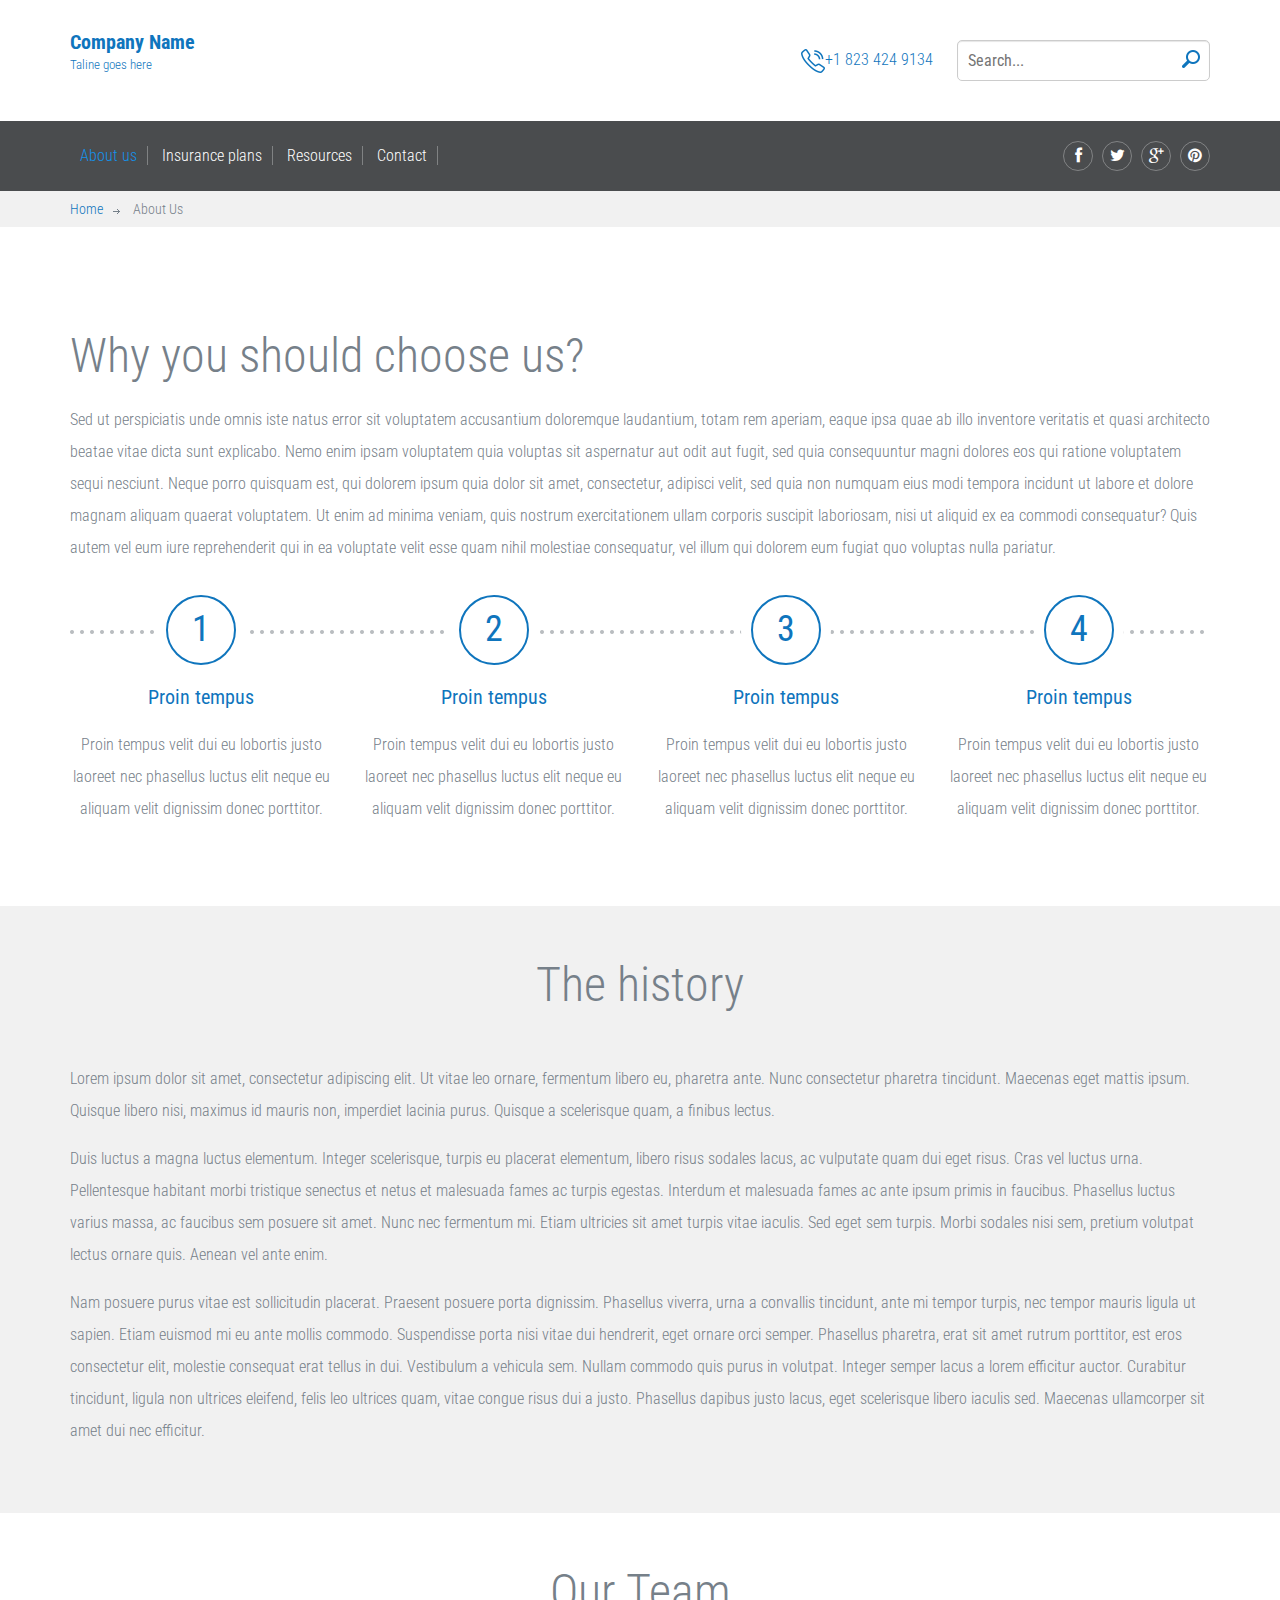
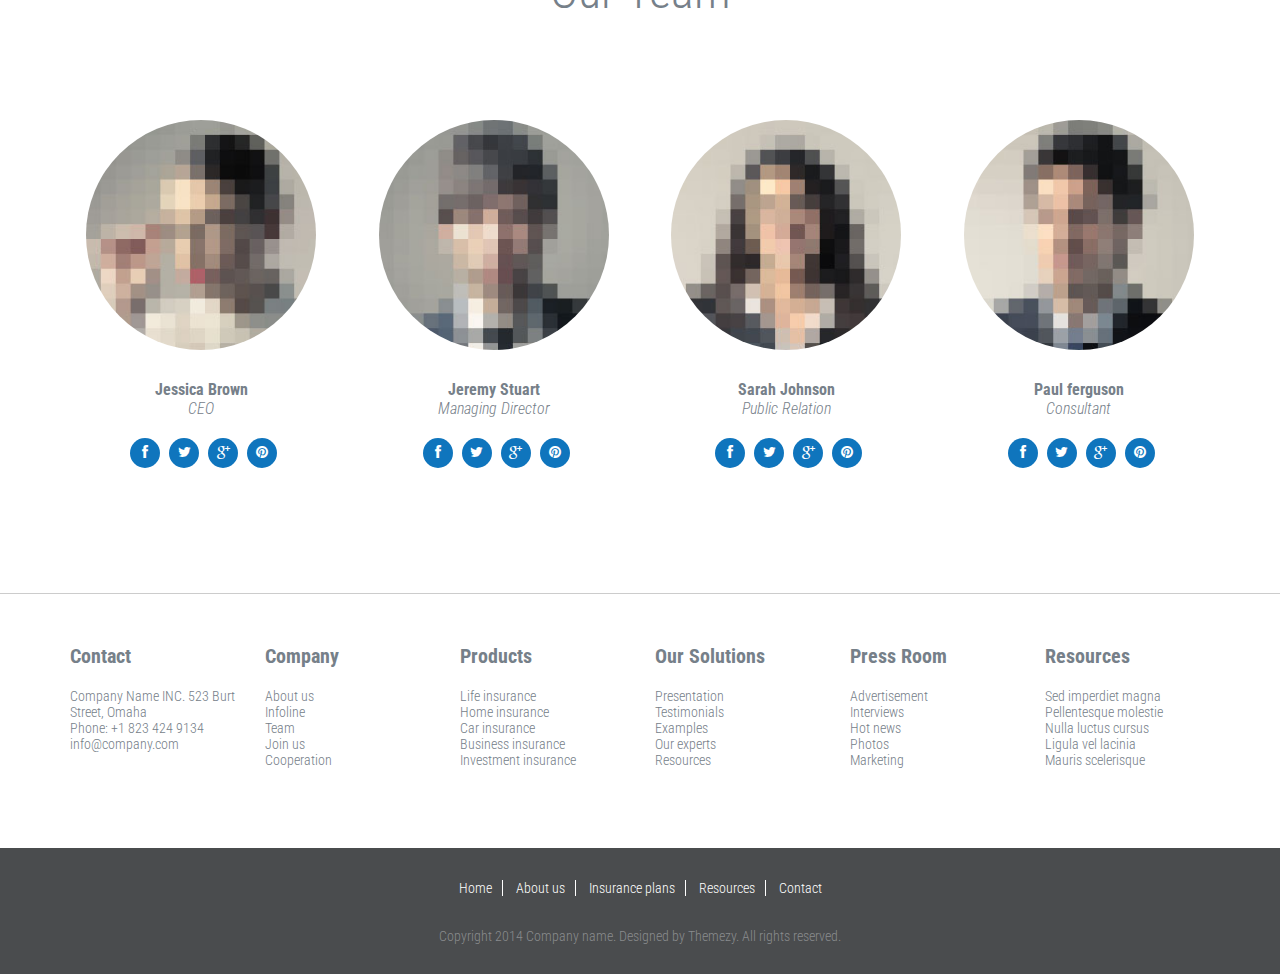
<file: about.html>
<!DOCTYPE html>
<html lang="en">
	<head>
		<meta charset="UTF-8">
		<meta http-equiv="X-UA-Compatible" content="IE=edge">
		<meta name="viewport" content="width=device-width, initial-scale=1.0,maximum-scale=1">
		
		<title>Insurance | About Us</title>

		<!-- Loading third party fonts -->
		<link href="http://fonts.googleapis.com/css?family=Roboto+Condensed:300,400,700|" rel="stylesheet" type="text/css">
		<link href="fonts/font-awesome.min.css" rel="stylesheet" type="text/css">
		<link href="fonts/lineo-icon/style.css" rel="stylesheet" type="text/css">

		<!-- Loading main css file -->
		<link rel="stylesheet" href="style.css">
		
		<!--[if lt IE 9]>
		<script src="js/ie-support/html5.js"></script>
		<script src="js/ie-support/respond.js"></script>
		<![endif]-->

	</head>


	<body>
		
		<div id="site-content">
			<header class="site-header">
				<div class="top-header">
					<div class="container">
						<a href="index.html" id="branding">
							<!-- <img src="images/logo.png" alt="Company Name" class="logo"> -->
							<div class="logo-text">
								<h1 class="site-title">Company Name</h1>
								<small class="description">Taline goes here</small>
							</div>
						</a> <!-- #branding -->
					
						<div class="right-section pull-right">
							<a href="#" class="phone"><img src="images/icon-phone.png" class="icon">+1 823 424 9134</a>
					
							<form action="#" class="search-form">
								<input type="text" placeholder="Search...">
								<button type="submit"><img src="images/icon-search.png" alt=""></button>
							</form>
						</div>
					</div> <!-- .container -->
				</div> <!-- .top-header -->

				
				<div class="bottom-header">
					<div class="container">
						<div class="main-navigation">
							<button type="button" class="menu-toggle"><i class="fa fa-bars"></i></button>
							<ul class="menu">
								<li class="menu-item current-menu-item"><a href="about.html">About us</a></li>
								<li class="menu-item"><a href="insurance.html">Insurance plans</a></li>
								<li class="menu-item"><a href="resource.html">Resources</a></li>
								<li class="menu-item"><a href="contact.html">Contact</a></li>
							</ul> <!-- .menu -->
						</div> <!-- .main-navigation -->
						
						<div class="social-links">
							<a href="#"><i class="fa fa-facebook"></i></a>
							<a href="#"><i class="fa fa-twitter"></i></a>
							<a href="#"><i class="fa fa-google-plus"></i></a>
							<a href="#"><i class="fa fa-pinterest"></i></a>
						</div>
						
						<div class="mobile-navigation"></div>
					</div>
				</div>
				
			</header> <!-- .site-header -->


			<main class="main-content">
				<div class="breadcrumbs">
					<div class="container">
						<a href="index.html">Home</a>
						<span>About Us</span>
					</div>
				</div>

				<div class="page">
					<div class="fullwidth-block">
						<div class="container">
							<h1 class="entry-title">Why you should choose us?</h1>
							<p>Sed ut perspiciatis unde omnis iste natus error sit voluptatem accusantium doloremque laudantium, totam rem aperiam, eaque ipsa quae ab illo inventore veritatis et quasi architecto beatae vitae dicta sunt explicabo. Nemo enim ipsam voluptatem quia voluptas sit aspernatur aut odit aut fugit, sed quia consequuntur magni dolores eos qui ratione voluptatem sequi nesciunt. Neque porro quisquam est, qui dolorem ipsum quia dolor sit amet, consectetur, adipisci velit, sed quia non numquam eius modi tempora incidunt ut labore et dolore magnam aliquam quaerat voluptatem. Ut enim ad minima veniam, quis nostrum exercitationem ullam corporis suscipit laboriosam, nisi ut aliquid ex ea commodi consequatur? Quis autem vel eum iure reprehenderit qui in ea voluptate velit esse quam nihil molestiae consequatur, vel illum qui dolorem eum fugiat quo voluptas nulla pariatur.</p>
							
							<div class="features">
								<div class="feature-numbered">
									<div class="num">1</div>
									<h2 class="feature-title">Proin tempus</h2>
									<p> Proin tempus velit dui eu lobortis justo laoreet nec phasellus luctus elit neque eu aliquam velit dignissim donec porttitor.</p>
								</div>
								<div class="feature-numbered">
									<div class="num">2</div>
									<h2 class="feature-title">Proin tempus</h2>
									<p> Proin tempus velit dui eu lobortis justo laoreet nec phasellus luctus elit neque eu aliquam velit dignissim donec porttitor.</p>
								</div>
								<div class="feature-numbered">
									<div class="num">3</div>
									<h2 class="feature-title">Proin tempus</h2>
									<p> Proin tempus velit dui eu lobortis justo laoreet nec phasellus luctus elit neque eu aliquam velit dignissim donec porttitor.</p>
								</div>
								<div class="feature-numbered">
									<div class="num">4</div>
									<h2 class="feature-title">Proin tempus</h2>
									<p> Proin tempus velit dui eu lobortis justo laoreet nec phasellus luctus elit neque eu aliquam velit dignissim donec porttitor.</p>
								</div>
							</div>
						</div> <!-- .container -->
					</div> <!-- .fullwidth-block -->

					<div class="fullwidth-block" data-bg-color="#f1f1f1">
						<div class="container">
							<h2 class="section-title">The history</h2>
							<p>Lorem ipsum dolor sit amet, consectetur adipiscing elit. Ut vitae leo ornare, fermentum libero eu, pharetra ante. Nunc consectetur pharetra tincidunt. Maecenas eget mattis ipsum. Quisque libero nisi, maximus id mauris non, imperdiet lacinia purus. Quisque a scelerisque quam, a finibus lectus.</p> 

							<p>Duis luctus a magna luctus elementum. Integer scelerisque, turpis eu placerat elementum, libero risus sodales lacus, ac vulputate quam dui eget risus. Cras vel luctus urna. Pellentesque habitant morbi tristique senectus et netus et malesuada fames ac turpis egestas. Interdum et malesuada fames ac ante ipsum primis in faucibus. Phasellus luctus varius massa, ac faucibus sem posuere sit amet. Nunc nec fermentum mi. Etiam ultricies sit amet turpis vitae iaculis. Sed eget sem turpis. Morbi sodales nisi sem, pretium volutpat lectus ornare quis. Aenean vel ante enim.</p>

							<p>Nam posuere purus vitae est sollicitudin placerat. Praesent posuere porta dignissim. Phasellus viverra, urna a convallis tincidunt, ante mi tempor turpis, nec tempor mauris ligula ut sapien. Etiam euismod mi eu ante mollis commodo. Suspendisse porta nisi vitae dui hendrerit, eget ornare orci semper. Phasellus pharetra, erat sit amet rutrum porttitor, est eros consectetur elit, molestie consequat erat tellus in dui. Vestibulum a vehicula sem. Nullam commodo quis purus in volutpat. Integer semper lacus a lorem efficitur auctor. Curabitur tincidunt, ligula non ultrices eleifend, felis leo ultrices quam, vitae congue risus dui a justo. Phasellus dapibus justo lacus, eget scelerisque libero iaculis sed. Maecenas ullamcorper sit amet dui nec efficitur.</p>
						</div> <!-- .container -->
					</div> <!-- .fullwidth-block -->

					<div class="fullwidth-block">
						<div class="container">
							<h2 class="section-title">Our Team</h2>

							<div class="row">
								<div class="col-xs-12 col-sm-6 col-md-3">
									<div class="team">
										<figure class="team-image"><img src="dummy/team-1.jpg" alt=""></figure>
										<h2 class="team-name">Jessica Brown</h2>
										<small class="team-title">CEO</small>
										<div class="social-links">
											<a href="#"><i class="fa fa-facebook"></i></a>
											<a href="#"><i class="fa fa-twitter"></i></a>
											<a href="#"><i class="fa fa-google-plus"></i></a>
											<a href="#"><i class="fa fa-pinterest"></i></a>
										</div>
									</div> <!-- .team -->
								</div> <!-- .col-md-3 -->
								<div class="col-xs-12 col-sm-6 col-md-3">
									<div class="team">
										<figure class="team-image"><img src="dummy/team-2.jpg" alt=""></figure>
										<h2 class="team-name">Jeremy Stuart</h2>
										<small class="team-title">Managing Director</small>
										<div class="social-links">
											<a href="#"><i class="fa fa-facebook"></i></a>
											<a href="#"><i class="fa fa-twitter"></i></a>
											<a href="#"><i class="fa fa-google-plus"></i></a>
											<a href="#"><i class="fa fa-pinterest"></i></a>
										</div>
									</div> <!-- .team -->
								</div> <!-- .col-md-3 -->
								<div class="col-xs-12 col-sm-6 col-md-3">
									<div class="team">
										<figure class="team-image"><img src="dummy/team-3.jpg" alt=""></figure>
										<h2 class="team-name">Sarah Johnson</h2>
										<small class="team-title">Public Relation</small>
										<div class="social-links">
											<a href="#"><i class="fa fa-facebook"></i></a>
											<a href="#"><i class="fa fa-twitter"></i></a>
											<a href="#"><i class="fa fa-google-plus"></i></a>
											<a href="#"><i class="fa fa-pinterest"></i></a>
										</div>
									</div> <!-- .team -->
								</div> <!-- .col-md-3 -->
								<div class="col-xs-12 col-sm-6 col-md-3">
									<div class="team">
										<figure class="team-image"><img src="dummy/team-4.jpg" alt=""></figure>
										<h2 class="team-name">Paul ferguson</h2>
										<small class="team-title">Consultant</small>
										<div class="social-links">
											<a href="#"><i class="fa fa-facebook"></i></a>
											<a href="#"><i class="fa fa-twitter"></i></a>
											<a href="#"><i class="fa fa-google-plus"></i></a>
											<a href="#"><i class="fa fa-pinterest"></i></a>
										</div>
									</div> <!-- .team -->
								</div> <!-- .col-md-3 -->
							</div> <!-- .row -->
						</div> <!-- .container -->
					</div> <!-- .fullwidth-block -->
				</div> <!-- .page -->
			</main>

			<div class="site-footer">
				<div class="widget-area">
					<div class="container">
						<div class="row">
							<div class="col-xs-12 col-sm-4 col-md-2">
								<div class="widget">
									<h3 class="widget-title">Contact</h3>
									<address> Company Name INC. 523 Burt Street, Omaha
									</address>
									<a href="#">Phone: +1 823 424 9134</a>
									<a href="mailto:info@company.com">info@company.com</a>
								</div>
							</div>
							<div class="col-xs-12 col-sm-4 col-md-2">
								<div class="widget">
									<h3 class="widget-title">Company</h3>
									<ul class="no-bullet">
										<li><a href="#">About us</a></li>
										<li><a href="#">Infoline</a></li>
										<li><a href="#">Team</a></li>
										<li><a href="#">Join us</a></li>
										<li><a href="#">Cooperation</a></li>
									</ul>
								</div>
							</div>
							<div class="col-xs-12 col-sm-4 col-md-2">
								<div class="widget">
									<h3 class="widget-title">Products</h3>
									<ul class="no-bullet">
										<li><a href="#">Life insurance</a></li>
										<li><a href="#">Home insurance</a></li>
										<li><a href="#">Car insurance</a></li>
										<li><a href="#">Business insurance</a></li>
										<li><a href="#">Investment insurance</a></li>
									</ul>
								</div>
							</div>
							<div class="col-xs-12 col-sm-4 col-md-2">
								<div class="widget">
									<h3 class="widget-title">Our Solutions</h3>
									<ul class="no-bullet">
										<li><a href="#">Presentation</a></li>
										<li><a href="#">Testimonials</a></li>
										<li><a href="#">Examples</a></li>
										<li><a href="#">Our experts</a></li>
										<li><a href="#">Resources</a></li>
									</ul>
								</div>
							</div>
							<div class="col-xs-12 col-sm-4 col-md-2">
								<div class="widget">
									<h3 class="widget-title">Press Room</h3>
									<ul class="no-bullet">
									<li><a href="#">Advertisement</a></li>
									<li><a href="#">Interviews</a></li>
									<li><a href="#">Hot news</a></li>
									<li><a href="#">Photos</a></li>
									<li><a href="#">Marketing</a></li>
									</ul>
								</div>
							</div>
							<div class="col-xs-12 col-sm-4 col-md-2">
								<div class="widget">
									<h3 class="widget-title">Resources</h3>
									<ul class="no-bullet">
										<li><a href="#">Sed imperdiet magna</a></li>
										<li><a href="#">Pellentesque molestie</a></li>
										<li><a href="#">Nulla luctus cursus</a></li>
										<li><a href="#">Ligula vel lacinia</a></li>
										<li><a href="#">Mauris scelerisque</a></li>
									</ul>
								</div>
							</div>
						</div>
					</div>
				</div>

				<div class="bottom-footer">
					<div class="container">
						<nav class="footer-navigation">
							<a href="#">Home</a>
							<a href="#">About us</a>
							<a href="#">Insurance plans</a>
							<a href="#">Resources</a>
							<a href="#">Contact</a>
						</nav>

						<div class="colophon">Copyright 2014 Company name. Designed by Themezy. All rights reserved.</div>
					</div>
				</div>
			</div>
		</div>

		<script src="js/jquery-1.11.1.min.js"></script>
		<script src="js/plugins.js"></script>
		<script src="js/app.js"></script>
		
	</body>

</html>
</file>
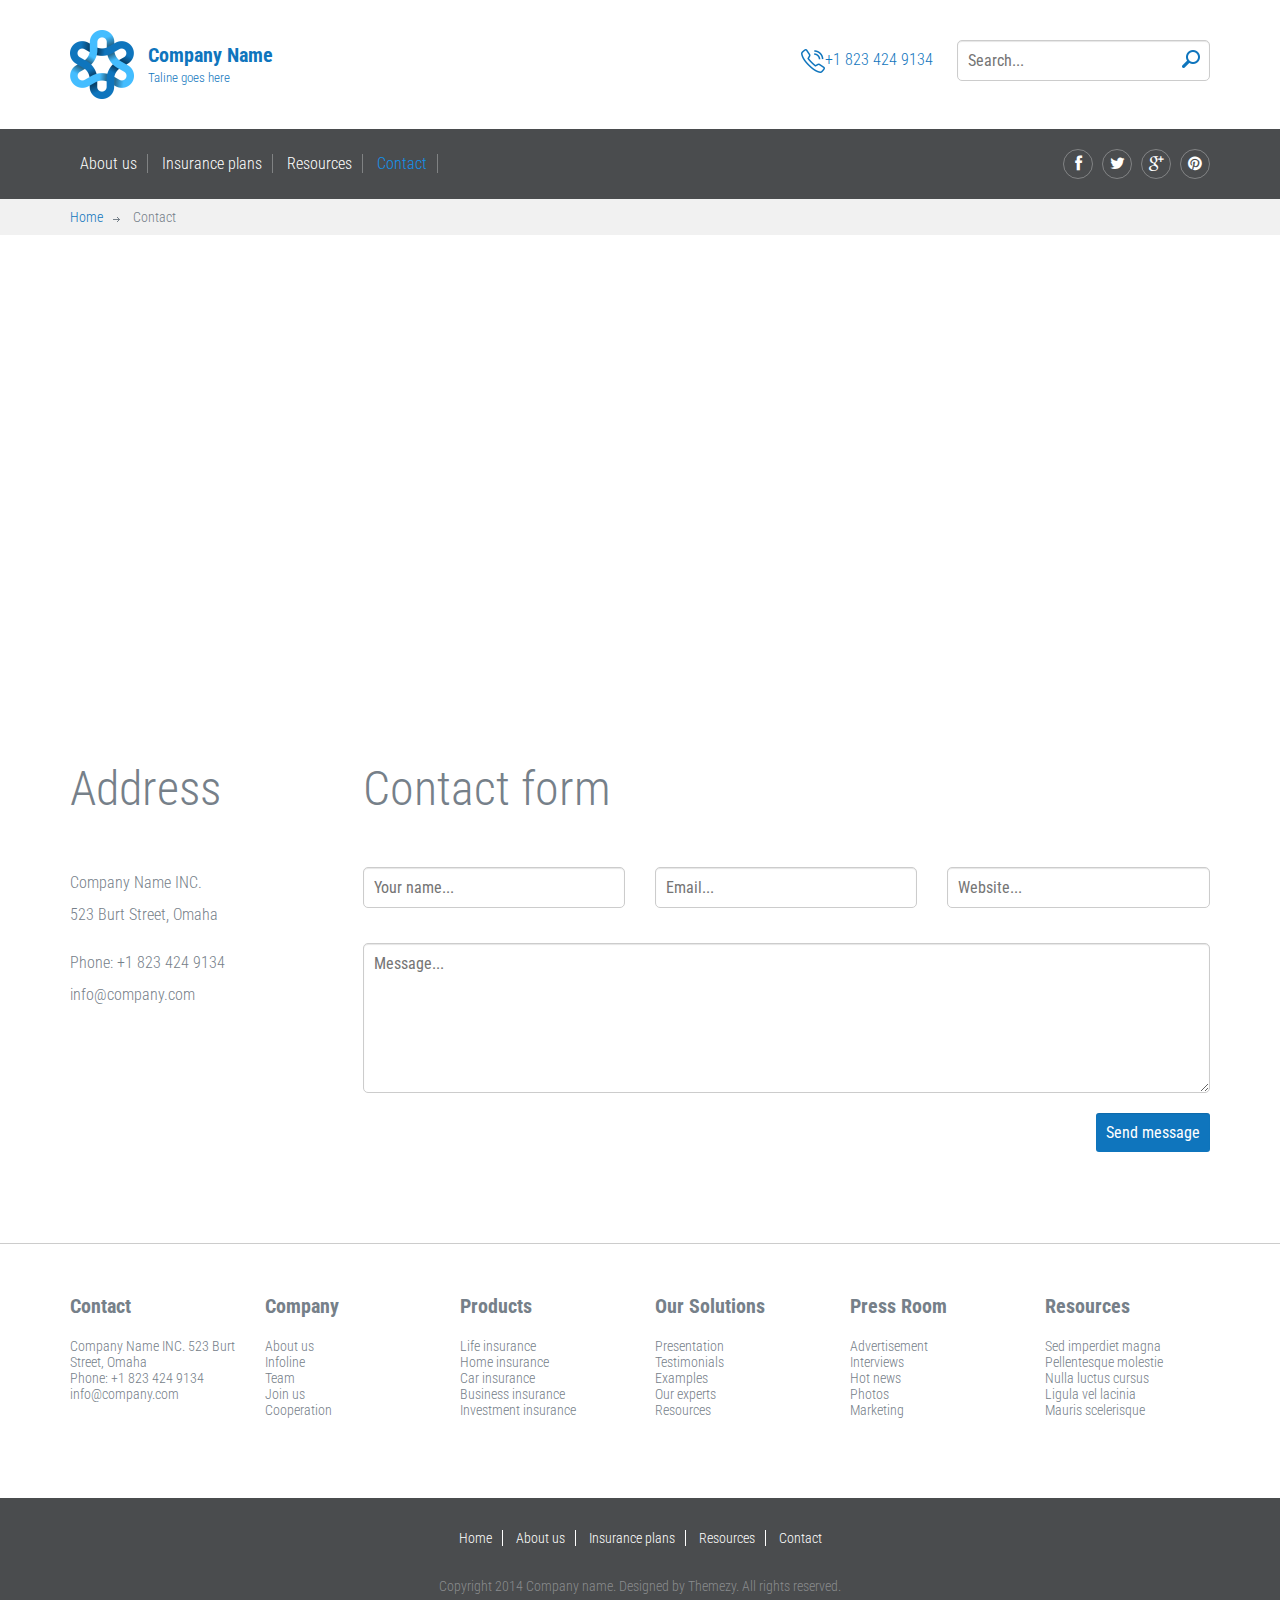
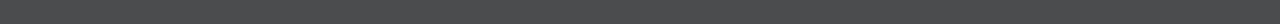
<file: contact.html>
<!DOCTYPE html>
<html lang="en">
	<head>
		<meta charset="UTF-8">
		<meta http-equiv="X-UA-Compatible" content="IE=edge">
		<meta name="viewport" content="width=device-width, initial-scale=1.0,maximum-scale=1">
		
		<title>Insurance | Contact</title>

		<!-- Loading third party fonts -->
		<link href="http://fonts.googleapis.com/css?family=Roboto+Condensed:300,400,700|" rel="stylesheet" type="text/css">
		<link href="fonts/font-awesome.min.css" rel="stylesheet" type="text/css">
		<link href="fonts/lineo-icon/style.css" rel="stylesheet" type="text/css">

		<!-- Loading main css file -->
		<link rel="stylesheet" href="style.css">
		
		<!--[if lt IE 9]>
		<script src="js/ie-support/html5.js"></script>
		<script src="js/ie-support/respond.js"></script>
		<![endif]-->

	</head>


	<body>
		
		<div id="site-content">
			<header class="site-header">
				<div class="top-header">
					<div class="container">
						<a href="index.html" id="branding">
							<img src="images/logo.png" alt="Company Name" class="logo">
							<div class="logo-text">
								<h1 class="site-title">Company Name</h1>
								<small class="description">Taline goes here</small>
							</div>
						</a> <!-- #branding -->
					
						<div class="right-section pull-right">
							<a href="#" class="phone"><img src="images/icon-phone.png" class="icon">+1 823 424 9134</a>
					
							<form action="#" class="search-form">
								<input type="text" placeholder="Search...">
								<button type="submit"><img src="images/icon-search.png" alt=""></button>
							</form>
						</div>
					</div> <!-- .container -->
				</div> <!-- .top-header -->

				
				<div class="bottom-header">
					<div class="container">
						<div class="main-navigation">
							<button type="button" class="menu-toggle"><i class="fa fa-bars"></i></button>
							<ul class="menu">
								<li class="menu-item"><a href="about.html">About us</a></li>
								<li class="menu-item"><a href="insurance.html">Insurance plans</a></li>
								<li class="menu-item"><a href="resource.html">Resources</a></li>
								<li class="menu-item current-menu-item"><a href="contact.html">Contact</a></li>
							</ul> <!-- .menu -->
						</div> <!-- .main-navigation -->
						
						<div class="social-links">
							<a href="#"><i class="fa fa-facebook"></i></a>
							<a href="#"><i class="fa fa-twitter"></i></a>
							<a href="#"><i class="fa fa-google-plus"></i></a>
							<a href="#"><i class="fa fa-pinterest"></i></a>
						</div>
						
						<div class="mobile-navigation"></div>
					</div>
				</div>
				
			</header> <!-- .site-header -->

			<main class="main-content">
				<div class="breadcrumbs">
					<div class="container">
						<a href="index.html">Home</a>
						<span>Contact</span>
					</div>
				</div>

				<div class="page">
					<div class="container">
						<div class="map"></div>

						<div class="row">
							<div class="col-md-3">
								<h2 class="section-title text-left">Address</h2>

								<div class="contact-detail">
									<address>
										<p>Company Name INC. <br>
											523 Burt Street, Omaha</p>

										<p>Phone: +1 823 424 9134
											info@company.com</p>
									</address>
								</div>
							</div>
							<div class="col-md-9">
								<h2 class="section-title text-left">Contact form</h2>
								<form action="#" class="contact-form">
									<div class="row">
										<div class="col-md-4"><input type="text" placeholder="Your name..."></div>
										<div class="col-md-4"><input type="text" placeholder="Email..."></div>
										<div class="col-md-4"><input type="text" placeholder="Website..."></div>
									</div>

									<textarea  placeholder="Message..."></textarea>

									<p class="text-right">
										<input type="submit" value="Send message">
									</p>
								</form>


							</div>
						</div>
					</div>
				</div> <!-- .page -->
			</main>

			<div class="site-footer">
				<div class="widget-area">
					<div class="container">
						<div class="row">
							<div class="col-xs-12 col-sm-4 col-md-2">
								<div class="widget">
									<h3 class="widget-title">Contact</h3>
									<address> Company Name INC. 523 Burt Street, Omaha
									</address>
									<a href="#">Phone: +1 823 424 9134</a>
									<a href="mailto:info@company.com">info@company.com</a>
								</div>
							</div>
							<div class="col-xs-12 col-sm-4 col-md-2">
								<div class="widget">
									<h3 class="widget-title">Company</h3>
									<ul class="no-bullet">
										<li><a href="#">About us</a></li>
										<li><a href="#">Infoline</a></li>
										<li><a href="#">Team</a></li>
										<li><a href="#">Join us</a></li>
										<li><a href="#">Cooperation</a></li>
									</ul>
								</div>
							</div>
							<div class="col-xs-12 col-sm-4 col-md-2">
								<div class="widget">
									<h3 class="widget-title">Products</h3>
									<ul class="no-bullet">
										<li><a href="#">Life insurance</a></li>
										<li><a href="#">Home insurance</a></li>
										<li><a href="#">Car insurance</a></li>
										<li><a href="#">Business insurance</a></li>
										<li><a href="#">Investment insurance</a></li>
									</ul>
								</div>
							</div>
							<div class="col-xs-12 col-sm-4 col-md-2">
								<div class="widget">
									<h3 class="widget-title">Our Solutions</h3>
									<ul class="no-bullet">
										<li><a href="#">Presentation</a></li>
										<li><a href="#">Testimonials</a></li>
										<li><a href="#">Examples</a></li>
										<li><a href="#">Our experts</a></li>
										<li><a href="#">Resources</a></li>
									</ul>
								</div>
							</div>
							<div class="col-xs-12 col-sm-4 col-md-2">
								<div class="widget">
									<h3 class="widget-title">Press Room</h3>
									<ul class="no-bullet">
									<li><a href="#">Advertisement</a></li>
									<li><a href="#">Interviews</a></li>
									<li><a href="#">Hot news</a></li>
									<li><a href="#">Photos</a></li>
									<li><a href="#">Marketing</a></li>
									</ul>
								</div>
							</div>
							<div class="col-xs-12 col-sm-4 col-md-2">
								<div class="widget">
									<h3 class="widget-title">Resources</h3>
									<ul class="no-bullet">
										<li><a href="#">Sed imperdiet magna</a></li>
										<li><a href="#">Pellentesque molestie</a></li>
										<li><a href="#">Nulla luctus cursus</a></li>
										<li><a href="#">Ligula vel lacinia</a></li>
										<li><a href="#">Mauris scelerisque</a></li>
									</ul>
								</div>
							</div>
						</div>
					</div>
				</div>

				<div class="bottom-footer">
					<div class="container">
						<nav class="footer-navigation">
							<a href="#">Home</a>
							<a href="#">About us</a>
							<a href="#">Insurance plans</a>
							<a href="#">Resources</a>
							<a href="#">Contact</a>
						</nav>

						<div class="colophon">Copyright 2014 Company name. Designed by Themezy. All rights reserved.</div>
					</div>
				</div>
			</div>
		</div>

		<script src="js/jquery-1.11.1.min.js"></script>
		<script src="http://maps.google.com/maps/api/js?sensor=false&amp;language=en"></script>
		<script src="js/plugins.js"></script>
		<script src="js/app.js"></script>
		
	</body>

</html>
</file>
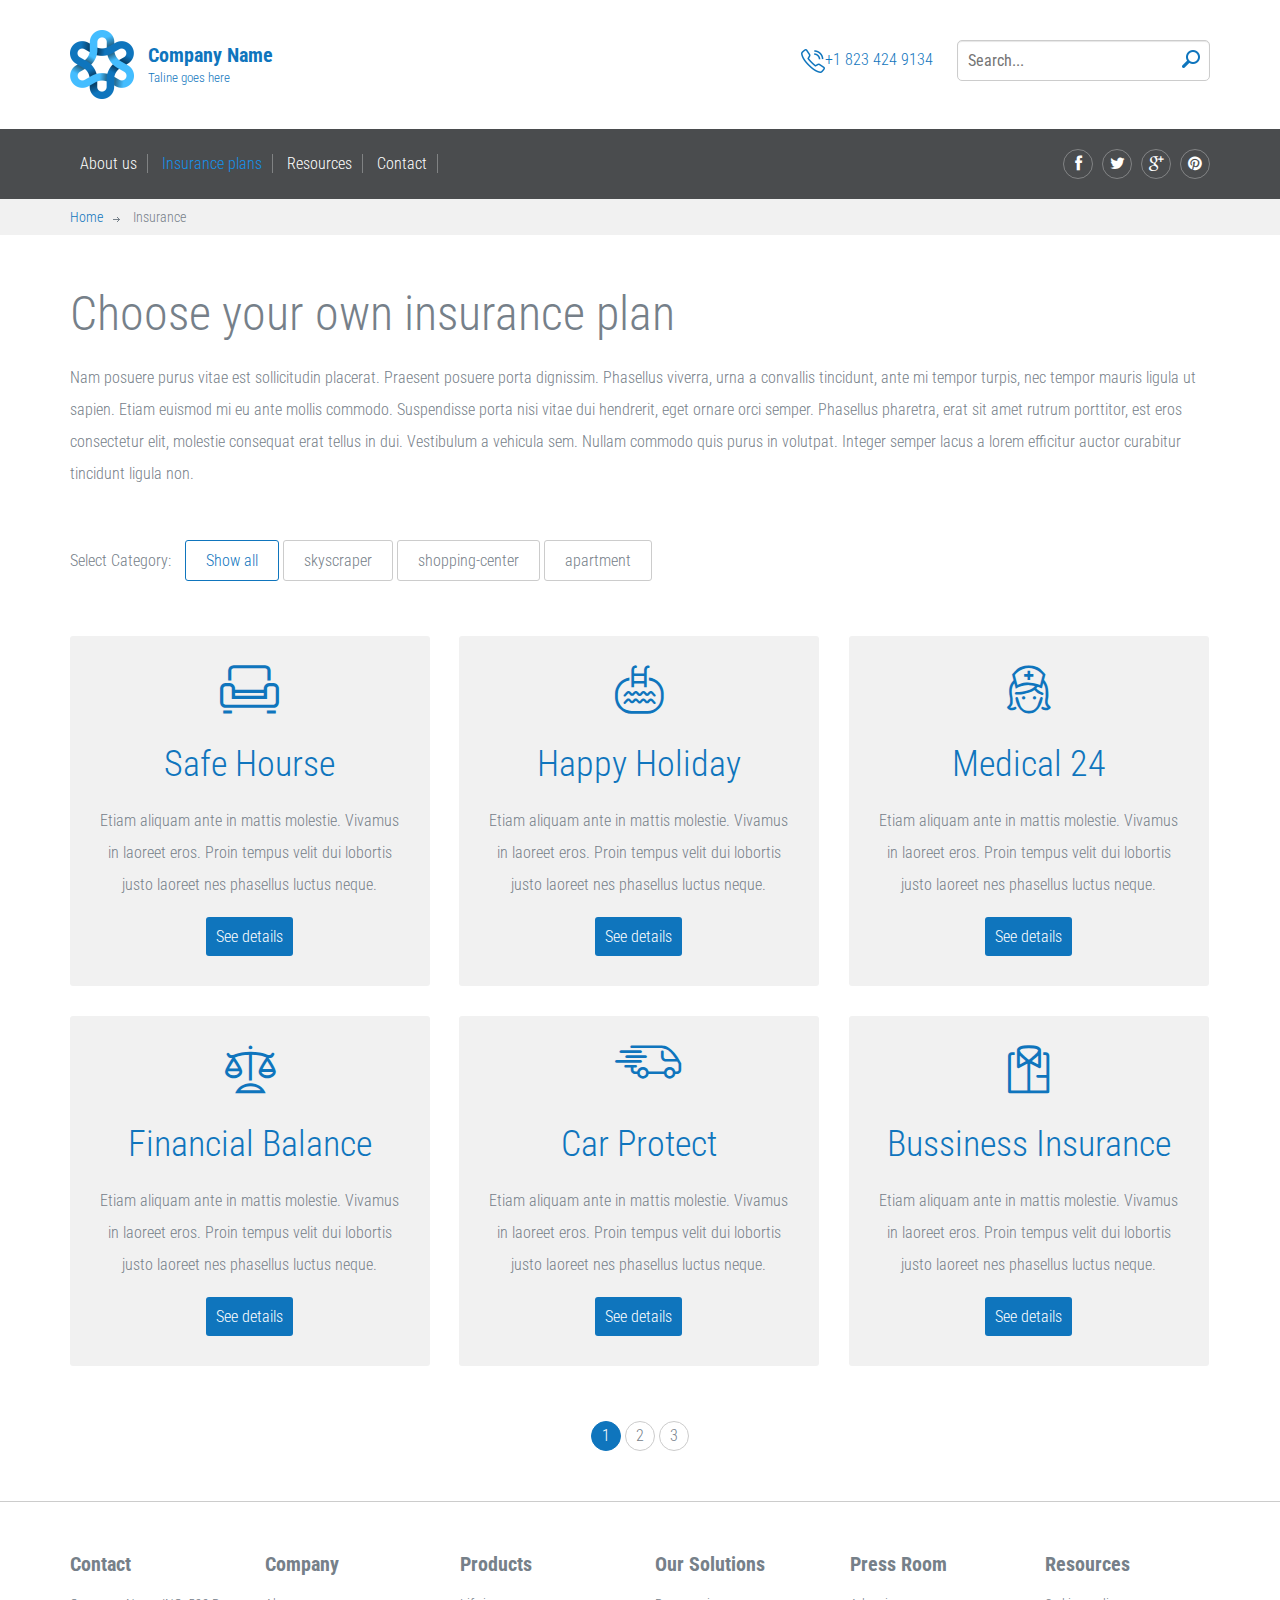
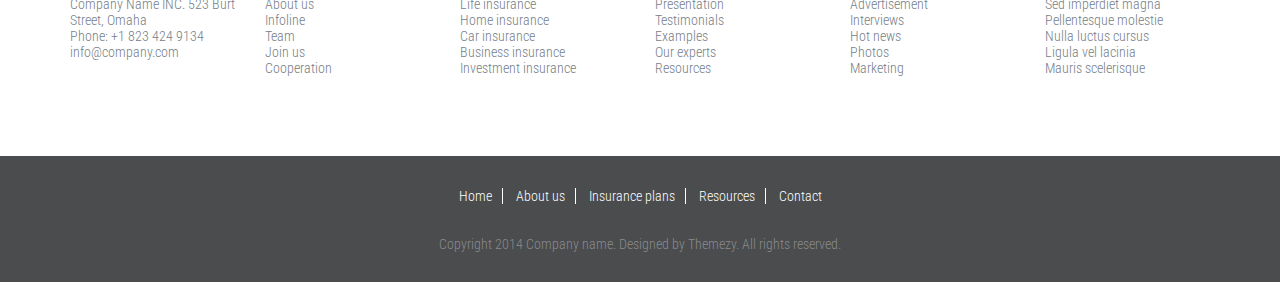
<file: insurance.html>
<!DOCTYPE html>
<html lang="en">
	<head>
		<meta charset="UTF-8">
		<meta http-equiv="X-UA-Compatible" content="IE=edge">
		<meta name="viewport" content="width=device-width, initial-scale=1.0,maximum-scale=1">
		
		<title>Insurance | Insurances type</title>

		<!-- Loading third party fonts -->
		<link href="http://fonts.googleapis.com/css?family=Roboto+Condensed:300,400,700|" rel="stylesheet" type="text/css">
		<link href="fonts/font-awesome.min.css" rel="stylesheet" type="text/css">
		<link href="fonts/lineo-icon/style.css" rel="stylesheet" type="text/css">

		<!-- Loading main css file -->
		<link rel="stylesheet" href="style.css">
		
		<!--[if lt IE 9]>
		<script src="js/ie-support/html5.js"></script>
		<script src="js/ie-support/respond.js"></script>
		<![endif]-->

	</head>


	<body>
		
		<div id="site-content">
			<header class="site-header">
				<div class="top-header">
					<div class="container">
						<a href="index.html" id="branding">
							<img src="images/logo.png" alt="Company Name" class="logo">
							<div class="logo-text">
								<h1 class="site-title">Company Name</h1>
								<small class="description">Taline goes here</small>
							</div>
						</a> <!-- #branding -->
					
						<div class="right-section pull-right">
							<a href="#" class="phone"><img src="images/icon-phone.png" class="icon">+1 823 424 9134</a>
					
							<form action="#" class="search-form">
								<input type="text" placeholder="Search...">
								<button type="submit"><img src="images/icon-search.png" alt=""></button>
							</form>
						</div>
					</div> <!-- .container -->
				</div> <!-- .top-header -->

				
				<div class="bottom-header">
					<div class="container">
						<div class="main-navigation">
							<button type="button" class="menu-toggle"><i class="fa fa-bars"></i></button>
							<ul class="menu">
								<li class="menu-item"><a href="about.html">About us</a></li>
								<li class="menu-item current-menu-item"><a href="insurance.html">Insurance plans</a></li>
								<li class="menu-item"><a href="resource.html">Resources</a></li>
								<li class="menu-item"><a href="contact.html">Contact</a></li>
							</ul> <!-- .menu -->
						</div> <!-- .main-navigation -->
						
						<div class="social-links">
							<a href="#"><i class="fa fa-facebook"></i></a>
							<a href="#"><i class="fa fa-twitter"></i></a>
							<a href="#"><i class="fa fa-google-plus"></i></a>
							<a href="#"><i class="fa fa-pinterest"></i></a>
						</div>
						
						<div class="mobile-navigation"></div>
					</div>
				</div>
				
			</header> <!-- .site-header -->

			<main class="main-content">
				<div class="breadcrumbs">
					<div class="container">
						<a href="index.html">Home</a>
						<span>Insurance</span>
					</div>
				</div>

				<div class="page">
					<div class="container">
						<h3 class="entry-title">Choose your own insurance plan</h3>
						<p>Nam posuere purus vitae est sollicitudin placerat. Praesent posuere porta dignissim. Phasellus viverra, urna a convallis tincidunt, ante mi tempor turpis, nec tempor mauris ligula ut sapien. Etiam euismod mi eu ante mollis commodo. Suspendisse porta nisi vitae dui hendrerit, eget ornare orci semper. Phasellus pharetra, erat sit amet rutrum porttitor, est eros consectetur elit, molestie consequat erat tellus in dui. Vestibulum a vehicula sem. Nullam commodo quis purus in volutpat. Integer semper lacus a lorem efficitur auctor curabitur tincidunt ligula non.</p>

						<div class="filter-links filterable-nav">
							<select class="mobile-filter">
								<option value="*">Show all</option>
								<option value=".skyscraper">skyscraper</option>
								<option value=".shopping-center">shopping-center</option>
								<option value=".apartment">apartment</option>
							</select>
							<strong>Select Category: </strong>
							<a href="#" class="current wow fadeInRight" data-filter="*">Show all</a>
							<a href="#" class="wow fadeInRight" data-wow-delay=".2s" data-filter=".skyscraper">skyscraper</a>
							<a href="#" class="wow fadeInRight" data-wow-delay=".4s" data-filter=".shopping-center">shopping-center</a>
							<a href="#" class="wow fadeInRight" data-wow-delay=".6s" data-filter=".apartment">apartment</a>
						</div>

						<div class="filterable-items">
							<div class="insurance-item filterable-item shopping-center">
								<div class="insurance-content">
									<div class="insurance-icon"><i class="icon-sofa"></i></div>
									<h3 class="insurance-title">Safe Hourse</h3>
									<p>Etiam aliquam ante in mattis molestie. Vivamus in laoreet eros. Proin tempus velit dui lobortis justo laoreet nes phasellus luctus neque.</p>
									<a href="#" class="button">See details</a>
								</div>
							</div>
						

							<div class="insurance-item filterable-item skyscraper">
								<div class="insurance-content">
									<div class="insurance-icon"><i class="icon-pool"></i></div>
									<h3 class="insurance-title">Happy Holiday</h3>
									<p>Etiam aliquam ante in mattis molestie. Vivamus in laoreet eros. Proin tempus velit dui lobortis justo laoreet nes phasellus luctus neque.</p>
									<a href="#" class="button">See details</a>
								</div>
							</div>

							<div class="insurance-item filterable-item apartment">
								<div class="insurance-content">
									<div class="insurance-icon"><i class="icon-nurse"></i></div>
									<h3 class="insurance-title">Medical 24</h3>
									<p>Etiam aliquam ante in mattis molestie. Vivamus in laoreet eros. Proin tempus velit dui lobortis justo laoreet nes phasellus luctus neque.</p>
									<a href="#" class="button">See details</a>
								</div>
							</div>

							<div class="insurance-item filterable-item shopping-center">
								<div class="insurance-content">
									<div class="insurance-icon"><i class="icon-weigher"></i></div>
									<h3 class="insurance-title">Financial Balance</h3>
									<p>Etiam aliquam ante in mattis molestie. Vivamus in laoreet eros. Proin tempus velit dui lobortis justo laoreet nes phasellus luctus neque.</p>
									<a href="#" class="button">See details</a>
								</div>
							</div>

							<div class="insurance-item filterable-item apartment">
								<div class="insurance-content">
									<div class="insurance-icon"><i class="icon-car"></i></div>
									<h3 class="insurance-title">Car Protect</h3>
									<p>Etiam aliquam ante in mattis molestie. Vivamus in laoreet eros. Proin tempus velit dui lobortis justo laoreet nes phasellus luctus neque.</p>
									<a href="#" class="button">See details</a>
								</div>
							</div>

							<div class="insurance-item filterable-item skyscraper">
								<div class="insurance-content">
									<div class="insurance-icon"><i class="icon-shirt"></i></div>
									<h3 class="insurance-title">Bussiness Insurance</h3>
									<p>Etiam aliquam ante in mattis molestie. Vivamus in laoreet eros. Proin tempus velit dui lobortis justo laoreet nes phasellus luctus neque.</p>
									<a href="#" class="button">See details</a>
								</div>
							</div>
						</div>

						<div class="pagination">
							<span class="current">1</span>
							<a href="#">2</a>
							<a href="#">3</a>
						</div>
					</div>
				</div> <!-- .page -->
			</main>

			<div class="site-footer">
				<div class="widget-area">
					<div class="container">
						<div class="row">
							<div class="col-xs-12 col-sm-4 col-md-2">
								<div class="widget">
									<h3 class="widget-title">Contact</h3>
									<address> Company Name INC. 523 Burt Street, Omaha
									</address>
									<a href="#">Phone: +1 823 424 9134</a>
									<a href="mailto:info@company.com">info@company.com</a>
								</div>
							</div>
							<div class="col-xs-12 col-sm-4 col-md-2">
								<div class="widget">
									<h3 class="widget-title">Company</h3>
									<ul class="no-bullet">
										<li><a href="#">About us</a></li>
										<li><a href="#">Infoline</a></li>
										<li><a href="#">Team</a></li>
										<li><a href="#">Join us</a></li>
										<li><a href="#">Cooperation</a></li>
									</ul>
								</div>
							</div>
							<div class="col-xs-12 col-sm-4 col-md-2">
								<div class="widget">
									<h3 class="widget-title">Products</h3>
									<ul class="no-bullet">
										<li><a href="#">Life insurance</a></li>
										<li><a href="#">Home insurance</a></li>
										<li><a href="#">Car insurance</a></li>
										<li><a href="#">Business insurance</a></li>
										<li><a href="#">Investment insurance</a></li>
									</ul>
								</div>
							</div>
							<div class="col-xs-12 col-sm-4 col-md-2">
								<div class="widget">
									<h3 class="widget-title">Our Solutions</h3>
									<ul class="no-bullet">
										<li><a href="#">Presentation</a></li>
										<li><a href="#">Testimonials</a></li>
										<li><a href="#">Examples</a></li>
										<li><a href="#">Our experts</a></li>
										<li><a href="#">Resources</a></li>
									</ul>
								</div>
							</div>
							<div class="col-xs-12 col-sm-4 col-md-2">
								<div class="widget">
									<h3 class="widget-title">Press Room</h3>
									<ul class="no-bullet">
									<li><a href="#">Advertisement</a></li>
									<li><a href="#">Interviews</a></li>
									<li><a href="#">Hot news</a></li>
									<li><a href="#">Photos</a></li>
									<li><a href="#">Marketing</a></li>
									</ul>
								</div>
							</div>
							<div class="col-xs-12 col-sm-4 col-md-2">
								<div class="widget">
									<h3 class="widget-title">Resources</h3>
									<ul class="no-bullet">
										<li><a href="#">Sed imperdiet magna</a></li>
										<li><a href="#">Pellentesque molestie</a></li>
										<li><a href="#">Nulla luctus cursus</a></li>
										<li><a href="#">Ligula vel lacinia</a></li>
										<li><a href="#">Mauris scelerisque</a></li>
									</ul>
								</div>
							</div>
						</div>
					</div>
				</div>

				<div class="bottom-footer">
					<div class="container">
						<nav class="footer-navigation">
							<a href="#">Home</a>
							<a href="#">About us</a>
							<a href="#">Insurance plans</a>
							<a href="#">Resources</a>
							<a href="#">Contact</a>
						</nav>

						<div class="colophon">Copyright 2014 Company name. Designed by Themezy. All rights reserved.</div>
					</div>
				</div>
			</div>
		</div>

		<script src="js/jquery-1.11.1.min.js"></script>
		<script src="js/plugins.js"></script>
		<script src="js/app.js"></script>
		
	</body>

</html>
</file>
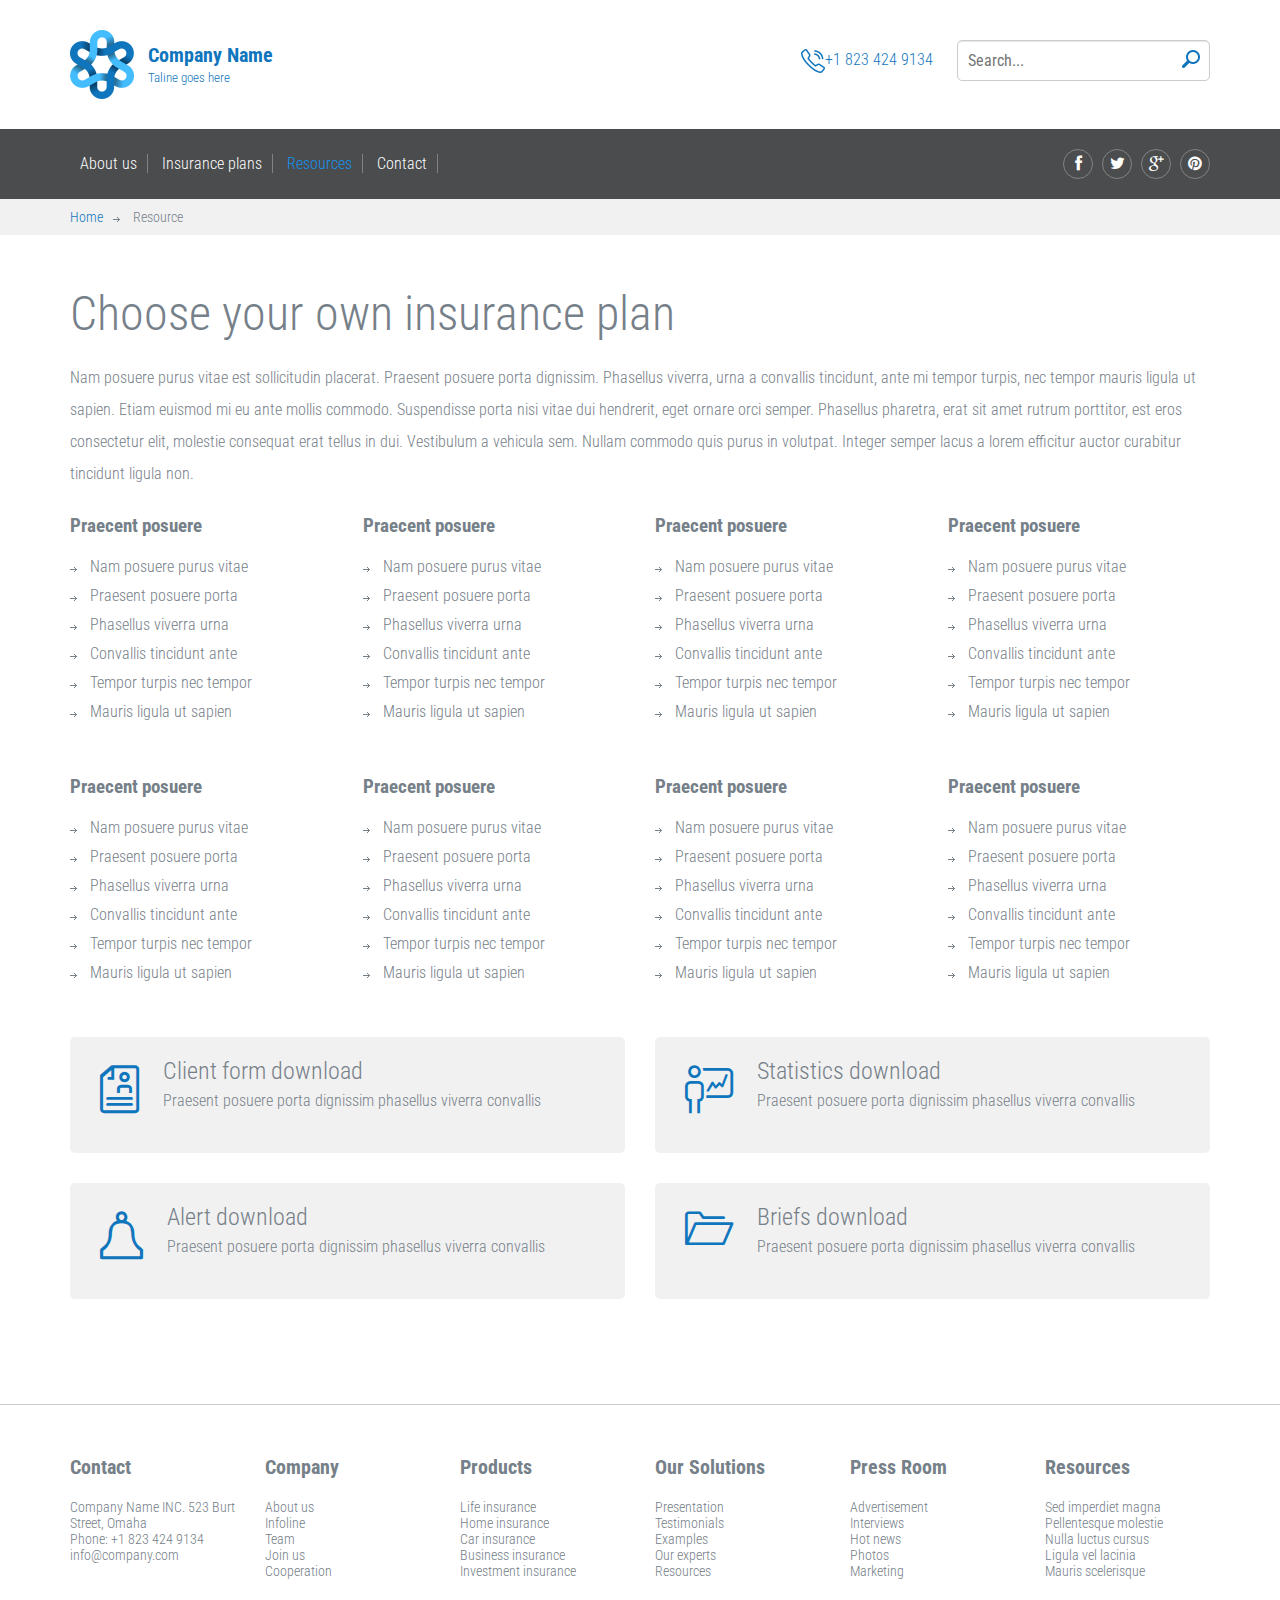
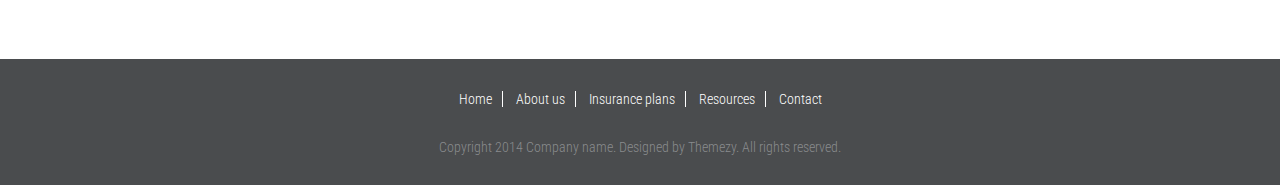
<file: resource.html>
<!DOCTYPE html>
<html lang="en">
	<head>
		<meta charset="UTF-8">
		<meta http-equiv="X-UA-Compatible" content="IE=edge">
		<meta name="viewport" content="width=device-width, initial-scale=1.0,maximum-scale=1">
		
		<title>Insurance | Resource</title>

		<!-- Loading third party fonts -->
		<link href="http://fonts.googleapis.com/css?family=Roboto+Condensed:300,400,700|" rel="stylesheet" type="text/css">
		<link href="fonts/font-awesome.min.css" rel="stylesheet" type="text/css">
		<link href="fonts/lineo-icon/style.css" rel="stylesheet" type="text/css">

		<!-- Loading main css file -->
		<link rel="stylesheet" href="style.css">
		
		<!--[if lt IE 9]>
		<script src="js/ie-support/html5.js"></script>
		<script src="js/ie-support/respond.js"></script>
		<![endif]-->

	</head>


	<body>
		
		<div id="site-content">
			<header class="site-header">
				<div class="top-header">
					<div class="container">
						<a href="index.html" id="branding">
							<img src="images/logo.png" alt="Company Name" class="logo">
							<div class="logo-text">
								<h1 class="site-title">Company Name</h1>
								<small class="description">Taline goes here</small>
							</div>
						</a> <!-- #branding -->
					
						<div class="right-section pull-right">
							<a href="#" class="phone"><img src="images/icon-phone.png" class="icon">+1 823 424 9134</a>
					
							<form action="#" class="search-form">
								<input type="text" placeholder="Search...">
								<button type="submit"><img src="images/icon-search.png" alt=""></button>
							</form>
						</div>
					</div> <!-- .container -->
				</div> <!-- .top-header -->

				
				<div class="bottom-header">
					<div class="container">
						<div class="main-navigation">
							<button type="button" class="menu-toggle"><i class="fa fa-bars"></i></button>
							<ul class="menu">
								<li class="menu-item"><a href="about.html">About us</a></li>
								<li class="menu-item"><a href="insurance.html">Insurance plans</a></li>
								<li class="menu-item current-menu-item"><a href="resource.html">Resources</a></li>
								<li class="menu-item"><a href="contact.html">Contact</a></li>
							</ul> <!-- .menu -->
						</div> <!-- .main-navigation -->
						
						<div class="social-links">
							<a href="#"><i class="fa fa-facebook"></i></a>
							<a href="#"><i class="fa fa-twitter"></i></a>
							<a href="#"><i class="fa fa-google-plus"></i></a>
							<a href="#"><i class="fa fa-pinterest"></i></a>
						</div>
						
						<div class="mobile-navigation"></div>
					</div>
				</div>
				
			</header> <!-- .site-header -->

			<main class="main-content">
				<div class="breadcrumbs">
					<div class="container">
						<a href="index.html">Home</a>
						<span>Resource</span>
					</div>
				</div>

				<div class="page">
					<div class="container">
						<h3 class="entry-title">Choose your own insurance plan</h3>
						<p>Nam posuere purus vitae est sollicitudin placerat. Praesent posuere porta dignissim. Phasellus viverra, urna a convallis tincidunt, ante mi tempor turpis, nec tempor mauris ligula ut sapien. Etiam euismod mi eu ante mollis commodo. Suspendisse porta nisi vitae dui hendrerit, eget ornare orci semper. Phasellus pharetra, erat sit amet rutrum porttitor, est eros consectetur elit, molestie consequat erat tellus in dui. Vestibulum a vehicula sem. Nullam commodo quis purus in volutpat. Integer semper lacus a lorem efficitur auctor curabitur tincidunt ligula non.</p>

						<div class="row">
							<div class="col-md-3">
								<h3>Praecent posuere</h3>
								<ul class="arrow-list">
									<li>Nam posuere purus vitae</li>
									<li>Praesent posuere porta</li>
									<li>Phasellus viverra urna</li>
									<li>Convallis tincidunt ante</li>
									<li>Tempor turpis nec tempor</li>
									<li>Mauris ligula ut sapien</li>
								</ul>
							</div>
							<div class="col-md-3">
								<h3>Praecent posuere</h3>
								<ul class="arrow-list">
									<li>Nam posuere purus vitae</li>
									<li>Praesent posuere porta</li>
									<li>Phasellus viverra urna</li>
									<li>Convallis tincidunt ante</li>
									<li>Tempor turpis nec tempor</li>
									<li>Mauris ligula ut sapien</li>
								</ul>
							</div>
							<div class="col-md-3">
								<h3>Praecent posuere</h3>
								<ul class="arrow-list">
									<li>Nam posuere purus vitae</li>
									<li>Praesent posuere porta</li>
									<li>Phasellus viverra urna</li>
									<li>Convallis tincidunt ante</li>
									<li>Tempor turpis nec tempor</li>
									<li>Mauris ligula ut sapien</li>
								</ul>
							</div>
							<div class="col-md-3">
								<h3>Praecent posuere</h3>
								<ul class="arrow-list">
									<li>Nam posuere purus vitae</li>
									<li>Praesent posuere porta</li>
									<li>Phasellus viverra urna</li>
									<li>Convallis tincidunt ante</li>
									<li>Tempor turpis nec tempor</li>
									<li>Mauris ligula ut sapien</li>
								</ul>
							</div>
						</div>

						<div class="row">
							<div class="col-md-3">
								<h3>Praecent posuere</h3>
								<ul class="arrow-list">
									<li>Nam posuere purus vitae</li>
									<li>Praesent posuere porta</li>
									<li>Phasellus viverra urna</li>
									<li>Convallis tincidunt ante</li>
									<li>Tempor turpis nec tempor</li>
									<li>Mauris ligula ut sapien</li>
								</ul>
							</div>
							<div class="col-md-3">
								<h3>Praecent posuere</h3>
								<ul class="arrow-list">
									<li>Nam posuere purus vitae</li>
									<li>Praesent posuere porta</li>
									<li>Phasellus viverra urna</li>
									<li>Convallis tincidunt ante</li>
									<li>Tempor turpis nec tempor</li>
									<li>Mauris ligula ut sapien</li>
								</ul>
							</div>
							<div class="col-md-3">
								<h3>Praecent posuere</h3>
								<ul class="arrow-list">
									<li>Nam posuere purus vitae</li>
									<li>Praesent posuere porta</li>
									<li>Phasellus viverra urna</li>
									<li>Convallis tincidunt ante</li>
									<li>Tempor turpis nec tempor</li>
									<li>Mauris ligula ut sapien</li>
								</ul>
							</div>
							<div class="col-md-3">
								<h3>Praecent posuere</h3>
								<ul class="arrow-list">
									<li>Nam posuere purus vitae</li>
									<li>Praesent posuere porta</li>
									<li>Phasellus viverra urna</li>
									<li>Convallis tincidunt ante</li>
									<li>Tempor turpis nec tempor</li>
									<li>Mauris ligula ut sapien</li>
								</ul>
							</div>
						</div> <!-- .row -->

						<div class="row">
							<div class="col-md-6">
								<div class="boxed-feature">
									<i class="icon-document-person"></i>
									<div class="feature-desc">
										<h2 class="feature-title">Client form download</h2>
										<p>Praesent posuere porta dignissim phasellus viverra convallis</p>
									</div>
								</div>

								<div class="boxed-feature">
									<i class="icon-bell-2"></i>
									<div class="feature-desc">
										<h2 class="feature-title">Alert download</h2>
										<p>Praesent posuere porta dignissim phasellus viverra convallis</p>
									</div>
								</div>
							</div>
							<div class="col-md-6">
								<div class="boxed-feature">
									<i class="icon-man-chart"></i>
									<div class="feature-desc">
										<h2 class="feature-title">Statistics download</h2>
										<p>Praesent posuere porta dignissim phasellus viverra convallis</p>
									</div>
								</div>

								<div class="boxed-feature">
									<i class="icon-folder"></i>
									<div class="feature-desc">
										<h2 class="feature-title">Briefs download</h2>
										<p>Praesent posuere porta dignissim phasellus viverra convallis</p>
									</div>
								</div>
							</div>
						</div>
					</div>
				</div> <!-- .page -->
			</main>

			<div class="site-footer">
				<div class="widget-area">
					<div class="container">
						<div class="row">
							<div class="col-xs-12 col-sm-4 col-md-2">
								<div class="widget">
									<h3 class="widget-title">Contact</h3>
									<address> Company Name INC. 523 Burt Street, Omaha
									</address>
									<a href="#">Phone: +1 823 424 9134</a>
									<a href="mailto:info@company.com">info@company.com</a>
								</div>
							</div>
							<div class="col-xs-12 col-sm-4 col-md-2">
								<div class="widget">
									<h3 class="widget-title">Company</h3>
									<ul class="no-bullet">
										<li><a href="#">About us</a></li>
										<li><a href="#">Infoline</a></li>
										<li><a href="#">Team</a></li>
										<li><a href="#">Join us</a></li>
										<li><a href="#">Cooperation</a></li>
									</ul>
								</div>
							</div>
							<div class="col-xs-12 col-sm-4 col-md-2">
								<div class="widget">
									<h3 class="widget-title">Products</h3>
									<ul class="no-bullet">
										<li><a href="#">Life insurance</a></li>
										<li><a href="#">Home insurance</a></li>
										<li><a href="#">Car insurance</a></li>
										<li><a href="#">Business insurance</a></li>
										<li><a href="#">Investment insurance</a></li>
									</ul>
								</div>
							</div>
							<div class="col-xs-12 col-sm-4 col-md-2">
								<div class="widget">
									<h3 class="widget-title">Our Solutions</h3>
									<ul class="no-bullet">
										<li><a href="#">Presentation</a></li>
										<li><a href="#">Testimonials</a></li>
										<li><a href="#">Examples</a></li>
										<li><a href="#">Our experts</a></li>
										<li><a href="#">Resources</a></li>
									</ul>
								</div>
							</div>
							<div class="col-xs-12 col-sm-4 col-md-2">
								<div class="widget">
									<h3 class="widget-title">Press Room</h3>
									<ul class="no-bullet">
									<li><a href="#">Advertisement</a></li>
									<li><a href="#">Interviews</a></li>
									<li><a href="#">Hot news</a></li>
									<li><a href="#">Photos</a></li>
									<li><a href="#">Marketing</a></li>
									</ul>
								</div>
							</div>
							<div class="col-xs-12 col-sm-4 col-md-2">
								<div class="widget">
									<h3 class="widget-title">Resources</h3>
									<ul class="no-bullet">
										<li><a href="#">Sed imperdiet magna</a></li>
										<li><a href="#">Pellentesque molestie</a></li>
										<li><a href="#">Nulla luctus cursus</a></li>
										<li><a href="#">Ligula vel lacinia</a></li>
										<li><a href="#">Mauris scelerisque</a></li>
									</ul>
								</div>
							</div>
						</div>
					</div>
				</div>

				<div class="bottom-footer">
					<div class="container">
						<nav class="footer-navigation">
							<a href="#">Home</a>
							<a href="#">About us</a>
							<a href="#">Insurance plans</a>
							<a href="#">Resources</a>
							<a href="#">Contact</a>
						</nav>

						<div class="colophon">Copyright 2014 Company name. Designed by Themezy. All rights reserved.</div>
					</div>
				</div>
			</div>
		</div>

		<script src="js/jquery-1.11.1.min.js"></script>
		<script src="js/plugins.js"></script>
		<script src="js/app.js"></script>
		
	</body>

</html>
</file>
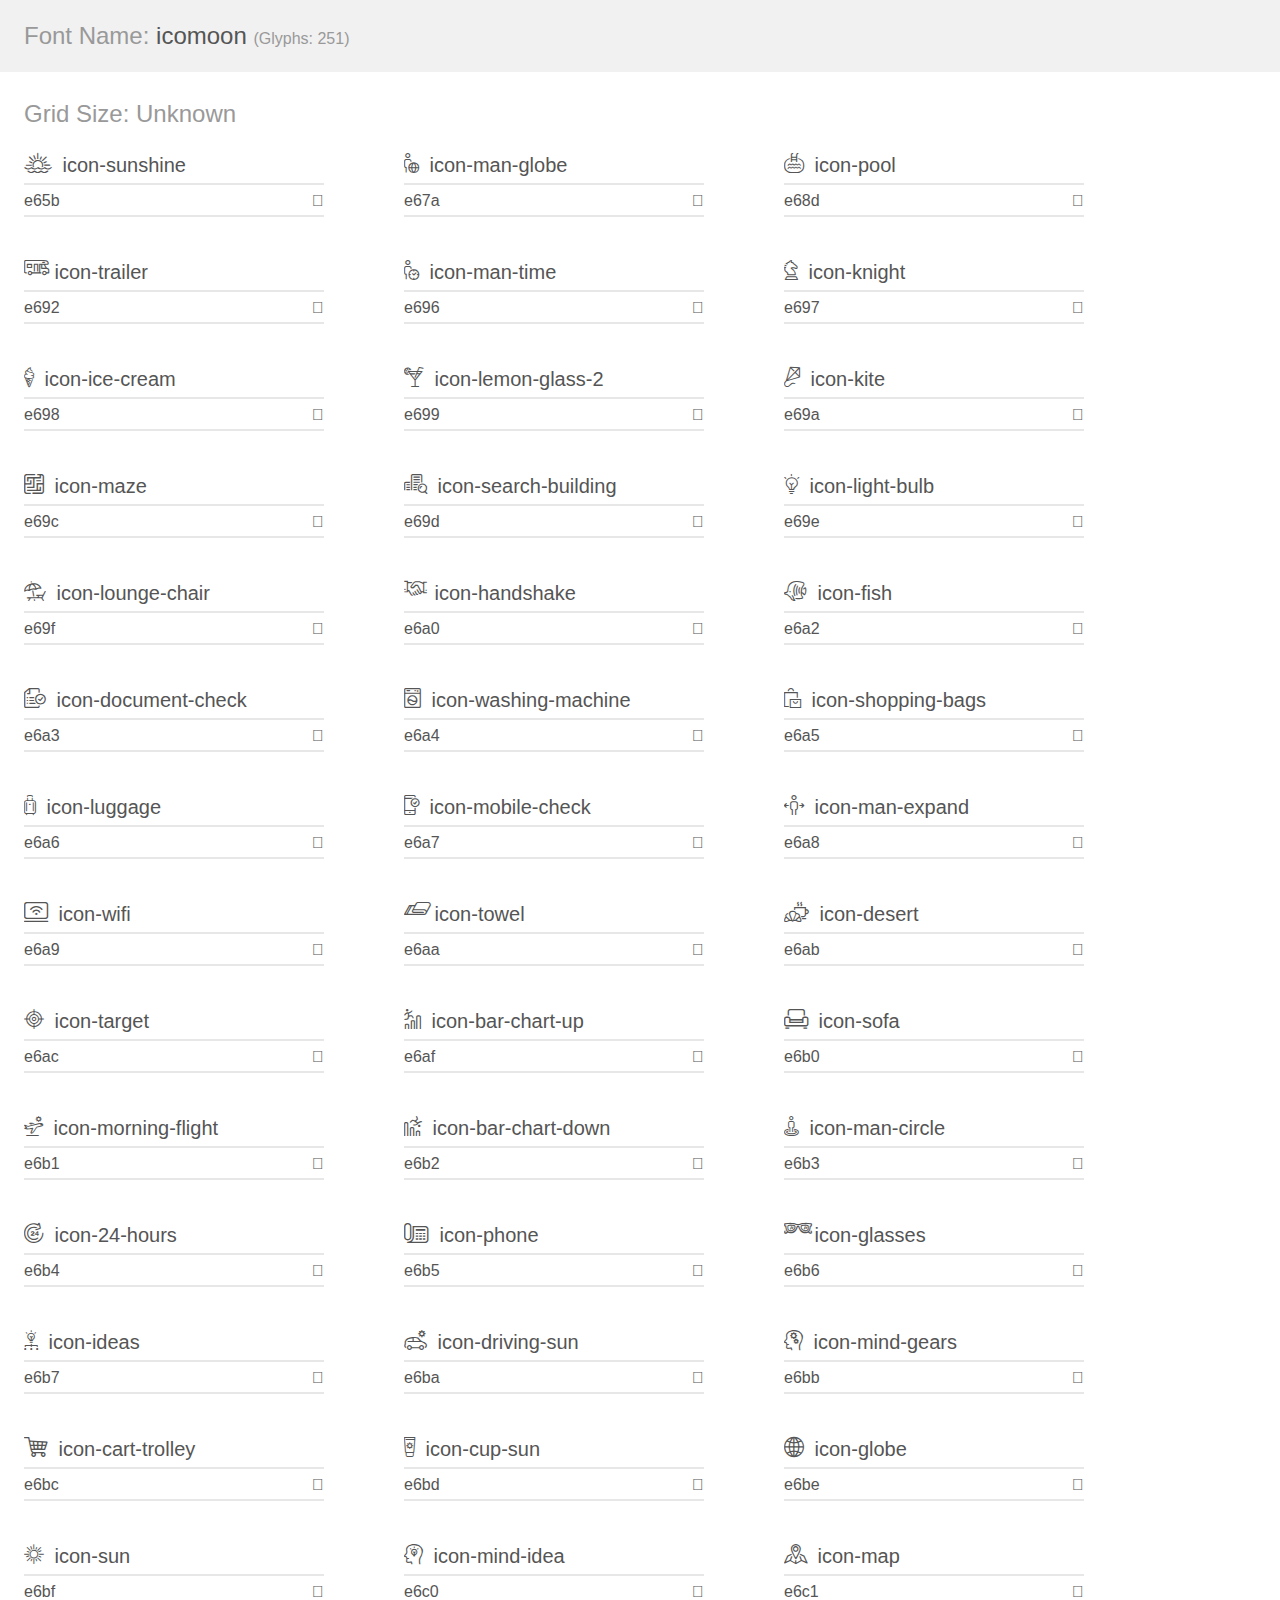
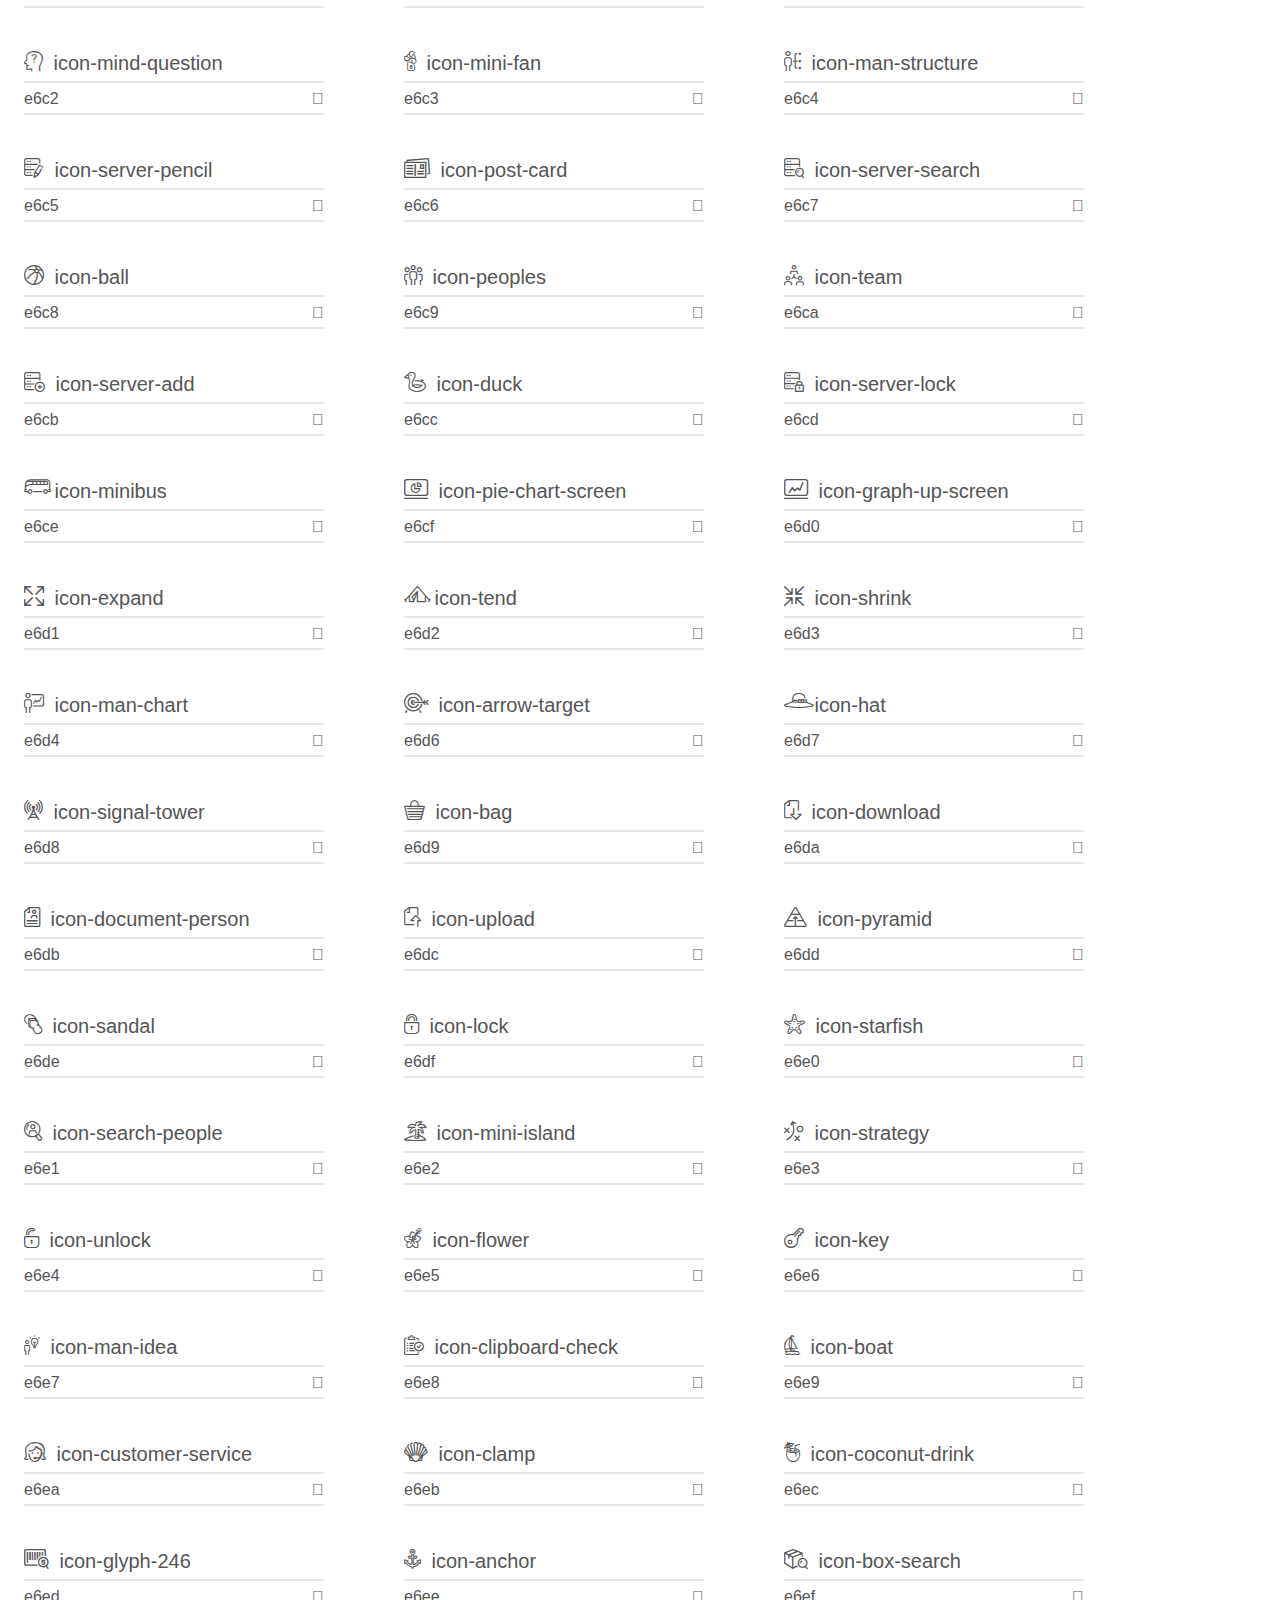
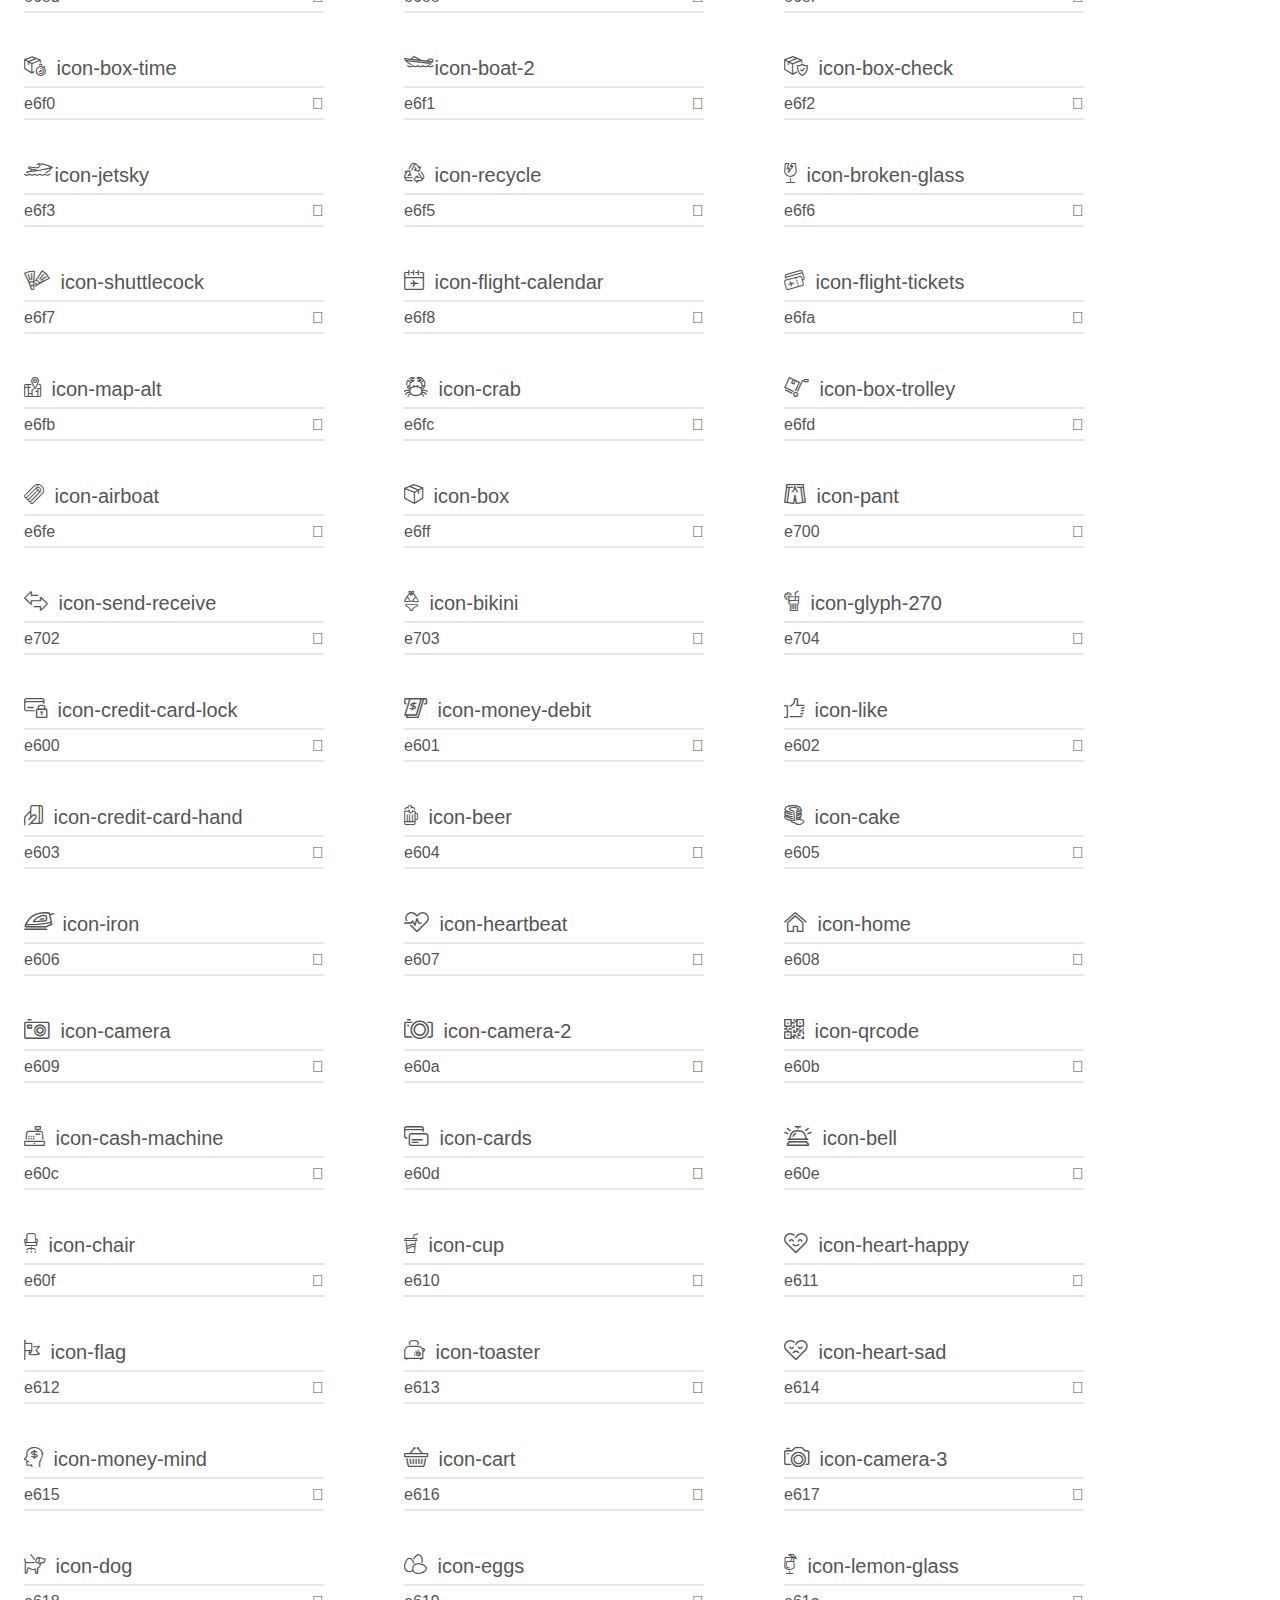
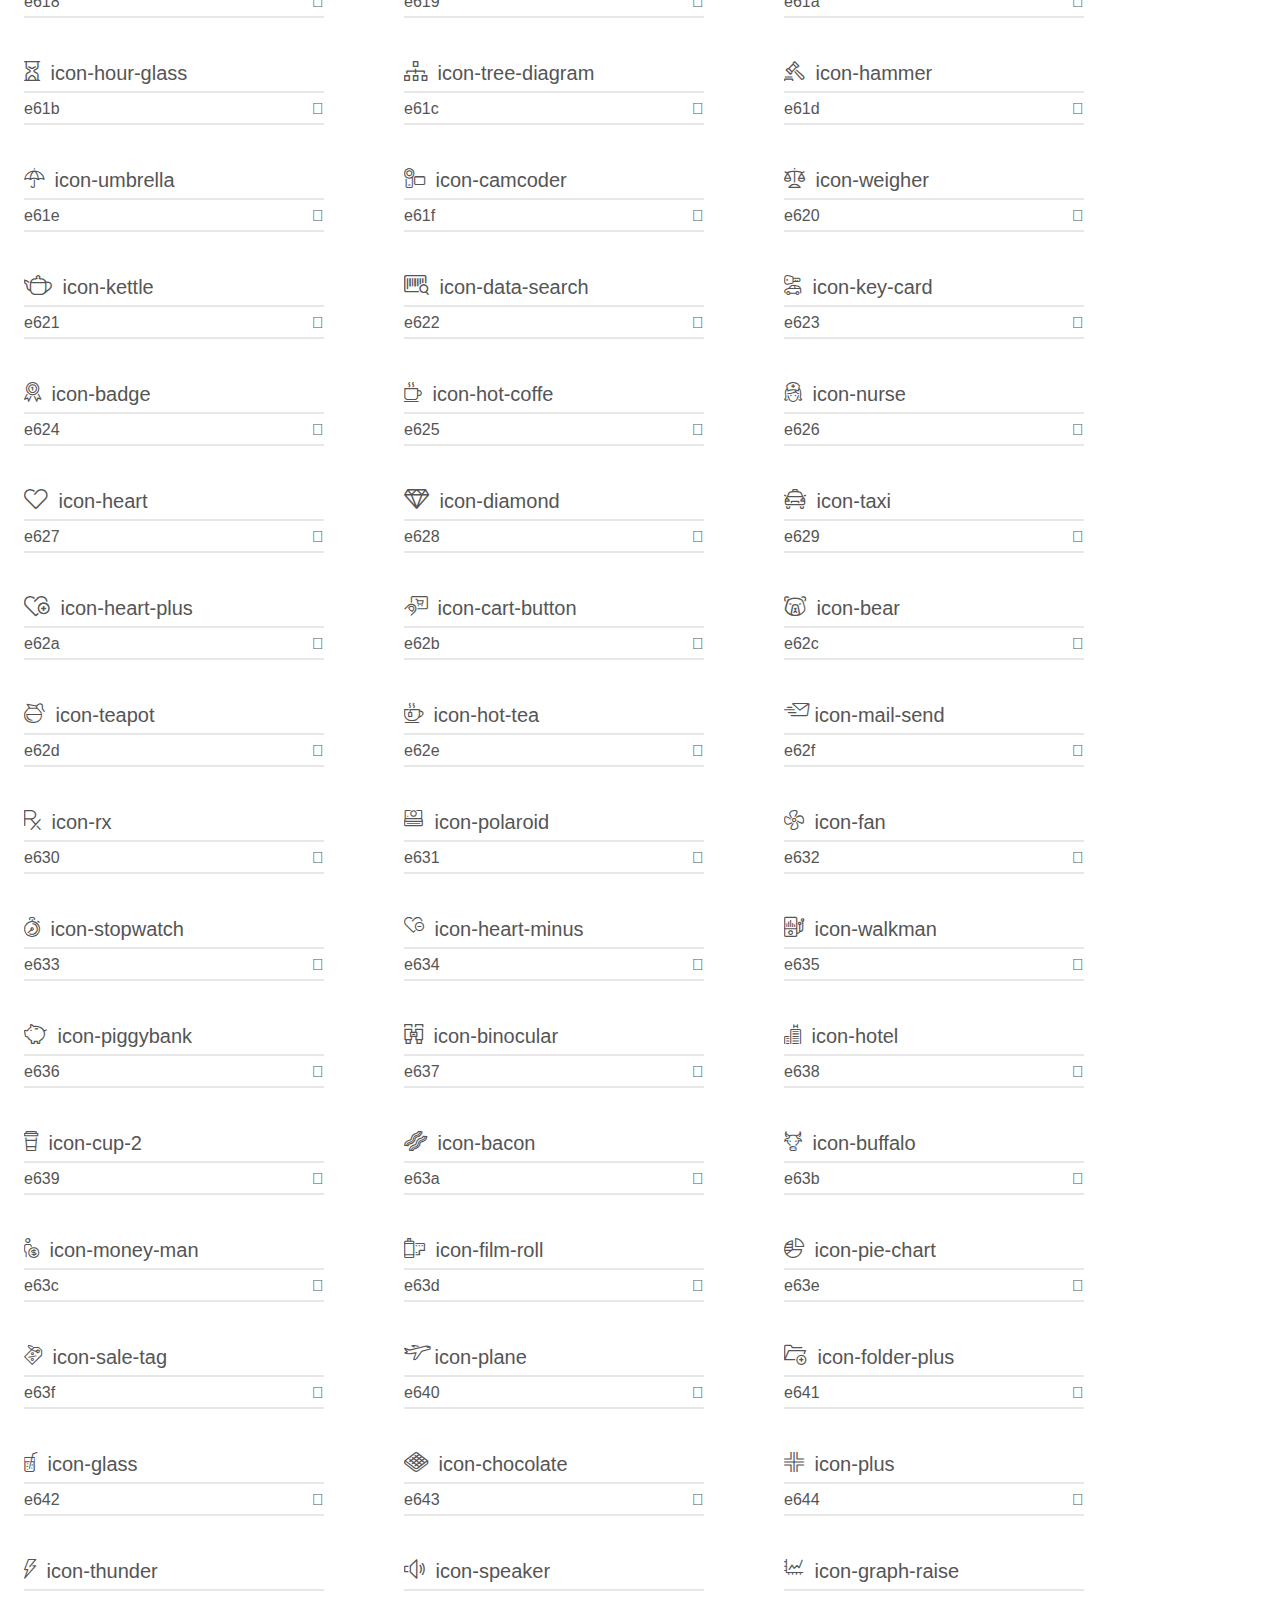
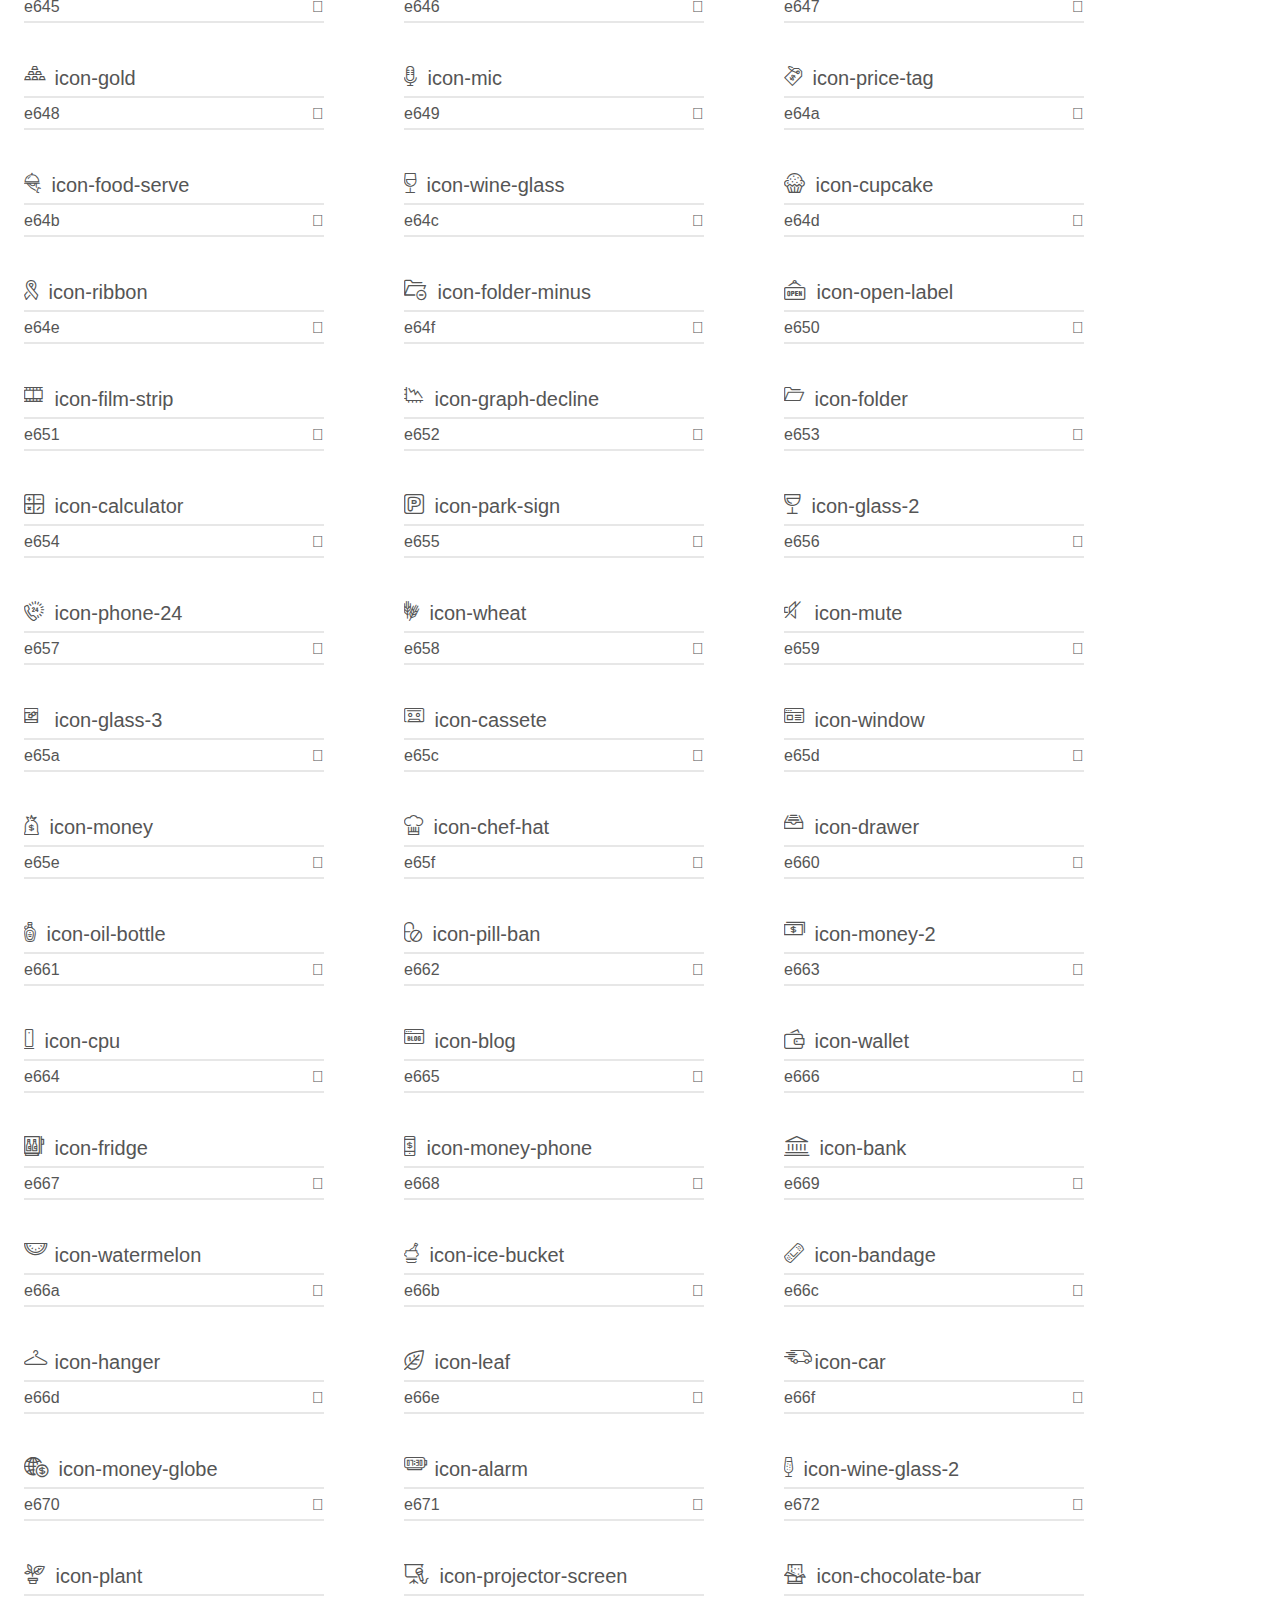
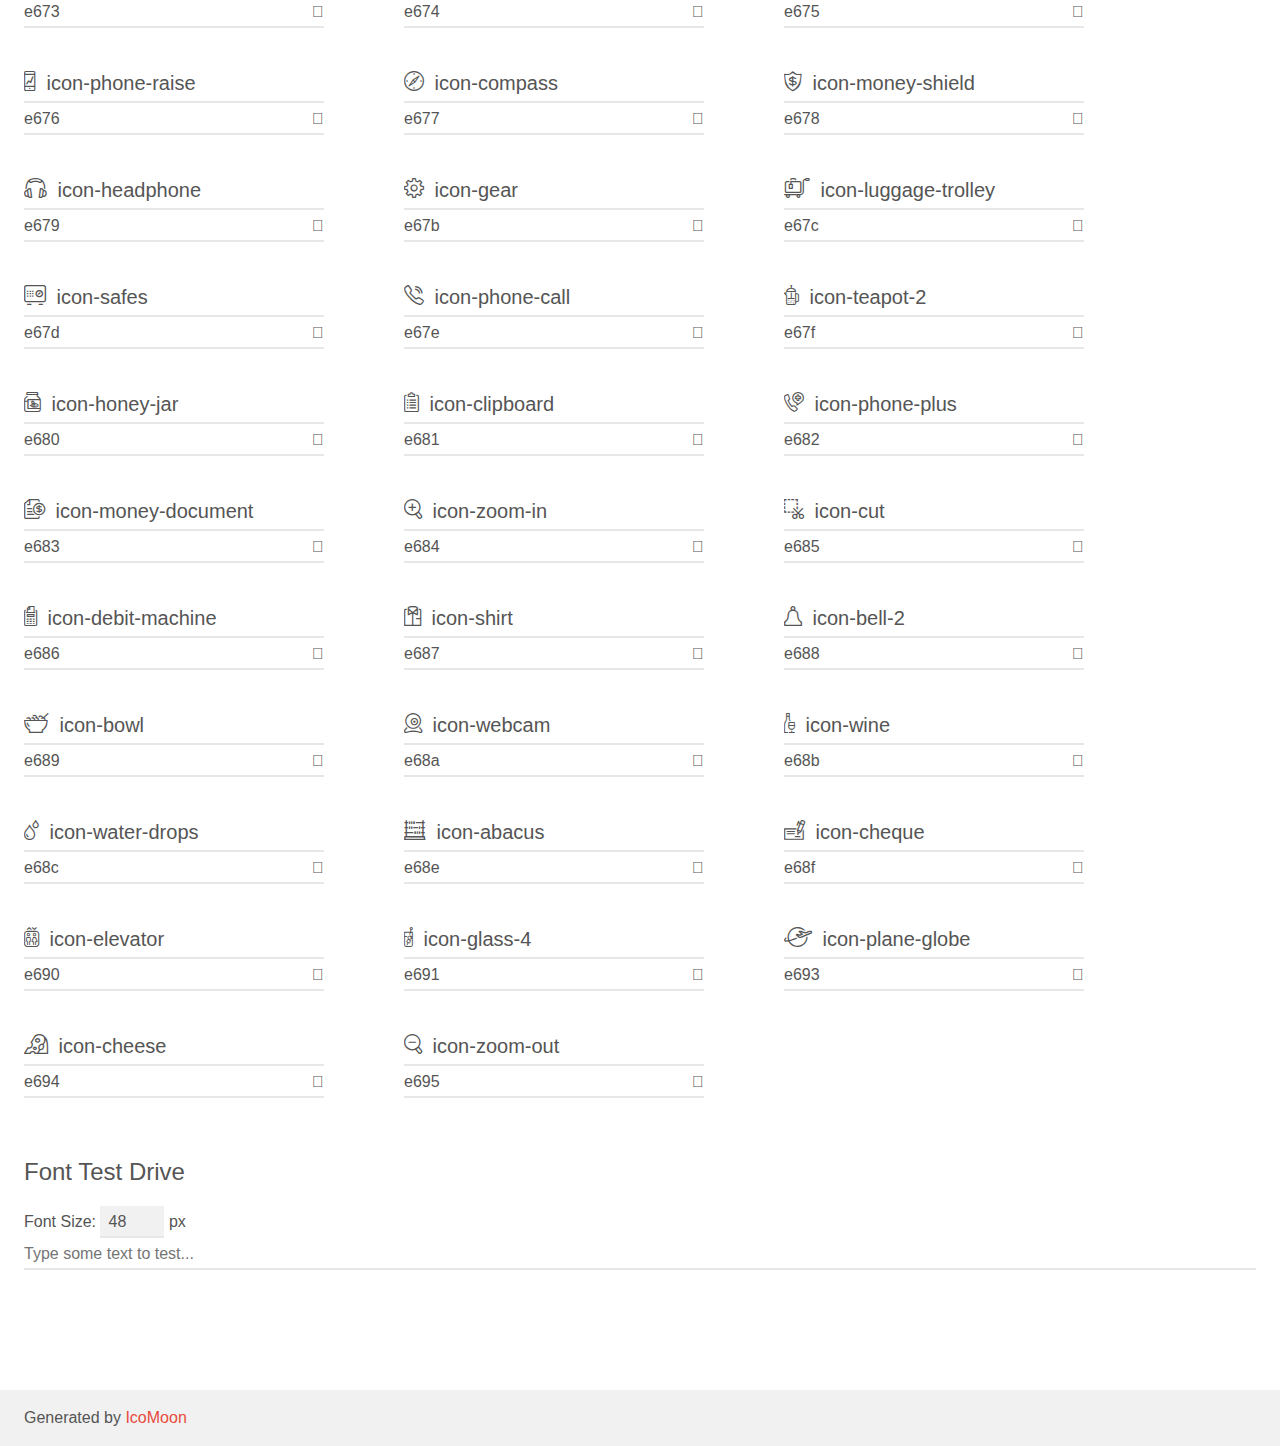
<file: fonts/lineo-icon/demo.html>
<!doctype html>
<html>
<head>
	<meta charset="utf-8">
	<title>IcoMoon Demo</title>
	<meta name="description" content="An Icon Font Generated By IcoMoon.io">
	<meta name="viewport" content="width=device-width">
	<link rel="stylesheet" href="demo-files/demo.css">
	<link rel="stylesheet" href="style.css"></head>
<body>
	<div class="bgc1 clearfix">
		<h1 class="mhmm mvm"><span class="fgc1">Font Name:</span> icomoon <small class="fgc1">(Glyphs:&nbsp;251)</small></h1>
	</div>
	<div class="clearfix mhl ptl">
		<h1 class="mvm mtn fgc1">Grid Size: Unknown</h1>
		<div class="glyph fs1">
			<div class="clearfix bshadow0 pbs">
				<span class="icon-sunshine"></span><span class="mls"> icon-sunshine</span>
			</div>
			<fieldset class="fs0 size1of1 clearfix hidden-false">
				<input type="text" readonly value="e65b" class="unit size1of2" />
				<input type="text" maxlength="1" readonly value="&#xe65b;" class="unitRight size1of2 talign-right" />
			</fieldset>
			<div class="fs0 bshadow0 clearfix hidden-true">
				<span class="unit pvs fgc1">liga: </span>
				<input type="text" readonly value="" class="liga unitRight" />
			</div>
		</div>
		<div class="glyph fs1">
			<div class="clearfix bshadow0 pbs">
				<span class="icon-man-globe"></span><span class="mls"> icon-man-globe</span>
			</div>
			<fieldset class="fs0 size1of1 clearfix hidden-false">
				<input type="text" readonly value="e67a" class="unit size1of2" />
				<input type="text" maxlength="1" readonly value="&#xe67a;" class="unitRight size1of2 talign-right" />
			</fieldset>
			<div class="fs0 bshadow0 clearfix hidden-true">
				<span class="unit pvs fgc1">liga: </span>
				<input type="text" readonly value="" class="liga unitRight" />
			</div>
		</div>
		<div class="glyph fs1">
			<div class="clearfix bshadow0 pbs">
				<span class="icon-pool"></span><span class="mls"> icon-pool</span>
			</div>
			<fieldset class="fs0 size1of1 clearfix hidden-false">
				<input type="text" readonly value="e68d" class="unit size1of2" />
				<input type="text" maxlength="1" readonly value="&#xe68d;" class="unitRight size1of2 talign-right" />
			</fieldset>
			<div class="fs0 bshadow0 clearfix hidden-true">
				<span class="unit pvs fgc1">liga: </span>
				<input type="text" readonly value="" class="liga unitRight" />
			</div>
		</div>
		<div class="glyph fs1">
			<div class="clearfix bshadow0 pbs">
				<span class="icon-trailer"></span><span class="mls"> icon-trailer</span>
			</div>
			<fieldset class="fs0 size1of1 clearfix hidden-false">
				<input type="text" readonly value="e692" class="unit size1of2" />
				<input type="text" maxlength="1" readonly value="&#xe692;" class="unitRight size1of2 talign-right" />
			</fieldset>
			<div class="fs0 bshadow0 clearfix hidden-true">
				<span class="unit pvs fgc1">liga: </span>
				<input type="text" readonly value="" class="liga unitRight" />
			</div>
		</div>
		<div class="glyph fs1">
			<div class="clearfix bshadow0 pbs">
				<span class="icon-man-time"></span><span class="mls"> icon-man-time</span>
			</div>
			<fieldset class="fs0 size1of1 clearfix hidden-false">
				<input type="text" readonly value="e696" class="unit size1of2" />
				<input type="text" maxlength="1" readonly value="&#xe696;" class="unitRight size1of2 talign-right" />
			</fieldset>
			<div class="fs0 bshadow0 clearfix hidden-true">
				<span class="unit pvs fgc1">liga: </span>
				<input type="text" readonly value="" class="liga unitRight" />
			</div>
		</div>
		<div class="glyph fs1">
			<div class="clearfix bshadow0 pbs">
				<span class="icon-knight"></span><span class="mls"> icon-knight</span>
			</div>
			<fieldset class="fs0 size1of1 clearfix hidden-false">
				<input type="text" readonly value="e697" class="unit size1of2" />
				<input type="text" maxlength="1" readonly value="&#xe697;" class="unitRight size1of2 talign-right" />
			</fieldset>
			<div class="fs0 bshadow0 clearfix hidden-true">
				<span class="unit pvs fgc1">liga: </span>
				<input type="text" readonly value="" class="liga unitRight" />
			</div>
		</div>
		<div class="glyph fs1">
			<div class="clearfix bshadow0 pbs">
				<span class="icon-ice-cream"></span><span class="mls"> icon-ice-cream</span>
			</div>
			<fieldset class="fs0 size1of1 clearfix hidden-false">
				<input type="text" readonly value="e698" class="unit size1of2" />
				<input type="text" maxlength="1" readonly value="&#xe698;" class="unitRight size1of2 talign-right" />
			</fieldset>
			<div class="fs0 bshadow0 clearfix hidden-true">
				<span class="unit pvs fgc1">liga: </span>
				<input type="text" readonly value="" class="liga unitRight" />
			</div>
		</div>
		<div class="glyph fs1">
			<div class="clearfix bshadow0 pbs">
				<span class="icon-lemon-glass-2"></span><span class="mls"> icon-lemon-glass-2</span>
			</div>
			<fieldset class="fs0 size1of1 clearfix hidden-false">
				<input type="text" readonly value="e699" class="unit size1of2" />
				<input type="text" maxlength="1" readonly value="&#xe699;" class="unitRight size1of2 talign-right" />
			</fieldset>
			<div class="fs0 bshadow0 clearfix hidden-true">
				<span class="unit pvs fgc1">liga: </span>
				<input type="text" readonly value="" class="liga unitRight" />
			</div>
		</div>
		<div class="glyph fs1">
			<div class="clearfix bshadow0 pbs">
				<span class="icon-kite"></span><span class="mls"> icon-kite</span>
			</div>
			<fieldset class="fs0 size1of1 clearfix hidden-false">
				<input type="text" readonly value="e69a" class="unit size1of2" />
				<input type="text" maxlength="1" readonly value="&#xe69a;" class="unitRight size1of2 talign-right" />
			</fieldset>
			<div class="fs0 bshadow0 clearfix hidden-true">
				<span class="unit pvs fgc1">liga: </span>
				<input type="text" readonly value="" class="liga unitRight" />
			</div>
		</div>
		<div class="glyph fs1">
			<div class="clearfix bshadow0 pbs">
				<span class="icon-maze"></span><span class="mls"> icon-maze</span>
			</div>
			<fieldset class="fs0 size1of1 clearfix hidden-false">
				<input type="text" readonly value="e69c" class="unit size1of2" />
				<input type="text" maxlength="1" readonly value="&#xe69c;" class="unitRight size1of2 talign-right" />
			</fieldset>
			<div class="fs0 bshadow0 clearfix hidden-true">
				<span class="unit pvs fgc1">liga: </span>
				<input type="text" readonly value="" class="liga unitRight" />
			</div>
		</div>
		<div class="glyph fs1">
			<div class="clearfix bshadow0 pbs">
				<span class="icon-search-building"></span><span class="mls"> icon-search-building</span>
			</div>
			<fieldset class="fs0 size1of1 clearfix hidden-false">
				<input type="text" readonly value="e69d" class="unit size1of2" />
				<input type="text" maxlength="1" readonly value="&#xe69d;" class="unitRight size1of2 talign-right" />
			</fieldset>
			<div class="fs0 bshadow0 clearfix hidden-true">
				<span class="unit pvs fgc1">liga: </span>
				<input type="text" readonly value="" class="liga unitRight" />
			</div>
		</div>
		<div class="glyph fs1">
			<div class="clearfix bshadow0 pbs">
				<span class="icon-light-bulb"></span><span class="mls"> icon-light-bulb</span>
			</div>
			<fieldset class="fs0 size1of1 clearfix hidden-false">
				<input type="text" readonly value="e69e" class="unit size1of2" />
				<input type="text" maxlength="1" readonly value="&#xe69e;" class="unitRight size1of2 talign-right" />
			</fieldset>
			<div class="fs0 bshadow0 clearfix hidden-true">
				<span class="unit pvs fgc1">liga: </span>
				<input type="text" readonly value="" class="liga unitRight" />
			</div>
		</div>
		<div class="glyph fs1">
			<div class="clearfix bshadow0 pbs">
				<span class="icon-lounge-chair"></span><span class="mls"> icon-lounge-chair</span>
			</div>
			<fieldset class="fs0 size1of1 clearfix hidden-false">
				<input type="text" readonly value="e69f" class="unit size1of2" />
				<input type="text" maxlength="1" readonly value="&#xe69f;" class="unitRight size1of2 talign-right" />
			</fieldset>
			<div class="fs0 bshadow0 clearfix hidden-true">
				<span class="unit pvs fgc1">liga: </span>
				<input type="text" readonly value="" class="liga unitRight" />
			</div>
		</div>
		<div class="glyph fs1">
			<div class="clearfix bshadow0 pbs">
				<span class="icon-handshake"></span><span class="mls"> icon-handshake</span>
			</div>
			<fieldset class="fs0 size1of1 clearfix hidden-false">
				<input type="text" readonly value="e6a0" class="unit size1of2" />
				<input type="text" maxlength="1" readonly value="&#xe6a0;" class="unitRight size1of2 talign-right" />
			</fieldset>
			<div class="fs0 bshadow0 clearfix hidden-true">
				<span class="unit pvs fgc1">liga: </span>
				<input type="text" readonly value="" class="liga unitRight" />
			</div>
		</div>
		<div class="glyph fs1">
			<div class="clearfix bshadow0 pbs">
				<span class="icon-fish"></span><span class="mls"> icon-fish</span>
			</div>
			<fieldset class="fs0 size1of1 clearfix hidden-false">
				<input type="text" readonly value="e6a2" class="unit size1of2" />
				<input type="text" maxlength="1" readonly value="&#xe6a2;" class="unitRight size1of2 talign-right" />
			</fieldset>
			<div class="fs0 bshadow0 clearfix hidden-true">
				<span class="unit pvs fgc1">liga: </span>
				<input type="text" readonly value="" class="liga unitRight" />
			</div>
		</div>
		<div class="glyph fs1">
			<div class="clearfix bshadow0 pbs">
				<span class="icon-document-check"></span><span class="mls"> icon-document-check</span>
			</div>
			<fieldset class="fs0 size1of1 clearfix hidden-false">
				<input type="text" readonly value="e6a3" class="unit size1of2" />
				<input type="text" maxlength="1" readonly value="&#xe6a3;" class="unitRight size1of2 talign-right" />
			</fieldset>
			<div class="fs0 bshadow0 clearfix hidden-true">
				<span class="unit pvs fgc1">liga: </span>
				<input type="text" readonly value="" class="liga unitRight" />
			</div>
		</div>
		<div class="glyph fs1">
			<div class="clearfix bshadow0 pbs">
				<span class="icon-washing-machine"></span><span class="mls"> icon-washing-machine</span>
			</div>
			<fieldset class="fs0 size1of1 clearfix hidden-false">
				<input type="text" readonly value="e6a4" class="unit size1of2" />
				<input type="text" maxlength="1" readonly value="&#xe6a4;" class="unitRight size1of2 talign-right" />
			</fieldset>
			<div class="fs0 bshadow0 clearfix hidden-true">
				<span class="unit pvs fgc1">liga: </span>
				<input type="text" readonly value="" class="liga unitRight" />
			</div>
		</div>
		<div class="glyph fs1">
			<div class="clearfix bshadow0 pbs">
				<span class="icon-shopping-bags"></span><span class="mls"> icon-shopping-bags</span>
			</div>
			<fieldset class="fs0 size1of1 clearfix hidden-false">
				<input type="text" readonly value="e6a5" class="unit size1of2" />
				<input type="text" maxlength="1" readonly value="&#xe6a5;" class="unitRight size1of2 talign-right" />
			</fieldset>
			<div class="fs0 bshadow0 clearfix hidden-true">
				<span class="unit pvs fgc1">liga: </span>
				<input type="text" readonly value="" class="liga unitRight" />
			</div>
		</div>
		<div class="glyph fs1">
			<div class="clearfix bshadow0 pbs">
				<span class="icon-luggage"></span><span class="mls"> icon-luggage</span>
			</div>
			<fieldset class="fs0 size1of1 clearfix hidden-false">
				<input type="text" readonly value="e6a6" class="unit size1of2" />
				<input type="text" maxlength="1" readonly value="&#xe6a6;" class="unitRight size1of2 talign-right" />
			</fieldset>
			<div class="fs0 bshadow0 clearfix hidden-true">
				<span class="unit pvs fgc1">liga: </span>
				<input type="text" readonly value="" class="liga unitRight" />
			</div>
		</div>
		<div class="glyph fs1">
			<div class="clearfix bshadow0 pbs">
				<span class="icon-mobile-check"></span><span class="mls"> icon-mobile-check</span>
			</div>
			<fieldset class="fs0 size1of1 clearfix hidden-false">
				<input type="text" readonly value="e6a7" class="unit size1of2" />
				<input type="text" maxlength="1" readonly value="&#xe6a7;" class="unitRight size1of2 talign-right" />
			</fieldset>
			<div class="fs0 bshadow0 clearfix hidden-true">
				<span class="unit pvs fgc1">liga: </span>
				<input type="text" readonly value="" class="liga unitRight" />
			</div>
		</div>
		<div class="glyph fs1">
			<div class="clearfix bshadow0 pbs">
				<span class="icon-man-expand"></span><span class="mls"> icon-man-expand</span>
			</div>
			<fieldset class="fs0 size1of1 clearfix hidden-false">
				<input type="text" readonly value="e6a8" class="unit size1of2" />
				<input type="text" maxlength="1" readonly value="&#xe6a8;" class="unitRight size1of2 talign-right" />
			</fieldset>
			<div class="fs0 bshadow0 clearfix hidden-true">
				<span class="unit pvs fgc1">liga: </span>
				<input type="text" readonly value="" class="liga unitRight" />
			</div>
		</div>
		<div class="glyph fs1">
			<div class="clearfix bshadow0 pbs">
				<span class="icon-wifi"></span><span class="mls"> icon-wifi</span>
			</div>
			<fieldset class="fs0 size1of1 clearfix hidden-false">
				<input type="text" readonly value="e6a9" class="unit size1of2" />
				<input type="text" maxlength="1" readonly value="&#xe6a9;" class="unitRight size1of2 talign-right" />
			</fieldset>
			<div class="fs0 bshadow0 clearfix hidden-true">
				<span class="unit pvs fgc1">liga: </span>
				<input type="text" readonly value="" class="liga unitRight" />
			</div>
		</div>
		<div class="glyph fs1">
			<div class="clearfix bshadow0 pbs">
				<span class="icon-towel"></span><span class="mls"> icon-towel</span>
			</div>
			<fieldset class="fs0 size1of1 clearfix hidden-false">
				<input type="text" readonly value="e6aa" class="unit size1of2" />
				<input type="text" maxlength="1" readonly value="&#xe6aa;" class="unitRight size1of2 talign-right" />
			</fieldset>
			<div class="fs0 bshadow0 clearfix hidden-true">
				<span class="unit pvs fgc1">liga: </span>
				<input type="text" readonly value="" class="liga unitRight" />
			</div>
		</div>
		<div class="glyph fs1">
			<div class="clearfix bshadow0 pbs">
				<span class="icon-desert"></span><span class="mls"> icon-desert</span>
			</div>
			<fieldset class="fs0 size1of1 clearfix hidden-false">
				<input type="text" readonly value="e6ab" class="unit size1of2" />
				<input type="text" maxlength="1" readonly value="&#xe6ab;" class="unitRight size1of2 talign-right" />
			</fieldset>
			<div class="fs0 bshadow0 clearfix hidden-true">
				<span class="unit pvs fgc1">liga: </span>
				<input type="text" readonly value="" class="liga unitRight" />
			</div>
		</div>
		<div class="glyph fs1">
			<div class="clearfix bshadow0 pbs">
				<span class="icon-target"></span><span class="mls"> icon-target</span>
			</div>
			<fieldset class="fs0 size1of1 clearfix hidden-false">
				<input type="text" readonly value="e6ac" class="unit size1of2" />
				<input type="text" maxlength="1" readonly value="&#xe6ac;" class="unitRight size1of2 talign-right" />
			</fieldset>
			<div class="fs0 bshadow0 clearfix hidden-true">
				<span class="unit pvs fgc1">liga: </span>
				<input type="text" readonly value="" class="liga unitRight" />
			</div>
		</div>
		<div class="glyph fs1">
			<div class="clearfix bshadow0 pbs">
				<span class="icon-bar-chart-up"></span><span class="mls"> icon-bar-chart-up</span>
			</div>
			<fieldset class="fs0 size1of1 clearfix hidden-false">
				<input type="text" readonly value="e6af" class="unit size1of2" />
				<input type="text" maxlength="1" readonly value="&#xe6af;" class="unitRight size1of2 talign-right" />
			</fieldset>
			<div class="fs0 bshadow0 clearfix hidden-true">
				<span class="unit pvs fgc1">liga: </span>
				<input type="text" readonly value="" class="liga unitRight" />
			</div>
		</div>
		<div class="glyph fs1">
			<div class="clearfix bshadow0 pbs">
				<span class="icon-sofa"></span><span class="mls"> icon-sofa</span>
			</div>
			<fieldset class="fs0 size1of1 clearfix hidden-false">
				<input type="text" readonly value="e6b0" class="unit size1of2" />
				<input type="text" maxlength="1" readonly value="&#xe6b0;" class="unitRight size1of2 talign-right" />
			</fieldset>
			<div class="fs0 bshadow0 clearfix hidden-true">
				<span class="unit pvs fgc1">liga: </span>
				<input type="text" readonly value="" class="liga unitRight" />
			</div>
		</div>
		<div class="glyph fs1">
			<div class="clearfix bshadow0 pbs">
				<span class="icon-morning-flight"></span><span class="mls"> icon-morning-flight</span>
			</div>
			<fieldset class="fs0 size1of1 clearfix hidden-false">
				<input type="text" readonly value="e6b1" class="unit size1of2" />
				<input type="text" maxlength="1" readonly value="&#xe6b1;" class="unitRight size1of2 talign-right" />
			</fieldset>
			<div class="fs0 bshadow0 clearfix hidden-true">
				<span class="unit pvs fgc1">liga: </span>
				<input type="text" readonly value="" class="liga unitRight" />
			</div>
		</div>
		<div class="glyph fs1">
			<div class="clearfix bshadow0 pbs">
				<span class="icon-bar-chart-down"></span><span class="mls"> icon-bar-chart-down</span>
			</div>
			<fieldset class="fs0 size1of1 clearfix hidden-false">
				<input type="text" readonly value="e6b2" class="unit size1of2" />
				<input type="text" maxlength="1" readonly value="&#xe6b2;" class="unitRight size1of2 talign-right" />
			</fieldset>
			<div class="fs0 bshadow0 clearfix hidden-true">
				<span class="unit pvs fgc1">liga: </span>
				<input type="text" readonly value="" class="liga unitRight" />
			</div>
		</div>
		<div class="glyph fs1">
			<div class="clearfix bshadow0 pbs">
				<span class="icon-man-circle"></span><span class="mls"> icon-man-circle</span>
			</div>
			<fieldset class="fs0 size1of1 clearfix hidden-false">
				<input type="text" readonly value="e6b3" class="unit size1of2" />
				<input type="text" maxlength="1" readonly value="&#xe6b3;" class="unitRight size1of2 talign-right" />
			</fieldset>
			<div class="fs0 bshadow0 clearfix hidden-true">
				<span class="unit pvs fgc1">liga: </span>
				<input type="text" readonly value="" class="liga unitRight" />
			</div>
		</div>
		<div class="glyph fs1">
			<div class="clearfix bshadow0 pbs">
				<span class="icon-24-hours"></span><span class="mls"> icon-24-hours</span>
			</div>
			<fieldset class="fs0 size1of1 clearfix hidden-false">
				<input type="text" readonly value="e6b4" class="unit size1of2" />
				<input type="text" maxlength="1" readonly value="&#xe6b4;" class="unitRight size1of2 talign-right" />
			</fieldset>
			<div class="fs0 bshadow0 clearfix hidden-true">
				<span class="unit pvs fgc1">liga: </span>
				<input type="text" readonly value="" class="liga unitRight" />
			</div>
		</div>
		<div class="glyph fs1">
			<div class="clearfix bshadow0 pbs">
				<span class="icon-phone"></span><span class="mls"> icon-phone</span>
			</div>
			<fieldset class="fs0 size1of1 clearfix hidden-false">
				<input type="text" readonly value="e6b5" class="unit size1of2" />
				<input type="text" maxlength="1" readonly value="&#xe6b5;" class="unitRight size1of2 talign-right" />
			</fieldset>
			<div class="fs0 bshadow0 clearfix hidden-true">
				<span class="unit pvs fgc1">liga: </span>
				<input type="text" readonly value="" class="liga unitRight" />
			</div>
		</div>
		<div class="glyph fs1">
			<div class="clearfix bshadow0 pbs">
				<span class="icon-glasses"></span><span class="mls"> icon-glasses</span>
			</div>
			<fieldset class="fs0 size1of1 clearfix hidden-false">
				<input type="text" readonly value="e6b6" class="unit size1of2" />
				<input type="text" maxlength="1" readonly value="&#xe6b6;" class="unitRight size1of2 talign-right" />
			</fieldset>
			<div class="fs0 bshadow0 clearfix hidden-true">
				<span class="unit pvs fgc1">liga: </span>
				<input type="text" readonly value="" class="liga unitRight" />
			</div>
		</div>
		<div class="glyph fs1">
			<div class="clearfix bshadow0 pbs">
				<span class="icon-ideas"></span><span class="mls"> icon-ideas</span>
			</div>
			<fieldset class="fs0 size1of1 clearfix hidden-false">
				<input type="text" readonly value="e6b7" class="unit size1of2" />
				<input type="text" maxlength="1" readonly value="&#xe6b7;" class="unitRight size1of2 talign-right" />
			</fieldset>
			<div class="fs0 bshadow0 clearfix hidden-true">
				<span class="unit pvs fgc1">liga: </span>
				<input type="text" readonly value="" class="liga unitRight" />
			</div>
		</div>
		<div class="glyph fs1">
			<div class="clearfix bshadow0 pbs">
				<span class="icon-driving-sun"></span><span class="mls"> icon-driving-sun</span>
			</div>
			<fieldset class="fs0 size1of1 clearfix hidden-false">
				<input type="text" readonly value="e6ba" class="unit size1of2" />
				<input type="text" maxlength="1" readonly value="&#xe6ba;" class="unitRight size1of2 talign-right" />
			</fieldset>
			<div class="fs0 bshadow0 clearfix hidden-true">
				<span class="unit pvs fgc1">liga: </span>
				<input type="text" readonly value="" class="liga unitRight" />
			</div>
		</div>
		<div class="glyph fs1">
			<div class="clearfix bshadow0 pbs">
				<span class="icon-mind-gears"></span><span class="mls"> icon-mind-gears</span>
			</div>
			<fieldset class="fs0 size1of1 clearfix hidden-false">
				<input type="text" readonly value="e6bb" class="unit size1of2" />
				<input type="text" maxlength="1" readonly value="&#xe6bb;" class="unitRight size1of2 talign-right" />
			</fieldset>
			<div class="fs0 bshadow0 clearfix hidden-true">
				<span class="unit pvs fgc1">liga: </span>
				<input type="text" readonly value="" class="liga unitRight" />
			</div>
		</div>
		<div class="glyph fs1">
			<div class="clearfix bshadow0 pbs">
				<span class="icon-cart-trolley"></span><span class="mls"> icon-cart-trolley</span>
			</div>
			<fieldset class="fs0 size1of1 clearfix hidden-false">
				<input type="text" readonly value="e6bc" class="unit size1of2" />
				<input type="text" maxlength="1" readonly value="&#xe6bc;" class="unitRight size1of2 talign-right" />
			</fieldset>
			<div class="fs0 bshadow0 clearfix hidden-true">
				<span class="unit pvs fgc1">liga: </span>
				<input type="text" readonly value="" class="liga unitRight" />
			</div>
		</div>
		<div class="glyph fs1">
			<div class="clearfix bshadow0 pbs">
				<span class="icon-cup-sun"></span><span class="mls"> icon-cup-sun</span>
			</div>
			<fieldset class="fs0 size1of1 clearfix hidden-false">
				<input type="text" readonly value="e6bd" class="unit size1of2" />
				<input type="text" maxlength="1" readonly value="&#xe6bd;" class="unitRight size1of2 talign-right" />
			</fieldset>
			<div class="fs0 bshadow0 clearfix hidden-true">
				<span class="unit pvs fgc1">liga: </span>
				<input type="text" readonly value="" class="liga unitRight" />
			</div>
		</div>
		<div class="glyph fs1">
			<div class="clearfix bshadow0 pbs">
				<span class="icon-globe"></span><span class="mls"> icon-globe</span>
			</div>
			<fieldset class="fs0 size1of1 clearfix hidden-false">
				<input type="text" readonly value="e6be" class="unit size1of2" />
				<input type="text" maxlength="1" readonly value="&#xe6be;" class="unitRight size1of2 talign-right" />
			</fieldset>
			<div class="fs0 bshadow0 clearfix hidden-true">
				<span class="unit pvs fgc1">liga: </span>
				<input type="text" readonly value="" class="liga unitRight" />
			</div>
		</div>
		<div class="glyph fs1">
			<div class="clearfix bshadow0 pbs">
				<span class="icon-sun"></span><span class="mls"> icon-sun</span>
			</div>
			<fieldset class="fs0 size1of1 clearfix hidden-false">
				<input type="text" readonly value="e6bf" class="unit size1of2" />
				<input type="text" maxlength="1" readonly value="&#xe6bf;" class="unitRight size1of2 talign-right" />
			</fieldset>
			<div class="fs0 bshadow0 clearfix hidden-true">
				<span class="unit pvs fgc1">liga: </span>
				<input type="text" readonly value="" class="liga unitRight" />
			</div>
		</div>
		<div class="glyph fs1">
			<div class="clearfix bshadow0 pbs">
				<span class="icon-mind-idea"></span><span class="mls"> icon-mind-idea</span>
			</div>
			<fieldset class="fs0 size1of1 clearfix hidden-false">
				<input type="text" readonly value="e6c0" class="unit size1of2" />
				<input type="text" maxlength="1" readonly value="&#xe6c0;" class="unitRight size1of2 talign-right" />
			</fieldset>
			<div class="fs0 bshadow0 clearfix hidden-true">
				<span class="unit pvs fgc1">liga: </span>
				<input type="text" readonly value="" class="liga unitRight" />
			</div>
		</div>
		<div class="glyph fs1">
			<div class="clearfix bshadow0 pbs">
				<span class="icon-map"></span><span class="mls"> icon-map</span>
			</div>
			<fieldset class="fs0 size1of1 clearfix hidden-false">
				<input type="text" readonly value="e6c1" class="unit size1of2" />
				<input type="text" maxlength="1" readonly value="&#xe6c1;" class="unitRight size1of2 talign-right" />
			</fieldset>
			<div class="fs0 bshadow0 clearfix hidden-true">
				<span class="unit pvs fgc1">liga: </span>
				<input type="text" readonly value="" class="liga unitRight" />
			</div>
		</div>
		<div class="glyph fs1">
			<div class="clearfix bshadow0 pbs">
				<span class="icon-mind-question"></span><span class="mls"> icon-mind-question</span>
			</div>
			<fieldset class="fs0 size1of1 clearfix hidden-false">
				<input type="text" readonly value="e6c2" class="unit size1of2" />
				<input type="text" maxlength="1" readonly value="&#xe6c2;" class="unitRight size1of2 talign-right" />
			</fieldset>
			<div class="fs0 bshadow0 clearfix hidden-true">
				<span class="unit pvs fgc1">liga: </span>
				<input type="text" readonly value="" class="liga unitRight" />
			</div>
		</div>
		<div class="glyph fs1">
			<div class="clearfix bshadow0 pbs">
				<span class="icon-mini-fan"></span><span class="mls"> icon-mini-fan</span>
			</div>
			<fieldset class="fs0 size1of1 clearfix hidden-false">
				<input type="text" readonly value="e6c3" class="unit size1of2" />
				<input type="text" maxlength="1" readonly value="&#xe6c3;" class="unitRight size1of2 talign-right" />
			</fieldset>
			<div class="fs0 bshadow0 clearfix hidden-true">
				<span class="unit pvs fgc1">liga: </span>
				<input type="text" readonly value="" class="liga unitRight" />
			</div>
		</div>
		<div class="glyph fs1">
			<div class="clearfix bshadow0 pbs">
				<span class="icon-man-structure"></span><span class="mls"> icon-man-structure</span>
			</div>
			<fieldset class="fs0 size1of1 clearfix hidden-false">
				<input type="text" readonly value="e6c4" class="unit size1of2" />
				<input type="text" maxlength="1" readonly value="&#xe6c4;" class="unitRight size1of2 talign-right" />
			</fieldset>
			<div class="fs0 bshadow0 clearfix hidden-true">
				<span class="unit pvs fgc1">liga: </span>
				<input type="text" readonly value="" class="liga unitRight" />
			</div>
		</div>
		<div class="glyph fs1">
			<div class="clearfix bshadow0 pbs">
				<span class="icon-server-pencil"></span><span class="mls"> icon-server-pencil</span>
			</div>
			<fieldset class="fs0 size1of1 clearfix hidden-false">
				<input type="text" readonly value="e6c5" class="unit size1of2" />
				<input type="text" maxlength="1" readonly value="&#xe6c5;" class="unitRight size1of2 talign-right" />
			</fieldset>
			<div class="fs0 bshadow0 clearfix hidden-true">
				<span class="unit pvs fgc1">liga: </span>
				<input type="text" readonly value="" class="liga unitRight" />
			</div>
		</div>
		<div class="glyph fs1">
			<div class="clearfix bshadow0 pbs">
				<span class="icon-post-card"></span><span class="mls"> icon-post-card</span>
			</div>
			<fieldset class="fs0 size1of1 clearfix hidden-false">
				<input type="text" readonly value="e6c6" class="unit size1of2" />
				<input type="text" maxlength="1" readonly value="&#xe6c6;" class="unitRight size1of2 talign-right" />
			</fieldset>
			<div class="fs0 bshadow0 clearfix hidden-true">
				<span class="unit pvs fgc1">liga: </span>
				<input type="text" readonly value="" class="liga unitRight" />
			</div>
		</div>
		<div class="glyph fs1">
			<div class="clearfix bshadow0 pbs">
				<span class="icon-server-search"></span><span class="mls"> icon-server-search</span>
			</div>
			<fieldset class="fs0 size1of1 clearfix hidden-false">
				<input type="text" readonly value="e6c7" class="unit size1of2" />
				<input type="text" maxlength="1" readonly value="&#xe6c7;" class="unitRight size1of2 talign-right" />
			</fieldset>
			<div class="fs0 bshadow0 clearfix hidden-true">
				<span class="unit pvs fgc1">liga: </span>
				<input type="text" readonly value="" class="liga unitRight" />
			</div>
		</div>
		<div class="glyph fs1">
			<div class="clearfix bshadow0 pbs">
				<span class="icon-ball"></span><span class="mls"> icon-ball</span>
			</div>
			<fieldset class="fs0 size1of1 clearfix hidden-false">
				<input type="text" readonly value="e6c8" class="unit size1of2" />
				<input type="text" maxlength="1" readonly value="&#xe6c8;" class="unitRight size1of2 talign-right" />
			</fieldset>
			<div class="fs0 bshadow0 clearfix hidden-true">
				<span class="unit pvs fgc1">liga: </span>
				<input type="text" readonly value="" class="liga unitRight" />
			</div>
		</div>
		<div class="glyph fs1">
			<div class="clearfix bshadow0 pbs">
				<span class="icon-peoples"></span><span class="mls"> icon-peoples</span>
			</div>
			<fieldset class="fs0 size1of1 clearfix hidden-false">
				<input type="text" readonly value="e6c9" class="unit size1of2" />
				<input type="text" maxlength="1" readonly value="&#xe6c9;" class="unitRight size1of2 talign-right" />
			</fieldset>
			<div class="fs0 bshadow0 clearfix hidden-true">
				<span class="unit pvs fgc1">liga: </span>
				<input type="text" readonly value="" class="liga unitRight" />
			</div>
		</div>
		<div class="glyph fs1">
			<div class="clearfix bshadow0 pbs">
				<span class="icon-team"></span><span class="mls"> icon-team</span>
			</div>
			<fieldset class="fs0 size1of1 clearfix hidden-false">
				<input type="text" readonly value="e6ca" class="unit size1of2" />
				<input type="text" maxlength="1" readonly value="&#xe6ca;" class="unitRight size1of2 talign-right" />
			</fieldset>
			<div class="fs0 bshadow0 clearfix hidden-true">
				<span class="unit pvs fgc1">liga: </span>
				<input type="text" readonly value="" class="liga unitRight" />
			</div>
		</div>
		<div class="glyph fs1">
			<div class="clearfix bshadow0 pbs">
				<span class="icon-server-add"></span><span class="mls"> icon-server-add</span>
			</div>
			<fieldset class="fs0 size1of1 clearfix hidden-false">
				<input type="text" readonly value="e6cb" class="unit size1of2" />
				<input type="text" maxlength="1" readonly value="&#xe6cb;" class="unitRight size1of2 talign-right" />
			</fieldset>
			<div class="fs0 bshadow0 clearfix hidden-true">
				<span class="unit pvs fgc1">liga: </span>
				<input type="text" readonly value="" class="liga unitRight" />
			</div>
		</div>
		<div class="glyph fs1">
			<div class="clearfix bshadow0 pbs">
				<span class="icon-duck"></span><span class="mls"> icon-duck</span>
			</div>
			<fieldset class="fs0 size1of1 clearfix hidden-false">
				<input type="text" readonly value="e6cc" class="unit size1of2" />
				<input type="text" maxlength="1" readonly value="&#xe6cc;" class="unitRight size1of2 talign-right" />
			</fieldset>
			<div class="fs0 bshadow0 clearfix hidden-true">
				<span class="unit pvs fgc1">liga: </span>
				<input type="text" readonly value="" class="liga unitRight" />
			</div>
		</div>
		<div class="glyph fs1">
			<div class="clearfix bshadow0 pbs">
				<span class="icon-server-lock"></span><span class="mls"> icon-server-lock</span>
			</div>
			<fieldset class="fs0 size1of1 clearfix hidden-false">
				<input type="text" readonly value="e6cd" class="unit size1of2" />
				<input type="text" maxlength="1" readonly value="&#xe6cd;" class="unitRight size1of2 talign-right" />
			</fieldset>
			<div class="fs0 bshadow0 clearfix hidden-true">
				<span class="unit pvs fgc1">liga: </span>
				<input type="text" readonly value="" class="liga unitRight" />
			</div>
		</div>
		<div class="glyph fs1">
			<div class="clearfix bshadow0 pbs">
				<span class="icon-minibus"></span><span class="mls"> icon-minibus</span>
			</div>
			<fieldset class="fs0 size1of1 clearfix hidden-false">
				<input type="text" readonly value="e6ce" class="unit size1of2" />
				<input type="text" maxlength="1" readonly value="&#xe6ce;" class="unitRight size1of2 talign-right" />
			</fieldset>
			<div class="fs0 bshadow0 clearfix hidden-true">
				<span class="unit pvs fgc1">liga: </span>
				<input type="text" readonly value="" class="liga unitRight" />
			</div>
		</div>
		<div class="glyph fs1">
			<div class="clearfix bshadow0 pbs">
				<span class="icon-pie-chart-screen"></span><span class="mls"> icon-pie-chart-screen</span>
			</div>
			<fieldset class="fs0 size1of1 clearfix hidden-false">
				<input type="text" readonly value="e6cf" class="unit size1of2" />
				<input type="text" maxlength="1" readonly value="&#xe6cf;" class="unitRight size1of2 talign-right" />
			</fieldset>
			<div class="fs0 bshadow0 clearfix hidden-true">
				<span class="unit pvs fgc1">liga: </span>
				<input type="text" readonly value="" class="liga unitRight" />
			</div>
		</div>
		<div class="glyph fs1">
			<div class="clearfix bshadow0 pbs">
				<span class="icon-graph-up-screen"></span><span class="mls"> icon-graph-up-screen</span>
			</div>
			<fieldset class="fs0 size1of1 clearfix hidden-false">
				<input type="text" readonly value="e6d0" class="unit size1of2" />
				<input type="text" maxlength="1" readonly value="&#xe6d0;" class="unitRight size1of2 talign-right" />
			</fieldset>
			<div class="fs0 bshadow0 clearfix hidden-true">
				<span class="unit pvs fgc1">liga: </span>
				<input type="text" readonly value="" class="liga unitRight" />
			</div>
		</div>
		<div class="glyph fs1">
			<div class="clearfix bshadow0 pbs">
				<span class="icon-expand"></span><span class="mls"> icon-expand</span>
			</div>
			<fieldset class="fs0 size1of1 clearfix hidden-false">
				<input type="text" readonly value="e6d1" class="unit size1of2" />
				<input type="text" maxlength="1" readonly value="&#xe6d1;" class="unitRight size1of2 talign-right" />
			</fieldset>
			<div class="fs0 bshadow0 clearfix hidden-true">
				<span class="unit pvs fgc1">liga: </span>
				<input type="text" readonly value="" class="liga unitRight" />
			</div>
		</div>
		<div class="glyph fs1">
			<div class="clearfix bshadow0 pbs">
				<span class="icon-tend"></span><span class="mls"> icon-tend</span>
			</div>
			<fieldset class="fs0 size1of1 clearfix hidden-false">
				<input type="text" readonly value="e6d2" class="unit size1of2" />
				<input type="text" maxlength="1" readonly value="&#xe6d2;" class="unitRight size1of2 talign-right" />
			</fieldset>
			<div class="fs0 bshadow0 clearfix hidden-true">
				<span class="unit pvs fgc1">liga: </span>
				<input type="text" readonly value="" class="liga unitRight" />
			</div>
		</div>
		<div class="glyph fs1">
			<div class="clearfix bshadow0 pbs">
				<span class="icon-shrink"></span><span class="mls"> icon-shrink</span>
			</div>
			<fieldset class="fs0 size1of1 clearfix hidden-false">
				<input type="text" readonly value="e6d3" class="unit size1of2" />
				<input type="text" maxlength="1" readonly value="&#xe6d3;" class="unitRight size1of2 talign-right" />
			</fieldset>
			<div class="fs0 bshadow0 clearfix hidden-true">
				<span class="unit pvs fgc1">liga: </span>
				<input type="text" readonly value="" class="liga unitRight" />
			</div>
		</div>
		<div class="glyph fs1">
			<div class="clearfix bshadow0 pbs">
				<span class="icon-man-chart"></span><span class="mls"> icon-man-chart</span>
			</div>
			<fieldset class="fs0 size1of1 clearfix hidden-false">
				<input type="text" readonly value="e6d4" class="unit size1of2" />
				<input type="text" maxlength="1" readonly value="&#xe6d4;" class="unitRight size1of2 talign-right" />
			</fieldset>
			<div class="fs0 bshadow0 clearfix hidden-true">
				<span class="unit pvs fgc1">liga: </span>
				<input type="text" readonly value="" class="liga unitRight" />
			</div>
		</div>
		<div class="glyph fs1">
			<div class="clearfix bshadow0 pbs">
				<span class="icon-arrow-target"></span><span class="mls"> icon-arrow-target</span>
			</div>
			<fieldset class="fs0 size1of1 clearfix hidden-false">
				<input type="text" readonly value="e6d6" class="unit size1of2" />
				<input type="text" maxlength="1" readonly value="&#xe6d6;" class="unitRight size1of2 talign-right" />
			</fieldset>
			<div class="fs0 bshadow0 clearfix hidden-true">
				<span class="unit pvs fgc1">liga: </span>
				<input type="text" readonly value="" class="liga unitRight" />
			</div>
		</div>
		<div class="glyph fs1">
			<div class="clearfix bshadow0 pbs">
				<span class="icon-hat"></span><span class="mls"> icon-hat</span>
			</div>
			<fieldset class="fs0 size1of1 clearfix hidden-false">
				<input type="text" readonly value="e6d7" class="unit size1of2" />
				<input type="text" maxlength="1" readonly value="&#xe6d7;" class="unitRight size1of2 talign-right" />
			</fieldset>
			<div class="fs0 bshadow0 clearfix hidden-true">
				<span class="unit pvs fgc1">liga: </span>
				<input type="text" readonly value="" class="liga unitRight" />
			</div>
		</div>
		<div class="glyph fs1">
			<div class="clearfix bshadow0 pbs">
				<span class="icon-signal-tower"></span><span class="mls"> icon-signal-tower</span>
			</div>
			<fieldset class="fs0 size1of1 clearfix hidden-false">
				<input type="text" readonly value="e6d8" class="unit size1of2" />
				<input type="text" maxlength="1" readonly value="&#xe6d8;" class="unitRight size1of2 talign-right" />
			</fieldset>
			<div class="fs0 bshadow0 clearfix hidden-true">
				<span class="unit pvs fgc1">liga: </span>
				<input type="text" readonly value="" class="liga unitRight" />
			</div>
		</div>
		<div class="glyph fs1">
			<div class="clearfix bshadow0 pbs">
				<span class="icon-bag"></span><span class="mls"> icon-bag</span>
			</div>
			<fieldset class="fs0 size1of1 clearfix hidden-false">
				<input type="text" readonly value="e6d9" class="unit size1of2" />
				<input type="text" maxlength="1" readonly value="&#xe6d9;" class="unitRight size1of2 talign-right" />
			</fieldset>
			<div class="fs0 bshadow0 clearfix hidden-true">
				<span class="unit pvs fgc1">liga: </span>
				<input type="text" readonly value="" class="liga unitRight" />
			</div>
		</div>
		<div class="glyph fs1">
			<div class="clearfix bshadow0 pbs">
				<span class="icon-download"></span><span class="mls"> icon-download</span>
			</div>
			<fieldset class="fs0 size1of1 clearfix hidden-false">
				<input type="text" readonly value="e6da" class="unit size1of2" />
				<input type="text" maxlength="1" readonly value="&#xe6da;" class="unitRight size1of2 talign-right" />
			</fieldset>
			<div class="fs0 bshadow0 clearfix hidden-true">
				<span class="unit pvs fgc1">liga: </span>
				<input type="text" readonly value="" class="liga unitRight" />
			</div>
		</div>
		<div class="glyph fs1">
			<div class="clearfix bshadow0 pbs">
				<span class="icon-document-person"></span><span class="mls"> icon-document-person</span>
			</div>
			<fieldset class="fs0 size1of1 clearfix hidden-false">
				<input type="text" readonly value="e6db" class="unit size1of2" />
				<input type="text" maxlength="1" readonly value="&#xe6db;" class="unitRight size1of2 talign-right" />
			</fieldset>
			<div class="fs0 bshadow0 clearfix hidden-true">
				<span class="unit pvs fgc1">liga: </span>
				<input type="text" readonly value="" class="liga unitRight" />
			</div>
		</div>
		<div class="glyph fs1">
			<div class="clearfix bshadow0 pbs">
				<span class="icon-upload"></span><span class="mls"> icon-upload</span>
			</div>
			<fieldset class="fs0 size1of1 clearfix hidden-false">
				<input type="text" readonly value="e6dc" class="unit size1of2" />
				<input type="text" maxlength="1" readonly value="&#xe6dc;" class="unitRight size1of2 talign-right" />
			</fieldset>
			<div class="fs0 bshadow0 clearfix hidden-true">
				<span class="unit pvs fgc1">liga: </span>
				<input type="text" readonly value="" class="liga unitRight" />
			</div>
		</div>
		<div class="glyph fs1">
			<div class="clearfix bshadow0 pbs">
				<span class="icon-pyramid"></span><span class="mls"> icon-pyramid</span>
			</div>
			<fieldset class="fs0 size1of1 clearfix hidden-false">
				<input type="text" readonly value="e6dd" class="unit size1of2" />
				<input type="text" maxlength="1" readonly value="&#xe6dd;" class="unitRight size1of2 talign-right" />
			</fieldset>
			<div class="fs0 bshadow0 clearfix hidden-true">
				<span class="unit pvs fgc1">liga: </span>
				<input type="text" readonly value="" class="liga unitRight" />
			</div>
		</div>
		<div class="glyph fs1">
			<div class="clearfix bshadow0 pbs">
				<span class="icon-sandal"></span><span class="mls"> icon-sandal</span>
			</div>
			<fieldset class="fs0 size1of1 clearfix hidden-false">
				<input type="text" readonly value="e6de" class="unit size1of2" />
				<input type="text" maxlength="1" readonly value="&#xe6de;" class="unitRight size1of2 talign-right" />
			</fieldset>
			<div class="fs0 bshadow0 clearfix hidden-true">
				<span class="unit pvs fgc1">liga: </span>
				<input type="text" readonly value="" class="liga unitRight" />
			</div>
		</div>
		<div class="glyph fs1">
			<div class="clearfix bshadow0 pbs">
				<span class="icon-lock"></span><span class="mls"> icon-lock</span>
			</div>
			<fieldset class="fs0 size1of1 clearfix hidden-false">
				<input type="text" readonly value="e6df" class="unit size1of2" />
				<input type="text" maxlength="1" readonly value="&#xe6df;" class="unitRight size1of2 talign-right" />
			</fieldset>
			<div class="fs0 bshadow0 clearfix hidden-true">
				<span class="unit pvs fgc1">liga: </span>
				<input type="text" readonly value="" class="liga unitRight" />
			</div>
		</div>
		<div class="glyph fs1">
			<div class="clearfix bshadow0 pbs">
				<span class="icon-starfish"></span><span class="mls"> icon-starfish</span>
			</div>
			<fieldset class="fs0 size1of1 clearfix hidden-false">
				<input type="text" readonly value="e6e0" class="unit size1of2" />
				<input type="text" maxlength="1" readonly value="&#xe6e0;" class="unitRight size1of2 talign-right" />
			</fieldset>
			<div class="fs0 bshadow0 clearfix hidden-true">
				<span class="unit pvs fgc1">liga: </span>
				<input type="text" readonly value="" class="liga unitRight" />
			</div>
		</div>
		<div class="glyph fs1">
			<div class="clearfix bshadow0 pbs">
				<span class="icon-search-people"></span><span class="mls"> icon-search-people</span>
			</div>
			<fieldset class="fs0 size1of1 clearfix hidden-false">
				<input type="text" readonly value="e6e1" class="unit size1of2" />
				<input type="text" maxlength="1" readonly value="&#xe6e1;" class="unitRight size1of2 talign-right" />
			</fieldset>
			<div class="fs0 bshadow0 clearfix hidden-true">
				<span class="unit pvs fgc1">liga: </span>
				<input type="text" readonly value="" class="liga unitRight" />
			</div>
		</div>
		<div class="glyph fs1">
			<div class="clearfix bshadow0 pbs">
				<span class="icon-mini-island"></span><span class="mls"> icon-mini-island</span>
			</div>
			<fieldset class="fs0 size1of1 clearfix hidden-false">
				<input type="text" readonly value="e6e2" class="unit size1of2" />
				<input type="text" maxlength="1" readonly value="&#xe6e2;" class="unitRight size1of2 talign-right" />
			</fieldset>
			<div class="fs0 bshadow0 clearfix hidden-true">
				<span class="unit pvs fgc1">liga: </span>
				<input type="text" readonly value="" class="liga unitRight" />
			</div>
		</div>
		<div class="glyph fs1">
			<div class="clearfix bshadow0 pbs">
				<span class="icon-strategy"></span><span class="mls"> icon-strategy</span>
			</div>
			<fieldset class="fs0 size1of1 clearfix hidden-false">
				<input type="text" readonly value="e6e3" class="unit size1of2" />
				<input type="text" maxlength="1" readonly value="&#xe6e3;" class="unitRight size1of2 talign-right" />
			</fieldset>
			<div class="fs0 bshadow0 clearfix hidden-true">
				<span class="unit pvs fgc1">liga: </span>
				<input type="text" readonly value="" class="liga unitRight" />
			</div>
		</div>
		<div class="glyph fs1">
			<div class="clearfix bshadow0 pbs">
				<span class="icon-unlock"></span><span class="mls"> icon-unlock</span>
			</div>
			<fieldset class="fs0 size1of1 clearfix hidden-false">
				<input type="text" readonly value="e6e4" class="unit size1of2" />
				<input type="text" maxlength="1" readonly value="&#xe6e4;" class="unitRight size1of2 talign-right" />
			</fieldset>
			<div class="fs0 bshadow0 clearfix hidden-true">
				<span class="unit pvs fgc1">liga: </span>
				<input type="text" readonly value="" class="liga unitRight" />
			</div>
		</div>
		<div class="glyph fs1">
			<div class="clearfix bshadow0 pbs">
				<span class="icon-flower"></span><span class="mls"> icon-flower</span>
			</div>
			<fieldset class="fs0 size1of1 clearfix hidden-false">
				<input type="text" readonly value="e6e5" class="unit size1of2" />
				<input type="text" maxlength="1" readonly value="&#xe6e5;" class="unitRight size1of2 talign-right" />
			</fieldset>
			<div class="fs0 bshadow0 clearfix hidden-true">
				<span class="unit pvs fgc1">liga: </span>
				<input type="text" readonly value="" class="liga unitRight" />
			</div>
		</div>
		<div class="glyph fs1">
			<div class="clearfix bshadow0 pbs">
				<span class="icon-key"></span><span class="mls"> icon-key</span>
			</div>
			<fieldset class="fs0 size1of1 clearfix hidden-false">
				<input type="text" readonly value="e6e6" class="unit size1of2" />
				<input type="text" maxlength="1" readonly value="&#xe6e6;" class="unitRight size1of2 talign-right" />
			</fieldset>
			<div class="fs0 bshadow0 clearfix hidden-true">
				<span class="unit pvs fgc1">liga: </span>
				<input type="text" readonly value="" class="liga unitRight" />
			</div>
		</div>
		<div class="glyph fs1">
			<div class="clearfix bshadow0 pbs">
				<span class="icon-man-idea"></span><span class="mls"> icon-man-idea</span>
			</div>
			<fieldset class="fs0 size1of1 clearfix hidden-false">
				<input type="text" readonly value="e6e7" class="unit size1of2" />
				<input type="text" maxlength="1" readonly value="&#xe6e7;" class="unitRight size1of2 talign-right" />
			</fieldset>
			<div class="fs0 bshadow0 clearfix hidden-true">
				<span class="unit pvs fgc1">liga: </span>
				<input type="text" readonly value="" class="liga unitRight" />
			</div>
		</div>
		<div class="glyph fs1">
			<div class="clearfix bshadow0 pbs">
				<span class="icon-clipboard-check"></span><span class="mls"> icon-clipboard-check</span>
			</div>
			<fieldset class="fs0 size1of1 clearfix hidden-false">
				<input type="text" readonly value="e6e8" class="unit size1of2" />
				<input type="text" maxlength="1" readonly value="&#xe6e8;" class="unitRight size1of2 talign-right" />
			</fieldset>
			<div class="fs0 bshadow0 clearfix hidden-true">
				<span class="unit pvs fgc1">liga: </span>
				<input type="text" readonly value="" class="liga unitRight" />
			</div>
		</div>
		<div class="glyph fs1">
			<div class="clearfix bshadow0 pbs">
				<span class="icon-boat"></span><span class="mls"> icon-boat</span>
			</div>
			<fieldset class="fs0 size1of1 clearfix hidden-false">
				<input type="text" readonly value="e6e9" class="unit size1of2" />
				<input type="text" maxlength="1" readonly value="&#xe6e9;" class="unitRight size1of2 talign-right" />
			</fieldset>
			<div class="fs0 bshadow0 clearfix hidden-true">
				<span class="unit pvs fgc1">liga: </span>
				<input type="text" readonly value="" class="liga unitRight" />
			</div>
		</div>
		<div class="glyph fs1">
			<div class="clearfix bshadow0 pbs">
				<span class="icon-customer-service"></span><span class="mls"> icon-customer-service</span>
			</div>
			<fieldset class="fs0 size1of1 clearfix hidden-false">
				<input type="text" readonly value="e6ea" class="unit size1of2" />
				<input type="text" maxlength="1" readonly value="&#xe6ea;" class="unitRight size1of2 talign-right" />
			</fieldset>
			<div class="fs0 bshadow0 clearfix hidden-true">
				<span class="unit pvs fgc1">liga: </span>
				<input type="text" readonly value="" class="liga unitRight" />
			</div>
		</div>
		<div class="glyph fs1">
			<div class="clearfix bshadow0 pbs">
				<span class="icon-clamp"></span><span class="mls"> icon-clamp</span>
			</div>
			<fieldset class="fs0 size1of1 clearfix hidden-false">
				<input type="text" readonly value="e6eb" class="unit size1of2" />
				<input type="text" maxlength="1" readonly value="&#xe6eb;" class="unitRight size1of2 talign-right" />
			</fieldset>
			<div class="fs0 bshadow0 clearfix hidden-true">
				<span class="unit pvs fgc1">liga: </span>
				<input type="text" readonly value="" class="liga unitRight" />
			</div>
		</div>
		<div class="glyph fs1">
			<div class="clearfix bshadow0 pbs">
				<span class="icon-coconut-drink"></span><span class="mls"> icon-coconut-drink</span>
			</div>
			<fieldset class="fs0 size1of1 clearfix hidden-false">
				<input type="text" readonly value="e6ec" class="unit size1of2" />
				<input type="text" maxlength="1" readonly value="&#xe6ec;" class="unitRight size1of2 talign-right" />
			</fieldset>
			<div class="fs0 bshadow0 clearfix hidden-true">
				<span class="unit pvs fgc1">liga: </span>
				<input type="text" readonly value="" class="liga unitRight" />
			</div>
		</div>
		<div class="glyph fs1">
			<div class="clearfix bshadow0 pbs">
				<span class="icon-glyph-246"></span><span class="mls"> icon-glyph-246</span>
			</div>
			<fieldset class="fs0 size1of1 clearfix hidden-false">
				<input type="text" readonly value="e6ed" class="unit size1of2" />
				<input type="text" maxlength="1" readonly value="&#xe6ed;" class="unitRight size1of2 talign-right" />
			</fieldset>
			<div class="fs0 bshadow0 clearfix hidden-true">
				<span class="unit pvs fgc1">liga: </span>
				<input type="text" readonly value="" class="liga unitRight" />
			</div>
		</div>
		<div class="glyph fs1">
			<div class="clearfix bshadow0 pbs">
				<span class="icon-anchor"></span><span class="mls"> icon-anchor</span>
			</div>
			<fieldset class="fs0 size1of1 clearfix hidden-false">
				<input type="text" readonly value="e6ee" class="unit size1of2" />
				<input type="text" maxlength="1" readonly value="&#xe6ee;" class="unitRight size1of2 talign-right" />
			</fieldset>
			<div class="fs0 bshadow0 clearfix hidden-true">
				<span class="unit pvs fgc1">liga: </span>
				<input type="text" readonly value="" class="liga unitRight" />
			</div>
		</div>
		<div class="glyph fs1">
			<div class="clearfix bshadow0 pbs">
				<span class="icon-box-search"></span><span class="mls"> icon-box-search</span>
			</div>
			<fieldset class="fs0 size1of1 clearfix hidden-false">
				<input type="text" readonly value="e6ef" class="unit size1of2" />
				<input type="text" maxlength="1" readonly value="&#xe6ef;" class="unitRight size1of2 talign-right" />
			</fieldset>
			<div class="fs0 bshadow0 clearfix hidden-true">
				<span class="unit pvs fgc1">liga: </span>
				<input type="text" readonly value="" class="liga unitRight" />
			</div>
		</div>
		<div class="glyph fs1">
			<div class="clearfix bshadow0 pbs">
				<span class="icon-box-time"></span><span class="mls"> icon-box-time</span>
			</div>
			<fieldset class="fs0 size1of1 clearfix hidden-false">
				<input type="text" readonly value="e6f0" class="unit size1of2" />
				<input type="text" maxlength="1" readonly value="&#xe6f0;" class="unitRight size1of2 talign-right" />
			</fieldset>
			<div class="fs0 bshadow0 clearfix hidden-true">
				<span class="unit pvs fgc1">liga: </span>
				<input type="text" readonly value="" class="liga unitRight" />
			</div>
		</div>
		<div class="glyph fs1">
			<div class="clearfix bshadow0 pbs">
				<span class="icon-boat-2"></span><span class="mls"> icon-boat-2</span>
			</div>
			<fieldset class="fs0 size1of1 clearfix hidden-false">
				<input type="text" readonly value="e6f1" class="unit size1of2" />
				<input type="text" maxlength="1" readonly value="&#xe6f1;" class="unitRight size1of2 talign-right" />
			</fieldset>
			<div class="fs0 bshadow0 clearfix hidden-true">
				<span class="unit pvs fgc1">liga: </span>
				<input type="text" readonly value="" class="liga unitRight" />
			</div>
		</div>
		<div class="glyph fs1">
			<div class="clearfix bshadow0 pbs">
				<span class="icon-box-check"></span><span class="mls"> icon-box-check</span>
			</div>
			<fieldset class="fs0 size1of1 clearfix hidden-false">
				<input type="text" readonly value="e6f2" class="unit size1of2" />
				<input type="text" maxlength="1" readonly value="&#xe6f2;" class="unitRight size1of2 talign-right" />
			</fieldset>
			<div class="fs0 bshadow0 clearfix hidden-true">
				<span class="unit pvs fgc1">liga: </span>
				<input type="text" readonly value="" class="liga unitRight" />
			</div>
		</div>
		<div class="glyph fs1">
			<div class="clearfix bshadow0 pbs">
				<span class="icon-jetsky"></span><span class="mls"> icon-jetsky</span>
			</div>
			<fieldset class="fs0 size1of1 clearfix hidden-false">
				<input type="text" readonly value="e6f3" class="unit size1of2" />
				<input type="text" maxlength="1" readonly value="&#xe6f3;" class="unitRight size1of2 talign-right" />
			</fieldset>
			<div class="fs0 bshadow0 clearfix hidden-true">
				<span class="unit pvs fgc1">liga: </span>
				<input type="text" readonly value="" class="liga unitRight" />
			</div>
		</div>
		<div class="glyph fs1">
			<div class="clearfix bshadow0 pbs">
				<span class="icon-recycle"></span><span class="mls"> icon-recycle</span>
			</div>
			<fieldset class="fs0 size1of1 clearfix hidden-false">
				<input type="text" readonly value="e6f5" class="unit size1of2" />
				<input type="text" maxlength="1" readonly value="&#xe6f5;" class="unitRight size1of2 talign-right" />
			</fieldset>
			<div class="fs0 bshadow0 clearfix hidden-true">
				<span class="unit pvs fgc1">liga: </span>
				<input type="text" readonly value="" class="liga unitRight" />
			</div>
		</div>
		<div class="glyph fs1">
			<div class="clearfix bshadow0 pbs">
				<span class="icon-broken-glass"></span><span class="mls"> icon-broken-glass</span>
			</div>
			<fieldset class="fs0 size1of1 clearfix hidden-false">
				<input type="text" readonly value="e6f6" class="unit size1of2" />
				<input type="text" maxlength="1" readonly value="&#xe6f6;" class="unitRight size1of2 talign-right" />
			</fieldset>
			<div class="fs0 bshadow0 clearfix hidden-true">
				<span class="unit pvs fgc1">liga: </span>
				<input type="text" readonly value="" class="liga unitRight" />
			</div>
		</div>
		<div class="glyph fs1">
			<div class="clearfix bshadow0 pbs">
				<span class="icon-shuttlecock"></span><span class="mls"> icon-shuttlecock</span>
			</div>
			<fieldset class="fs0 size1of1 clearfix hidden-false">
				<input type="text" readonly value="e6f7" class="unit size1of2" />
				<input type="text" maxlength="1" readonly value="&#xe6f7;" class="unitRight size1of2 talign-right" />
			</fieldset>
			<div class="fs0 bshadow0 clearfix hidden-true">
				<span class="unit pvs fgc1">liga: </span>
				<input type="text" readonly value="" class="liga unitRight" />
			</div>
		</div>
		<div class="glyph fs1">
			<div class="clearfix bshadow0 pbs">
				<span class="icon-flight-calendar"></span><span class="mls"> icon-flight-calendar</span>
			</div>
			<fieldset class="fs0 size1of1 clearfix hidden-false">
				<input type="text" readonly value="e6f8" class="unit size1of2" />
				<input type="text" maxlength="1" readonly value="&#xe6f8;" class="unitRight size1of2 talign-right" />
			</fieldset>
			<div class="fs0 bshadow0 clearfix hidden-true">
				<span class="unit pvs fgc1">liga: </span>
				<input type="text" readonly value="" class="liga unitRight" />
			</div>
		</div>
		<div class="glyph fs1">
			<div class="clearfix bshadow0 pbs">
				<span class="icon-flight-tickets"></span><span class="mls"> icon-flight-tickets</span>
			</div>
			<fieldset class="fs0 size1of1 clearfix hidden-false">
				<input type="text" readonly value="e6fa" class="unit size1of2" />
				<input type="text" maxlength="1" readonly value="&#xe6fa;" class="unitRight size1of2 talign-right" />
			</fieldset>
			<div class="fs0 bshadow0 clearfix hidden-true">
				<span class="unit pvs fgc1">liga: </span>
				<input type="text" readonly value="" class="liga unitRight" />
			</div>
		</div>
		<div class="glyph fs1">
			<div class="clearfix bshadow0 pbs">
				<span class="icon-map-alt"></span><span class="mls"> icon-map-alt</span>
			</div>
			<fieldset class="fs0 size1of1 clearfix hidden-false">
				<input type="text" readonly value="e6fb" class="unit size1of2" />
				<input type="text" maxlength="1" readonly value="&#xe6fb;" class="unitRight size1of2 talign-right" />
			</fieldset>
			<div class="fs0 bshadow0 clearfix hidden-true">
				<span class="unit pvs fgc1">liga: </span>
				<input type="text" readonly value="" class="liga unitRight" />
			</div>
		</div>
		<div class="glyph fs1">
			<div class="clearfix bshadow0 pbs">
				<span class="icon-crab"></span><span class="mls"> icon-crab</span>
			</div>
			<fieldset class="fs0 size1of1 clearfix hidden-false">
				<input type="text" readonly value="e6fc" class="unit size1of2" />
				<input type="text" maxlength="1" readonly value="&#xe6fc;" class="unitRight size1of2 talign-right" />
			</fieldset>
			<div class="fs0 bshadow0 clearfix hidden-true">
				<span class="unit pvs fgc1">liga: </span>
				<input type="text" readonly value="" class="liga unitRight" />
			</div>
		</div>
		<div class="glyph fs1">
			<div class="clearfix bshadow0 pbs">
				<span class="icon-box-trolley"></span><span class="mls"> icon-box-trolley</span>
			</div>
			<fieldset class="fs0 size1of1 clearfix hidden-false">
				<input type="text" readonly value="e6fd" class="unit size1of2" />
				<input type="text" maxlength="1" readonly value="&#xe6fd;" class="unitRight size1of2 talign-right" />
			</fieldset>
			<div class="fs0 bshadow0 clearfix hidden-true">
				<span class="unit pvs fgc1">liga: </span>
				<input type="text" readonly value="" class="liga unitRight" />
			</div>
		</div>
		<div class="glyph fs1">
			<div class="clearfix bshadow0 pbs">
				<span class="icon-airboat"></span><span class="mls"> icon-airboat</span>
			</div>
			<fieldset class="fs0 size1of1 clearfix hidden-false">
				<input type="text" readonly value="e6fe" class="unit size1of2" />
				<input type="text" maxlength="1" readonly value="&#xe6fe;" class="unitRight size1of2 talign-right" />
			</fieldset>
			<div class="fs0 bshadow0 clearfix hidden-true">
				<span class="unit pvs fgc1">liga: </span>
				<input type="text" readonly value="" class="liga unitRight" />
			</div>
		</div>
		<div class="glyph fs1">
			<div class="clearfix bshadow0 pbs">
				<span class="icon-box"></span><span class="mls"> icon-box</span>
			</div>
			<fieldset class="fs0 size1of1 clearfix hidden-false">
				<input type="text" readonly value="e6ff" class="unit size1of2" />
				<input type="text" maxlength="1" readonly value="&#xe6ff;" class="unitRight size1of2 talign-right" />
			</fieldset>
			<div class="fs0 bshadow0 clearfix hidden-true">
				<span class="unit pvs fgc1">liga: </span>
				<input type="text" readonly value="" class="liga unitRight" />
			</div>
		</div>
		<div class="glyph fs1">
			<div class="clearfix bshadow0 pbs">
				<span class="icon-pant"></span><span class="mls"> icon-pant</span>
			</div>
			<fieldset class="fs0 size1of1 clearfix hidden-false">
				<input type="text" readonly value="e700" class="unit size1of2" />
				<input type="text" maxlength="1" readonly value="&#xe700;" class="unitRight size1of2 talign-right" />
			</fieldset>
			<div class="fs0 bshadow0 clearfix hidden-true">
				<span class="unit pvs fgc1">liga: </span>
				<input type="text" readonly value="" class="liga unitRight" />
			</div>
		</div>
		<div class="glyph fs1">
			<div class="clearfix bshadow0 pbs">
				<span class="icon-send-receive"></span><span class="mls"> icon-send-receive</span>
			</div>
			<fieldset class="fs0 size1of1 clearfix hidden-false">
				<input type="text" readonly value="e702" class="unit size1of2" />
				<input type="text" maxlength="1" readonly value="&#xe702;" class="unitRight size1of2 talign-right" />
			</fieldset>
			<div class="fs0 bshadow0 clearfix hidden-true">
				<span class="unit pvs fgc1">liga: </span>
				<input type="text" readonly value="" class="liga unitRight" />
			</div>
		</div>
		<div class="glyph fs1">
			<div class="clearfix bshadow0 pbs">
				<span class="icon-bikini"></span><span class="mls"> icon-bikini</span>
			</div>
			<fieldset class="fs0 size1of1 clearfix hidden-false">
				<input type="text" readonly value="e703" class="unit size1of2" />
				<input type="text" maxlength="1" readonly value="&#xe703;" class="unitRight size1of2 talign-right" />
			</fieldset>
			<div class="fs0 bshadow0 clearfix hidden-true">
				<span class="unit pvs fgc1">liga: </span>
				<input type="text" readonly value="" class="liga unitRight" />
			</div>
		</div>
		<div class="glyph fs1">
			<div class="clearfix bshadow0 pbs">
				<span class="icon-glyph-270"></span><span class="mls"> icon-glyph-270</span>
			</div>
			<fieldset class="fs0 size1of1 clearfix hidden-false">
				<input type="text" readonly value="e704" class="unit size1of2" />
				<input type="text" maxlength="1" readonly value="&#xe704;" class="unitRight size1of2 talign-right" />
			</fieldset>
			<div class="fs0 bshadow0 clearfix hidden-true">
				<span class="unit pvs fgc1">liga: </span>
				<input type="text" readonly value="" class="liga unitRight" />
			</div>
		</div>
		<div class="glyph fs1">
			<div class="clearfix bshadow0 pbs">
				<span class="icon-credit-card-lock"></span><span class="mls"> icon-credit-card-lock</span>
			</div>
			<fieldset class="fs0 size1of1 clearfix hidden-false">
				<input type="text" readonly value="e600" class="unit size1of2" />
				<input type="text" maxlength="1" readonly value="&#xe600;" class="unitRight size1of2 talign-right" />
			</fieldset>
			<div class="fs0 bshadow0 clearfix hidden-true">
				<span class="unit pvs fgc1">liga: </span>
				<input type="text" readonly value="" class="liga unitRight" />
			</div>
		</div>
		<div class="glyph fs1">
			<div class="clearfix bshadow0 pbs">
				<span class="icon-money-debit"></span><span class="mls"> icon-money-debit</span>
			</div>
			<fieldset class="fs0 size1of1 clearfix hidden-false">
				<input type="text" readonly value="e601" class="unit size1of2" />
				<input type="text" maxlength="1" readonly value="&#xe601;" class="unitRight size1of2 talign-right" />
			</fieldset>
			<div class="fs0 bshadow0 clearfix hidden-true">
				<span class="unit pvs fgc1">liga: </span>
				<input type="text" readonly value="" class="liga unitRight" />
			</div>
		</div>
		<div class="glyph fs1">
			<div class="clearfix bshadow0 pbs">
				<span class="icon-like"></span><span class="mls"> icon-like</span>
			</div>
			<fieldset class="fs0 size1of1 clearfix hidden-false">
				<input type="text" readonly value="e602" class="unit size1of2" />
				<input type="text" maxlength="1" readonly value="&#xe602;" class="unitRight size1of2 talign-right" />
			</fieldset>
			<div class="fs0 bshadow0 clearfix hidden-true">
				<span class="unit pvs fgc1">liga: </span>
				<input type="text" readonly value="" class="liga unitRight" />
			</div>
		</div>
		<div class="glyph fs1">
			<div class="clearfix bshadow0 pbs">
				<span class="icon-credit-card-hand"></span><span class="mls"> icon-credit-card-hand</span>
			</div>
			<fieldset class="fs0 size1of1 clearfix hidden-false">
				<input type="text" readonly value="e603" class="unit size1of2" />
				<input type="text" maxlength="1" readonly value="&#xe603;" class="unitRight size1of2 talign-right" />
			</fieldset>
			<div class="fs0 bshadow0 clearfix hidden-true">
				<span class="unit pvs fgc1">liga: </span>
				<input type="text" readonly value="" class="liga unitRight" />
			</div>
		</div>
		<div class="glyph fs1">
			<div class="clearfix bshadow0 pbs">
				<span class="icon-beer"></span><span class="mls"> icon-beer</span>
			</div>
			<fieldset class="fs0 size1of1 clearfix hidden-false">
				<input type="text" readonly value="e604" class="unit size1of2" />
				<input type="text" maxlength="1" readonly value="&#xe604;" class="unitRight size1of2 talign-right" />
			</fieldset>
			<div class="fs0 bshadow0 clearfix hidden-true">
				<span class="unit pvs fgc1">liga: </span>
				<input type="text" readonly value="" class="liga unitRight" />
			</div>
		</div>
		<div class="glyph fs1">
			<div class="clearfix bshadow0 pbs">
				<span class="icon-cake"></span><span class="mls"> icon-cake</span>
			</div>
			<fieldset class="fs0 size1of1 clearfix hidden-false">
				<input type="text" readonly value="e605" class="unit size1of2" />
				<input type="text" maxlength="1" readonly value="&#xe605;" class="unitRight size1of2 talign-right" />
			</fieldset>
			<div class="fs0 bshadow0 clearfix hidden-true">
				<span class="unit pvs fgc1">liga: </span>
				<input type="text" readonly value="" class="liga unitRight" />
			</div>
		</div>
		<div class="glyph fs1">
			<div class="clearfix bshadow0 pbs">
				<span class="icon-iron"></span><span class="mls"> icon-iron</span>
			</div>
			<fieldset class="fs0 size1of1 clearfix hidden-false">
				<input type="text" readonly value="e606" class="unit size1of2" />
				<input type="text" maxlength="1" readonly value="&#xe606;" class="unitRight size1of2 talign-right" />
			</fieldset>
			<div class="fs0 bshadow0 clearfix hidden-true">
				<span class="unit pvs fgc1">liga: </span>
				<input type="text" readonly value="" class="liga unitRight" />
			</div>
		</div>
		<div class="glyph fs1">
			<div class="clearfix bshadow0 pbs">
				<span class="icon-heartbeat"></span><span class="mls"> icon-heartbeat</span>
			</div>
			<fieldset class="fs0 size1of1 clearfix hidden-false">
				<input type="text" readonly value="e607" class="unit size1of2" />
				<input type="text" maxlength="1" readonly value="&#xe607;" class="unitRight size1of2 talign-right" />
			</fieldset>
			<div class="fs0 bshadow0 clearfix hidden-true">
				<span class="unit pvs fgc1">liga: </span>
				<input type="text" readonly value="" class="liga unitRight" />
			</div>
		</div>
		<div class="glyph fs1">
			<div class="clearfix bshadow0 pbs">
				<span class="icon-home"></span><span class="mls"> icon-home</span>
			</div>
			<fieldset class="fs0 size1of1 clearfix hidden-false">
				<input type="text" readonly value="e608" class="unit size1of2" />
				<input type="text" maxlength="1" readonly value="&#xe608;" class="unitRight size1of2 talign-right" />
			</fieldset>
			<div class="fs0 bshadow0 clearfix hidden-true">
				<span class="unit pvs fgc1">liga: </span>
				<input type="text" readonly value="" class="liga unitRight" />
			</div>
		</div>
		<div class="glyph fs1">
			<div class="clearfix bshadow0 pbs">
				<span class="icon-camera"></span><span class="mls"> icon-camera</span>
			</div>
			<fieldset class="fs0 size1of1 clearfix hidden-false">
				<input type="text" readonly value="e609" class="unit size1of2" />
				<input type="text" maxlength="1" readonly value="&#xe609;" class="unitRight size1of2 talign-right" />
			</fieldset>
			<div class="fs0 bshadow0 clearfix hidden-true">
				<span class="unit pvs fgc1">liga: </span>
				<input type="text" readonly value="" class="liga unitRight" />
			</div>
		</div>
		<div class="glyph fs1">
			<div class="clearfix bshadow0 pbs">
				<span class="icon-camera-2"></span><span class="mls"> icon-camera-2</span>
			</div>
			<fieldset class="fs0 size1of1 clearfix hidden-false">
				<input type="text" readonly value="e60a" class="unit size1of2" />
				<input type="text" maxlength="1" readonly value="&#xe60a;" class="unitRight size1of2 talign-right" />
			</fieldset>
			<div class="fs0 bshadow0 clearfix hidden-true">
				<span class="unit pvs fgc1">liga: </span>
				<input type="text" readonly value="" class="liga unitRight" />
			</div>
		</div>
		<div class="glyph fs1">
			<div class="clearfix bshadow0 pbs">
				<span class="icon-qrcode"></span><span class="mls"> icon-qrcode</span>
			</div>
			<fieldset class="fs0 size1of1 clearfix hidden-false">
				<input type="text" readonly value="e60b" class="unit size1of2" />
				<input type="text" maxlength="1" readonly value="&#xe60b;" class="unitRight size1of2 talign-right" />
			</fieldset>
			<div class="fs0 bshadow0 clearfix hidden-true">
				<span class="unit pvs fgc1">liga: </span>
				<input type="text" readonly value="" class="liga unitRight" />
			</div>
		</div>
		<div class="glyph fs1">
			<div class="clearfix bshadow0 pbs">
				<span class="icon-cash-machine"></span><span class="mls"> icon-cash-machine</span>
			</div>
			<fieldset class="fs0 size1of1 clearfix hidden-false">
				<input type="text" readonly value="e60c" class="unit size1of2" />
				<input type="text" maxlength="1" readonly value="&#xe60c;" class="unitRight size1of2 talign-right" />
			</fieldset>
			<div class="fs0 bshadow0 clearfix hidden-true">
				<span class="unit pvs fgc1">liga: </span>
				<input type="text" readonly value="" class="liga unitRight" />
			</div>
		</div>
		<div class="glyph fs1">
			<div class="clearfix bshadow0 pbs">
				<span class="icon-cards"></span><span class="mls"> icon-cards</span>
			</div>
			<fieldset class="fs0 size1of1 clearfix hidden-false">
				<input type="text" readonly value="e60d" class="unit size1of2" />
				<input type="text" maxlength="1" readonly value="&#xe60d;" class="unitRight size1of2 talign-right" />
			</fieldset>
			<div class="fs0 bshadow0 clearfix hidden-true">
				<span class="unit pvs fgc1">liga: </span>
				<input type="text" readonly value="" class="liga unitRight" />
			</div>
		</div>
		<div class="glyph fs1">
			<div class="clearfix bshadow0 pbs">
				<span class="icon-bell"></span><span class="mls"> icon-bell</span>
			</div>
			<fieldset class="fs0 size1of1 clearfix hidden-false">
				<input type="text" readonly value="e60e" class="unit size1of2" />
				<input type="text" maxlength="1" readonly value="&#xe60e;" class="unitRight size1of2 talign-right" />
			</fieldset>
			<div class="fs0 bshadow0 clearfix hidden-true">
				<span class="unit pvs fgc1">liga: </span>
				<input type="text" readonly value="" class="liga unitRight" />
			</div>
		</div>
		<div class="glyph fs1">
			<div class="clearfix bshadow0 pbs">
				<span class="icon-chair"></span><span class="mls"> icon-chair</span>
			</div>
			<fieldset class="fs0 size1of1 clearfix hidden-false">
				<input type="text" readonly value="e60f" class="unit size1of2" />
				<input type="text" maxlength="1" readonly value="&#xe60f;" class="unitRight size1of2 talign-right" />
			</fieldset>
			<div class="fs0 bshadow0 clearfix hidden-true">
				<span class="unit pvs fgc1">liga: </span>
				<input type="text" readonly value="" class="liga unitRight" />
			</div>
		</div>
		<div class="glyph fs1">
			<div class="clearfix bshadow0 pbs">
				<span class="icon-cup"></span><span class="mls"> icon-cup</span>
			</div>
			<fieldset class="fs0 size1of1 clearfix hidden-false">
				<input type="text" readonly value="e610" class="unit size1of2" />
				<input type="text" maxlength="1" readonly value="&#xe610;" class="unitRight size1of2 talign-right" />
			</fieldset>
			<div class="fs0 bshadow0 clearfix hidden-true">
				<span class="unit pvs fgc1">liga: </span>
				<input type="text" readonly value="" class="liga unitRight" />
			</div>
		</div>
		<div class="glyph fs1">
			<div class="clearfix bshadow0 pbs">
				<span class="icon-heart-happy"></span><span class="mls"> icon-heart-happy</span>
			</div>
			<fieldset class="fs0 size1of1 clearfix hidden-false">
				<input type="text" readonly value="e611" class="unit size1of2" />
				<input type="text" maxlength="1" readonly value="&#xe611;" class="unitRight size1of2 talign-right" />
			</fieldset>
			<div class="fs0 bshadow0 clearfix hidden-true">
				<span class="unit pvs fgc1">liga: </span>
				<input type="text" readonly value="" class="liga unitRight" />
			</div>
		</div>
		<div class="glyph fs1">
			<div class="clearfix bshadow0 pbs">
				<span class="icon-flag"></span><span class="mls"> icon-flag</span>
			</div>
			<fieldset class="fs0 size1of1 clearfix hidden-false">
				<input type="text" readonly value="e612" class="unit size1of2" />
				<input type="text" maxlength="1" readonly value="&#xe612;" class="unitRight size1of2 talign-right" />
			</fieldset>
			<div class="fs0 bshadow0 clearfix hidden-true">
				<span class="unit pvs fgc1">liga: </span>
				<input type="text" readonly value="" class="liga unitRight" />
			</div>
		</div>
		<div class="glyph fs1">
			<div class="clearfix bshadow0 pbs">
				<span class="icon-toaster"></span><span class="mls"> icon-toaster</span>
			</div>
			<fieldset class="fs0 size1of1 clearfix hidden-false">
				<input type="text" readonly value="e613" class="unit size1of2" />
				<input type="text" maxlength="1" readonly value="&#xe613;" class="unitRight size1of2 talign-right" />
			</fieldset>
			<div class="fs0 bshadow0 clearfix hidden-true">
				<span class="unit pvs fgc1">liga: </span>
				<input type="text" readonly value="" class="liga unitRight" />
			</div>
		</div>
		<div class="glyph fs1">
			<div class="clearfix bshadow0 pbs">
				<span class="icon-heart-sad"></span><span class="mls"> icon-heart-sad</span>
			</div>
			<fieldset class="fs0 size1of1 clearfix hidden-false">
				<input type="text" readonly value="e614" class="unit size1of2" />
				<input type="text" maxlength="1" readonly value="&#xe614;" class="unitRight size1of2 talign-right" />
			</fieldset>
			<div class="fs0 bshadow0 clearfix hidden-true">
				<span class="unit pvs fgc1">liga: </span>
				<input type="text" readonly value="" class="liga unitRight" />
			</div>
		</div>
		<div class="glyph fs1">
			<div class="clearfix bshadow0 pbs">
				<span class="icon-money-mind"></span><span class="mls"> icon-money-mind</span>
			</div>
			<fieldset class="fs0 size1of1 clearfix hidden-false">
				<input type="text" readonly value="e615" class="unit size1of2" />
				<input type="text" maxlength="1" readonly value="&#xe615;" class="unitRight size1of2 talign-right" />
			</fieldset>
			<div class="fs0 bshadow0 clearfix hidden-true">
				<span class="unit pvs fgc1">liga: </span>
				<input type="text" readonly value="" class="liga unitRight" />
			</div>
		</div>
		<div class="glyph fs1">
			<div class="clearfix bshadow0 pbs">
				<span class="icon-cart"></span><span class="mls"> icon-cart</span>
			</div>
			<fieldset class="fs0 size1of1 clearfix hidden-false">
				<input type="text" readonly value="e616" class="unit size1of2" />
				<input type="text" maxlength="1" readonly value="&#xe616;" class="unitRight size1of2 talign-right" />
			</fieldset>
			<div class="fs0 bshadow0 clearfix hidden-true">
				<span class="unit pvs fgc1">liga: </span>
				<input type="text" readonly value="" class="liga unitRight" />
			</div>
		</div>
		<div class="glyph fs1">
			<div class="clearfix bshadow0 pbs">
				<span class="icon-camera-3"></span><span class="mls"> icon-camera-3</span>
			</div>
			<fieldset class="fs0 size1of1 clearfix hidden-false">
				<input type="text" readonly value="e617" class="unit size1of2" />
				<input type="text" maxlength="1" readonly value="&#xe617;" class="unitRight size1of2 talign-right" />
			</fieldset>
			<div class="fs0 bshadow0 clearfix hidden-true">
				<span class="unit pvs fgc1">liga: </span>
				<input type="text" readonly value="" class="liga unitRight" />
			</div>
		</div>
		<div class="glyph fs1">
			<div class="clearfix bshadow0 pbs">
				<span class="icon-dog"></span><span class="mls"> icon-dog</span>
			</div>
			<fieldset class="fs0 size1of1 clearfix hidden-false">
				<input type="text" readonly value="e618" class="unit size1of2" />
				<input type="text" maxlength="1" readonly value="&#xe618;" class="unitRight size1of2 talign-right" />
			</fieldset>
			<div class="fs0 bshadow0 clearfix hidden-true">
				<span class="unit pvs fgc1">liga: </span>
				<input type="text" readonly value="" class="liga unitRight" />
			</div>
		</div>
		<div class="glyph fs1">
			<div class="clearfix bshadow0 pbs">
				<span class="icon-eggs"></span><span class="mls"> icon-eggs</span>
			</div>
			<fieldset class="fs0 size1of1 clearfix hidden-false">
				<input type="text" readonly value="e619" class="unit size1of2" />
				<input type="text" maxlength="1" readonly value="&#xe619;" class="unitRight size1of2 talign-right" />
			</fieldset>
			<div class="fs0 bshadow0 clearfix hidden-true">
				<span class="unit pvs fgc1">liga: </span>
				<input type="text" readonly value="" class="liga unitRight" />
			</div>
		</div>
		<div class="glyph fs1">
			<div class="clearfix bshadow0 pbs">
				<span class="icon-lemon-glass"></span><span class="mls"> icon-lemon-glass</span>
			</div>
			<fieldset class="fs0 size1of1 clearfix hidden-false">
				<input type="text" readonly value="e61a" class="unit size1of2" />
				<input type="text" maxlength="1" readonly value="&#xe61a;" class="unitRight size1of2 talign-right" />
			</fieldset>
			<div class="fs0 bshadow0 clearfix hidden-true">
				<span class="unit pvs fgc1">liga: </span>
				<input type="text" readonly value="" class="liga unitRight" />
			</div>
		</div>
		<div class="glyph fs1">
			<div class="clearfix bshadow0 pbs">
				<span class="icon-hour-glass"></span><span class="mls"> icon-hour-glass</span>
			</div>
			<fieldset class="fs0 size1of1 clearfix hidden-false">
				<input type="text" readonly value="e61b" class="unit size1of2" />
				<input type="text" maxlength="1" readonly value="&#xe61b;" class="unitRight size1of2 talign-right" />
			</fieldset>
			<div class="fs0 bshadow0 clearfix hidden-true">
				<span class="unit pvs fgc1">liga: </span>
				<input type="text" readonly value="" class="liga unitRight" />
			</div>
		</div>
		<div class="glyph fs1">
			<div class="clearfix bshadow0 pbs">
				<span class="icon-tree-diagram"></span><span class="mls"> icon-tree-diagram</span>
			</div>
			<fieldset class="fs0 size1of1 clearfix hidden-false">
				<input type="text" readonly value="e61c" class="unit size1of2" />
				<input type="text" maxlength="1" readonly value="&#xe61c;" class="unitRight size1of2 talign-right" />
			</fieldset>
			<div class="fs0 bshadow0 clearfix hidden-true">
				<span class="unit pvs fgc1">liga: </span>
				<input type="text" readonly value="" class="liga unitRight" />
			</div>
		</div>
		<div class="glyph fs1">
			<div class="clearfix bshadow0 pbs">
				<span class="icon-hammer"></span><span class="mls"> icon-hammer</span>
			</div>
			<fieldset class="fs0 size1of1 clearfix hidden-false">
				<input type="text" readonly value="e61d" class="unit size1of2" />
				<input type="text" maxlength="1" readonly value="&#xe61d;" class="unitRight size1of2 talign-right" />
			</fieldset>
			<div class="fs0 bshadow0 clearfix hidden-true">
				<span class="unit pvs fgc1">liga: </span>
				<input type="text" readonly value="" class="liga unitRight" />
			</div>
		</div>
		<div class="glyph fs1">
			<div class="clearfix bshadow0 pbs">
				<span class="icon-umbrella"></span><span class="mls"> icon-umbrella</span>
			</div>
			<fieldset class="fs0 size1of1 clearfix hidden-false">
				<input type="text" readonly value="e61e" class="unit size1of2" />
				<input type="text" maxlength="1" readonly value="&#xe61e;" class="unitRight size1of2 talign-right" />
			</fieldset>
			<div class="fs0 bshadow0 clearfix hidden-true">
				<span class="unit pvs fgc1">liga: </span>
				<input type="text" readonly value="" class="liga unitRight" />
			</div>
		</div>
		<div class="glyph fs1">
			<div class="clearfix bshadow0 pbs">
				<span class="icon-camcoder"></span><span class="mls"> icon-camcoder</span>
			</div>
			<fieldset class="fs0 size1of1 clearfix hidden-false">
				<input type="text" readonly value="e61f" class="unit size1of2" />
				<input type="text" maxlength="1" readonly value="&#xe61f;" class="unitRight size1of2 talign-right" />
			</fieldset>
			<div class="fs0 bshadow0 clearfix hidden-true">
				<span class="unit pvs fgc1">liga: </span>
				<input type="text" readonly value="" class="liga unitRight" />
			</div>
		</div>
		<div class="glyph fs1">
			<div class="clearfix bshadow0 pbs">
				<span class="icon-weigher"></span><span class="mls"> icon-weigher</span>
			</div>
			<fieldset class="fs0 size1of1 clearfix hidden-false">
				<input type="text" readonly value="e620" class="unit size1of2" />
				<input type="text" maxlength="1" readonly value="&#xe620;" class="unitRight size1of2 talign-right" />
			</fieldset>
			<div class="fs0 bshadow0 clearfix hidden-true">
				<span class="unit pvs fgc1">liga: </span>
				<input type="text" readonly value="" class="liga unitRight" />
			</div>
		</div>
		<div class="glyph fs1">
			<div class="clearfix bshadow0 pbs">
				<span class="icon-kettle"></span><span class="mls"> icon-kettle</span>
			</div>
			<fieldset class="fs0 size1of1 clearfix hidden-false">
				<input type="text" readonly value="e621" class="unit size1of2" />
				<input type="text" maxlength="1" readonly value="&#xe621;" class="unitRight size1of2 talign-right" />
			</fieldset>
			<div class="fs0 bshadow0 clearfix hidden-true">
				<span class="unit pvs fgc1">liga: </span>
				<input type="text" readonly value="" class="liga unitRight" />
			</div>
		</div>
		<div class="glyph fs1">
			<div class="clearfix bshadow0 pbs">
				<span class="icon-data-search"></span><span class="mls"> icon-data-search</span>
			</div>
			<fieldset class="fs0 size1of1 clearfix hidden-false">
				<input type="text" readonly value="e622" class="unit size1of2" />
				<input type="text" maxlength="1" readonly value="&#xe622;" class="unitRight size1of2 talign-right" />
			</fieldset>
			<div class="fs0 bshadow0 clearfix hidden-true">
				<span class="unit pvs fgc1">liga: </span>
				<input type="text" readonly value="" class="liga unitRight" />
			</div>
		</div>
		<div class="glyph fs1">
			<div class="clearfix bshadow0 pbs">
				<span class="icon-key-card"></span><span class="mls"> icon-key-card</span>
			</div>
			<fieldset class="fs0 size1of1 clearfix hidden-false">
				<input type="text" readonly value="e623" class="unit size1of2" />
				<input type="text" maxlength="1" readonly value="&#xe623;" class="unitRight size1of2 talign-right" />
			</fieldset>
			<div class="fs0 bshadow0 clearfix hidden-true">
				<span class="unit pvs fgc1">liga: </span>
				<input type="text" readonly value="" class="liga unitRight" />
			</div>
		</div>
		<div class="glyph fs1">
			<div class="clearfix bshadow0 pbs">
				<span class="icon-badge"></span><span class="mls"> icon-badge</span>
			</div>
			<fieldset class="fs0 size1of1 clearfix hidden-false">
				<input type="text" readonly value="e624" class="unit size1of2" />
				<input type="text" maxlength="1" readonly value="&#xe624;" class="unitRight size1of2 talign-right" />
			</fieldset>
			<div class="fs0 bshadow0 clearfix hidden-true">
				<span class="unit pvs fgc1">liga: </span>
				<input type="text" readonly value="" class="liga unitRight" />
			</div>
		</div>
		<div class="glyph fs1">
			<div class="clearfix bshadow0 pbs">
				<span class="icon-hot-coffe"></span><span class="mls"> icon-hot-coffe</span>
			</div>
			<fieldset class="fs0 size1of1 clearfix hidden-false">
				<input type="text" readonly value="e625" class="unit size1of2" />
				<input type="text" maxlength="1" readonly value="&#xe625;" class="unitRight size1of2 talign-right" />
			</fieldset>
			<div class="fs0 bshadow0 clearfix hidden-true">
				<span class="unit pvs fgc1">liga: </span>
				<input type="text" readonly value="" class="liga unitRight" />
			</div>
		</div>
		<div class="glyph fs1">
			<div class="clearfix bshadow0 pbs">
				<span class="icon-nurse"></span><span class="mls"> icon-nurse</span>
			</div>
			<fieldset class="fs0 size1of1 clearfix hidden-false">
				<input type="text" readonly value="e626" class="unit size1of2" />
				<input type="text" maxlength="1" readonly value="&#xe626;" class="unitRight size1of2 talign-right" />
			</fieldset>
			<div class="fs0 bshadow0 clearfix hidden-true">
				<span class="unit pvs fgc1">liga: </span>
				<input type="text" readonly value="" class="liga unitRight" />
			</div>
		</div>
		<div class="glyph fs1">
			<div class="clearfix bshadow0 pbs">
				<span class="icon-heart"></span><span class="mls"> icon-heart</span>
			</div>
			<fieldset class="fs0 size1of1 clearfix hidden-false">
				<input type="text" readonly value="e627" class="unit size1of2" />
				<input type="text" maxlength="1" readonly value="&#xe627;" class="unitRight size1of2 talign-right" />
			</fieldset>
			<div class="fs0 bshadow0 clearfix hidden-true">
				<span class="unit pvs fgc1">liga: </span>
				<input type="text" readonly value="" class="liga unitRight" />
			</div>
		</div>
		<div class="glyph fs1">
			<div class="clearfix bshadow0 pbs">
				<span class="icon-diamond"></span><span class="mls"> icon-diamond</span>
			</div>
			<fieldset class="fs0 size1of1 clearfix hidden-false">
				<input type="text" readonly value="e628" class="unit size1of2" />
				<input type="text" maxlength="1" readonly value="&#xe628;" class="unitRight size1of2 talign-right" />
			</fieldset>
			<div class="fs0 bshadow0 clearfix hidden-true">
				<span class="unit pvs fgc1">liga: </span>
				<input type="text" readonly value="" class="liga unitRight" />
			</div>
		</div>
		<div class="glyph fs1">
			<div class="clearfix bshadow0 pbs">
				<span class="icon-taxi"></span><span class="mls"> icon-taxi</span>
			</div>
			<fieldset class="fs0 size1of1 clearfix hidden-false">
				<input type="text" readonly value="e629" class="unit size1of2" />
				<input type="text" maxlength="1" readonly value="&#xe629;" class="unitRight size1of2 talign-right" />
			</fieldset>
			<div class="fs0 bshadow0 clearfix hidden-true">
				<span class="unit pvs fgc1">liga: </span>
				<input type="text" readonly value="" class="liga unitRight" />
			</div>
		</div>
		<div class="glyph fs1">
			<div class="clearfix bshadow0 pbs">
				<span class="icon-heart-plus"></span><span class="mls"> icon-heart-plus</span>
			</div>
			<fieldset class="fs0 size1of1 clearfix hidden-false">
				<input type="text" readonly value="e62a" class="unit size1of2" />
				<input type="text" maxlength="1" readonly value="&#xe62a;" class="unitRight size1of2 talign-right" />
			</fieldset>
			<div class="fs0 bshadow0 clearfix hidden-true">
				<span class="unit pvs fgc1">liga: </span>
				<input type="text" readonly value="" class="liga unitRight" />
			</div>
		</div>
		<div class="glyph fs1">
			<div class="clearfix bshadow0 pbs">
				<span class="icon-cart-button"></span><span class="mls"> icon-cart-button</span>
			</div>
			<fieldset class="fs0 size1of1 clearfix hidden-false">
				<input type="text" readonly value="e62b" class="unit size1of2" />
				<input type="text" maxlength="1" readonly value="&#xe62b;" class="unitRight size1of2 talign-right" />
			</fieldset>
			<div class="fs0 bshadow0 clearfix hidden-true">
				<span class="unit pvs fgc1">liga: </span>
				<input type="text" readonly value="" class="liga unitRight" />
			</div>
		</div>
		<div class="glyph fs1">
			<div class="clearfix bshadow0 pbs">
				<span class="icon-bear"></span><span class="mls"> icon-bear</span>
			</div>
			<fieldset class="fs0 size1of1 clearfix hidden-false">
				<input type="text" readonly value="e62c" class="unit size1of2" />
				<input type="text" maxlength="1" readonly value="&#xe62c;" class="unitRight size1of2 talign-right" />
			</fieldset>
			<div class="fs0 bshadow0 clearfix hidden-true">
				<span class="unit pvs fgc1">liga: </span>
				<input type="text" readonly value="" class="liga unitRight" />
			</div>
		</div>
		<div class="glyph fs1">
			<div class="clearfix bshadow0 pbs">
				<span class="icon-teapot"></span><span class="mls"> icon-teapot</span>
			</div>
			<fieldset class="fs0 size1of1 clearfix hidden-false">
				<input type="text" readonly value="e62d" class="unit size1of2" />
				<input type="text" maxlength="1" readonly value="&#xe62d;" class="unitRight size1of2 talign-right" />
			</fieldset>
			<div class="fs0 bshadow0 clearfix hidden-true">
				<span class="unit pvs fgc1">liga: </span>
				<input type="text" readonly value="" class="liga unitRight" />
			</div>
		</div>
		<div class="glyph fs1">
			<div class="clearfix bshadow0 pbs">
				<span class="icon-hot-tea"></span><span class="mls"> icon-hot-tea</span>
			</div>
			<fieldset class="fs0 size1of1 clearfix hidden-false">
				<input type="text" readonly value="e62e" class="unit size1of2" />
				<input type="text" maxlength="1" readonly value="&#xe62e;" class="unitRight size1of2 talign-right" />
			</fieldset>
			<div class="fs0 bshadow0 clearfix hidden-true">
				<span class="unit pvs fgc1">liga: </span>
				<input type="text" readonly value="" class="liga unitRight" />
			</div>
		</div>
		<div class="glyph fs1">
			<div class="clearfix bshadow0 pbs">
				<span class="icon-mail-send"></span><span class="mls"> icon-mail-send</span>
			</div>
			<fieldset class="fs0 size1of1 clearfix hidden-false">
				<input type="text" readonly value="e62f" class="unit size1of2" />
				<input type="text" maxlength="1" readonly value="&#xe62f;" class="unitRight size1of2 talign-right" />
			</fieldset>
			<div class="fs0 bshadow0 clearfix hidden-true">
				<span class="unit pvs fgc1">liga: </span>
				<input type="text" readonly value="" class="liga unitRight" />
			</div>
		</div>
		<div class="glyph fs1">
			<div class="clearfix bshadow0 pbs">
				<span class="icon-rx"></span><span class="mls"> icon-rx</span>
			</div>
			<fieldset class="fs0 size1of1 clearfix hidden-false">
				<input type="text" readonly value="e630" class="unit size1of2" />
				<input type="text" maxlength="1" readonly value="&#xe630;" class="unitRight size1of2 talign-right" />
			</fieldset>
			<div class="fs0 bshadow0 clearfix hidden-true">
				<span class="unit pvs fgc1">liga: </span>
				<input type="text" readonly value="" class="liga unitRight" />
			</div>
		</div>
		<div class="glyph fs1">
			<div class="clearfix bshadow0 pbs">
				<span class="icon-polaroid"></span><span class="mls"> icon-polaroid</span>
			</div>
			<fieldset class="fs0 size1of1 clearfix hidden-false">
				<input type="text" readonly value="e631" class="unit size1of2" />
				<input type="text" maxlength="1" readonly value="&#xe631;" class="unitRight size1of2 talign-right" />
			</fieldset>
			<div class="fs0 bshadow0 clearfix hidden-true">
				<span class="unit pvs fgc1">liga: </span>
				<input type="text" readonly value="" class="liga unitRight" />
			</div>
		</div>
		<div class="glyph fs1">
			<div class="clearfix bshadow0 pbs">
				<span class="icon-fan"></span><span class="mls"> icon-fan</span>
			</div>
			<fieldset class="fs0 size1of1 clearfix hidden-false">
				<input type="text" readonly value="e632" class="unit size1of2" />
				<input type="text" maxlength="1" readonly value="&#xe632;" class="unitRight size1of2 talign-right" />
			</fieldset>
			<div class="fs0 bshadow0 clearfix hidden-true">
				<span class="unit pvs fgc1">liga: </span>
				<input type="text" readonly value="" class="liga unitRight" />
			</div>
		</div>
		<div class="glyph fs1">
			<div class="clearfix bshadow0 pbs">
				<span class="icon-stopwatch"></span><span class="mls"> icon-stopwatch</span>
			</div>
			<fieldset class="fs0 size1of1 clearfix hidden-false">
				<input type="text" readonly value="e633" class="unit size1of2" />
				<input type="text" maxlength="1" readonly value="&#xe633;" class="unitRight size1of2 talign-right" />
			</fieldset>
			<div class="fs0 bshadow0 clearfix hidden-true">
				<span class="unit pvs fgc1">liga: </span>
				<input type="text" readonly value="" class="liga unitRight" />
			</div>
		</div>
		<div class="glyph fs1">
			<div class="clearfix bshadow0 pbs">
				<span class="icon-heart-minus"></span><span class="mls"> icon-heart-minus</span>
			</div>
			<fieldset class="fs0 size1of1 clearfix hidden-false">
				<input type="text" readonly value="e634" class="unit size1of2" />
				<input type="text" maxlength="1" readonly value="&#xe634;" class="unitRight size1of2 talign-right" />
			</fieldset>
			<div class="fs0 bshadow0 clearfix hidden-true">
				<span class="unit pvs fgc1">liga: </span>
				<input type="text" readonly value="" class="liga unitRight" />
			</div>
		</div>
		<div class="glyph fs1">
			<div class="clearfix bshadow0 pbs">
				<span class="icon-walkman"></span><span class="mls"> icon-walkman</span>
			</div>
			<fieldset class="fs0 size1of1 clearfix hidden-false">
				<input type="text" readonly value="e635" class="unit size1of2" />
				<input type="text" maxlength="1" readonly value="&#xe635;" class="unitRight size1of2 talign-right" />
			</fieldset>
			<div class="fs0 bshadow0 clearfix hidden-true">
				<span class="unit pvs fgc1">liga: </span>
				<input type="text" readonly value="" class="liga unitRight" />
			</div>
		</div>
		<div class="glyph fs1">
			<div class="clearfix bshadow0 pbs">
				<span class="icon-piggybank"></span><span class="mls"> icon-piggybank</span>
			</div>
			<fieldset class="fs0 size1of1 clearfix hidden-false">
				<input type="text" readonly value="e636" class="unit size1of2" />
				<input type="text" maxlength="1" readonly value="&#xe636;" class="unitRight size1of2 talign-right" />
			</fieldset>
			<div class="fs0 bshadow0 clearfix hidden-true">
				<span class="unit pvs fgc1">liga: </span>
				<input type="text" readonly value="" class="liga unitRight" />
			</div>
		</div>
		<div class="glyph fs1">
			<div class="clearfix bshadow0 pbs">
				<span class="icon-binocular"></span><span class="mls"> icon-binocular</span>
			</div>
			<fieldset class="fs0 size1of1 clearfix hidden-false">
				<input type="text" readonly value="e637" class="unit size1of2" />
				<input type="text" maxlength="1" readonly value="&#xe637;" class="unitRight size1of2 talign-right" />
			</fieldset>
			<div class="fs0 bshadow0 clearfix hidden-true">
				<span class="unit pvs fgc1">liga: </span>
				<input type="text" readonly value="" class="liga unitRight" />
			</div>
		</div>
		<div class="glyph fs1">
			<div class="clearfix bshadow0 pbs">
				<span class="icon-hotel"></span><span class="mls"> icon-hotel</span>
			</div>
			<fieldset class="fs0 size1of1 clearfix hidden-false">
				<input type="text" readonly value="e638" class="unit size1of2" />
				<input type="text" maxlength="1" readonly value="&#xe638;" class="unitRight size1of2 talign-right" />
			</fieldset>
			<div class="fs0 bshadow0 clearfix hidden-true">
				<span class="unit pvs fgc1">liga: </span>
				<input type="text" readonly value="" class="liga unitRight" />
			</div>
		</div>
		<div class="glyph fs1">
			<div class="clearfix bshadow0 pbs">
				<span class="icon-cup-2"></span><span class="mls"> icon-cup-2</span>
			</div>
			<fieldset class="fs0 size1of1 clearfix hidden-false">
				<input type="text" readonly value="e639" class="unit size1of2" />
				<input type="text" maxlength="1" readonly value="&#xe639;" class="unitRight size1of2 talign-right" />
			</fieldset>
			<div class="fs0 bshadow0 clearfix hidden-true">
				<span class="unit pvs fgc1">liga: </span>
				<input type="text" readonly value="" class="liga unitRight" />
			</div>
		</div>
		<div class="glyph fs1">
			<div class="clearfix bshadow0 pbs">
				<span class="icon-bacon"></span><span class="mls"> icon-bacon</span>
			</div>
			<fieldset class="fs0 size1of1 clearfix hidden-false">
				<input type="text" readonly value="e63a" class="unit size1of2" />
				<input type="text" maxlength="1" readonly value="&#xe63a;" class="unitRight size1of2 talign-right" />
			</fieldset>
			<div class="fs0 bshadow0 clearfix hidden-true">
				<span class="unit pvs fgc1">liga: </span>
				<input type="text" readonly value="" class="liga unitRight" />
			</div>
		</div>
		<div class="glyph fs1">
			<div class="clearfix bshadow0 pbs">
				<span class="icon-buffalo"></span><span class="mls"> icon-buffalo</span>
			</div>
			<fieldset class="fs0 size1of1 clearfix hidden-false">
				<input type="text" readonly value="e63b" class="unit size1of2" />
				<input type="text" maxlength="1" readonly value="&#xe63b;" class="unitRight size1of2 talign-right" />
			</fieldset>
			<div class="fs0 bshadow0 clearfix hidden-true">
				<span class="unit pvs fgc1">liga: </span>
				<input type="text" readonly value="" class="liga unitRight" />
			</div>
		</div>
		<div class="glyph fs1">
			<div class="clearfix bshadow0 pbs">
				<span class="icon-money-man"></span><span class="mls"> icon-money-man</span>
			</div>
			<fieldset class="fs0 size1of1 clearfix hidden-false">
				<input type="text" readonly value="e63c" class="unit size1of2" />
				<input type="text" maxlength="1" readonly value="&#xe63c;" class="unitRight size1of2 talign-right" />
			</fieldset>
			<div class="fs0 bshadow0 clearfix hidden-true">
				<span class="unit pvs fgc1">liga: </span>
				<input type="text" readonly value="" class="liga unitRight" />
			</div>
		</div>
		<div class="glyph fs1">
			<div class="clearfix bshadow0 pbs">
				<span class="icon-film-roll"></span><span class="mls"> icon-film-roll</span>
			</div>
			<fieldset class="fs0 size1of1 clearfix hidden-false">
				<input type="text" readonly value="e63d" class="unit size1of2" />
				<input type="text" maxlength="1" readonly value="&#xe63d;" class="unitRight size1of2 talign-right" />
			</fieldset>
			<div class="fs0 bshadow0 clearfix hidden-true">
				<span class="unit pvs fgc1">liga: </span>
				<input type="text" readonly value="" class="liga unitRight" />
			</div>
		</div>
		<div class="glyph fs1">
			<div class="clearfix bshadow0 pbs">
				<span class="icon-pie-chart"></span><span class="mls"> icon-pie-chart</span>
			</div>
			<fieldset class="fs0 size1of1 clearfix hidden-false">
				<input type="text" readonly value="e63e" class="unit size1of2" />
				<input type="text" maxlength="1" readonly value="&#xe63e;" class="unitRight size1of2 talign-right" />
			</fieldset>
			<div class="fs0 bshadow0 clearfix hidden-true">
				<span class="unit pvs fgc1">liga: </span>
				<input type="text" readonly value="" class="liga unitRight" />
			</div>
		</div>
		<div class="glyph fs1">
			<div class="clearfix bshadow0 pbs">
				<span class="icon-sale-tag"></span><span class="mls"> icon-sale-tag</span>
			</div>
			<fieldset class="fs0 size1of1 clearfix hidden-false">
				<input type="text" readonly value="e63f" class="unit size1of2" />
				<input type="text" maxlength="1" readonly value="&#xe63f;" class="unitRight size1of2 talign-right" />
			</fieldset>
			<div class="fs0 bshadow0 clearfix hidden-true">
				<span class="unit pvs fgc1">liga: </span>
				<input type="text" readonly value="" class="liga unitRight" />
			</div>
		</div>
		<div class="glyph fs1">
			<div class="clearfix bshadow0 pbs">
				<span class="icon-plane"></span><span class="mls"> icon-plane</span>
			</div>
			<fieldset class="fs0 size1of1 clearfix hidden-false">
				<input type="text" readonly value="e640" class="unit size1of2" />
				<input type="text" maxlength="1" readonly value="&#xe640;" class="unitRight size1of2 talign-right" />
			</fieldset>
			<div class="fs0 bshadow0 clearfix hidden-true">
				<span class="unit pvs fgc1">liga: </span>
				<input type="text" readonly value="" class="liga unitRight" />
			</div>
		</div>
		<div class="glyph fs1">
			<div class="clearfix bshadow0 pbs">
				<span class="icon-folder-plus"></span><span class="mls"> icon-folder-plus</span>
			</div>
			<fieldset class="fs0 size1of1 clearfix hidden-false">
				<input type="text" readonly value="e641" class="unit size1of2" />
				<input type="text" maxlength="1" readonly value="&#xe641;" class="unitRight size1of2 talign-right" />
			</fieldset>
			<div class="fs0 bshadow0 clearfix hidden-true">
				<span class="unit pvs fgc1">liga: </span>
				<input type="text" readonly value="" class="liga unitRight" />
			</div>
		</div>
		<div class="glyph fs1">
			<div class="clearfix bshadow0 pbs">
				<span class="icon-glass"></span><span class="mls"> icon-glass</span>
			</div>
			<fieldset class="fs0 size1of1 clearfix hidden-false">
				<input type="text" readonly value="e642" class="unit size1of2" />
				<input type="text" maxlength="1" readonly value="&#xe642;" class="unitRight size1of2 talign-right" />
			</fieldset>
			<div class="fs0 bshadow0 clearfix hidden-true">
				<span class="unit pvs fgc1">liga: </span>
				<input type="text" readonly value="" class="liga unitRight" />
			</div>
		</div>
		<div class="glyph fs1">
			<div class="clearfix bshadow0 pbs">
				<span class="icon-chocolate"></span><span class="mls"> icon-chocolate</span>
			</div>
			<fieldset class="fs0 size1of1 clearfix hidden-false">
				<input type="text" readonly value="e643" class="unit size1of2" />
				<input type="text" maxlength="1" readonly value="&#xe643;" class="unitRight size1of2 talign-right" />
			</fieldset>
			<div class="fs0 bshadow0 clearfix hidden-true">
				<span class="unit pvs fgc1">liga: </span>
				<input type="text" readonly value="" class="liga unitRight" />
			</div>
		</div>
		<div class="glyph fs1">
			<div class="clearfix bshadow0 pbs">
				<span class="icon-plus"></span><span class="mls"> icon-plus</span>
			</div>
			<fieldset class="fs0 size1of1 clearfix hidden-false">
				<input type="text" readonly value="e644" class="unit size1of2" />
				<input type="text" maxlength="1" readonly value="&#xe644;" class="unitRight size1of2 talign-right" />
			</fieldset>
			<div class="fs0 bshadow0 clearfix hidden-true">
				<span class="unit pvs fgc1">liga: </span>
				<input type="text" readonly value="" class="liga unitRight" />
			</div>
		</div>
		<div class="glyph fs1">
			<div class="clearfix bshadow0 pbs">
				<span class="icon-thunder"></span><span class="mls"> icon-thunder</span>
			</div>
			<fieldset class="fs0 size1of1 clearfix hidden-false">
				<input type="text" readonly value="e645" class="unit size1of2" />
				<input type="text" maxlength="1" readonly value="&#xe645;" class="unitRight size1of2 talign-right" />
			</fieldset>
			<div class="fs0 bshadow0 clearfix hidden-true">
				<span class="unit pvs fgc1">liga: </span>
				<input type="text" readonly value="" class="liga unitRight" />
			</div>
		</div>
		<div class="glyph fs1">
			<div class="clearfix bshadow0 pbs">
				<span class="icon-speaker"></span><span class="mls"> icon-speaker</span>
			</div>
			<fieldset class="fs0 size1of1 clearfix hidden-false">
				<input type="text" readonly value="e646" class="unit size1of2" />
				<input type="text" maxlength="1" readonly value="&#xe646;" class="unitRight size1of2 talign-right" />
			</fieldset>
			<div class="fs0 bshadow0 clearfix hidden-true">
				<span class="unit pvs fgc1">liga: </span>
				<input type="text" readonly value="" class="liga unitRight" />
			</div>
		</div>
		<div class="glyph fs1">
			<div class="clearfix bshadow0 pbs">
				<span class="icon-graph-raise"></span><span class="mls"> icon-graph-raise</span>
			</div>
			<fieldset class="fs0 size1of1 clearfix hidden-false">
				<input type="text" readonly value="e647" class="unit size1of2" />
				<input type="text" maxlength="1" readonly value="&#xe647;" class="unitRight size1of2 talign-right" />
			</fieldset>
			<div class="fs0 bshadow0 clearfix hidden-true">
				<span class="unit pvs fgc1">liga: </span>
				<input type="text" readonly value="" class="liga unitRight" />
			</div>
		</div>
		<div class="glyph fs1">
			<div class="clearfix bshadow0 pbs">
				<span class="icon-gold"></span><span class="mls"> icon-gold</span>
			</div>
			<fieldset class="fs0 size1of1 clearfix hidden-false">
				<input type="text" readonly value="e648" class="unit size1of2" />
				<input type="text" maxlength="1" readonly value="&#xe648;" class="unitRight size1of2 talign-right" />
			</fieldset>
			<div class="fs0 bshadow0 clearfix hidden-true">
				<span class="unit pvs fgc1">liga: </span>
				<input type="text" readonly value="" class="liga unitRight" />
			</div>
		</div>
		<div class="glyph fs1">
			<div class="clearfix bshadow0 pbs">
				<span class="icon-mic"></span><span class="mls"> icon-mic</span>
			</div>
			<fieldset class="fs0 size1of1 clearfix hidden-false">
				<input type="text" readonly value="e649" class="unit size1of2" />
				<input type="text" maxlength="1" readonly value="&#xe649;" class="unitRight size1of2 talign-right" />
			</fieldset>
			<div class="fs0 bshadow0 clearfix hidden-true">
				<span class="unit pvs fgc1">liga: </span>
				<input type="text" readonly value="" class="liga unitRight" />
			</div>
		</div>
		<div class="glyph fs1">
			<div class="clearfix bshadow0 pbs">
				<span class="icon-price-tag"></span><span class="mls"> icon-price-tag</span>
			</div>
			<fieldset class="fs0 size1of1 clearfix hidden-false">
				<input type="text" readonly value="e64a" class="unit size1of2" />
				<input type="text" maxlength="1" readonly value="&#xe64a;" class="unitRight size1of2 talign-right" />
			</fieldset>
			<div class="fs0 bshadow0 clearfix hidden-true">
				<span class="unit pvs fgc1">liga: </span>
				<input type="text" readonly value="" class="liga unitRight" />
			</div>
		</div>
		<div class="glyph fs1">
			<div class="clearfix bshadow0 pbs">
				<span class="icon-food-serve"></span><span class="mls"> icon-food-serve</span>
			</div>
			<fieldset class="fs0 size1of1 clearfix hidden-false">
				<input type="text" readonly value="e64b" class="unit size1of2" />
				<input type="text" maxlength="1" readonly value="&#xe64b;" class="unitRight size1of2 talign-right" />
			</fieldset>
			<div class="fs0 bshadow0 clearfix hidden-true">
				<span class="unit pvs fgc1">liga: </span>
				<input type="text" readonly value="" class="liga unitRight" />
			</div>
		</div>
		<div class="glyph fs1">
			<div class="clearfix bshadow0 pbs">
				<span class="icon-wine-glass"></span><span class="mls"> icon-wine-glass</span>
			</div>
			<fieldset class="fs0 size1of1 clearfix hidden-false">
				<input type="text" readonly value="e64c" class="unit size1of2" />
				<input type="text" maxlength="1" readonly value="&#xe64c;" class="unitRight size1of2 talign-right" />
			</fieldset>
			<div class="fs0 bshadow0 clearfix hidden-true">
				<span class="unit pvs fgc1">liga: </span>
				<input type="text" readonly value="" class="liga unitRight" />
			</div>
		</div>
		<div class="glyph fs1">
			<div class="clearfix bshadow0 pbs">
				<span class="icon-cupcake"></span><span class="mls"> icon-cupcake</span>
			</div>
			<fieldset class="fs0 size1of1 clearfix hidden-false">
				<input type="text" readonly value="e64d" class="unit size1of2" />
				<input type="text" maxlength="1" readonly value="&#xe64d;" class="unitRight size1of2 talign-right" />
			</fieldset>
			<div class="fs0 bshadow0 clearfix hidden-true">
				<span class="unit pvs fgc1">liga: </span>
				<input type="text" readonly value="" class="liga unitRight" />
			</div>
		</div>
		<div class="glyph fs1">
			<div class="clearfix bshadow0 pbs">
				<span class="icon-ribbon"></span><span class="mls"> icon-ribbon</span>
			</div>
			<fieldset class="fs0 size1of1 clearfix hidden-false">
				<input type="text" readonly value="e64e" class="unit size1of2" />
				<input type="text" maxlength="1" readonly value="&#xe64e;" class="unitRight size1of2 talign-right" />
			</fieldset>
			<div class="fs0 bshadow0 clearfix hidden-true">
				<span class="unit pvs fgc1">liga: </span>
				<input type="text" readonly value="" class="liga unitRight" />
			</div>
		</div>
		<div class="glyph fs1">
			<div class="clearfix bshadow0 pbs">
				<span class="icon-folder-minus"></span><span class="mls"> icon-folder-minus</span>
			</div>
			<fieldset class="fs0 size1of1 clearfix hidden-false">
				<input type="text" readonly value="e64f" class="unit size1of2" />
				<input type="text" maxlength="1" readonly value="&#xe64f;" class="unitRight size1of2 talign-right" />
			</fieldset>
			<div class="fs0 bshadow0 clearfix hidden-true">
				<span class="unit pvs fgc1">liga: </span>
				<input type="text" readonly value="" class="liga unitRight" />
			</div>
		</div>
		<div class="glyph fs1">
			<div class="clearfix bshadow0 pbs">
				<span class="icon-open-label"></span><span class="mls"> icon-open-label</span>
			</div>
			<fieldset class="fs0 size1of1 clearfix hidden-false">
				<input type="text" readonly value="e650" class="unit size1of2" />
				<input type="text" maxlength="1" readonly value="&#xe650;" class="unitRight size1of2 talign-right" />
			</fieldset>
			<div class="fs0 bshadow0 clearfix hidden-true">
				<span class="unit pvs fgc1">liga: </span>
				<input type="text" readonly value="" class="liga unitRight" />
			</div>
		</div>
		<div class="glyph fs1">
			<div class="clearfix bshadow0 pbs">
				<span class="icon-film-strip"></span><span class="mls"> icon-film-strip</span>
			</div>
			<fieldset class="fs0 size1of1 clearfix hidden-false">
				<input type="text" readonly value="e651" class="unit size1of2" />
				<input type="text" maxlength="1" readonly value="&#xe651;" class="unitRight size1of2 talign-right" />
			</fieldset>
			<div class="fs0 bshadow0 clearfix hidden-true">
				<span class="unit pvs fgc1">liga: </span>
				<input type="text" readonly value="" class="liga unitRight" />
			</div>
		</div>
		<div class="glyph fs1">
			<div class="clearfix bshadow0 pbs">
				<span class="icon-graph-decline"></span><span class="mls"> icon-graph-decline</span>
			</div>
			<fieldset class="fs0 size1of1 clearfix hidden-false">
				<input type="text" readonly value="e652" class="unit size1of2" />
				<input type="text" maxlength="1" readonly value="&#xe652;" class="unitRight size1of2 talign-right" />
			</fieldset>
			<div class="fs0 bshadow0 clearfix hidden-true">
				<span class="unit pvs fgc1">liga: </span>
				<input type="text" readonly value="" class="liga unitRight" />
			</div>
		</div>
		<div class="glyph fs1">
			<div class="clearfix bshadow0 pbs">
				<span class="icon-folder"></span><span class="mls"> icon-folder</span>
			</div>
			<fieldset class="fs0 size1of1 clearfix hidden-false">
				<input type="text" readonly value="e653" class="unit size1of2" />
				<input type="text" maxlength="1" readonly value="&#xe653;" class="unitRight size1of2 talign-right" />
			</fieldset>
			<div class="fs0 bshadow0 clearfix hidden-true">
				<span class="unit pvs fgc1">liga: </span>
				<input type="text" readonly value="" class="liga unitRight" />
			</div>
		</div>
		<div class="glyph fs1">
			<div class="clearfix bshadow0 pbs">
				<span class="icon-calculator"></span><span class="mls"> icon-calculator</span>
			</div>
			<fieldset class="fs0 size1of1 clearfix hidden-false">
				<input type="text" readonly value="e654" class="unit size1of2" />
				<input type="text" maxlength="1" readonly value="&#xe654;" class="unitRight size1of2 talign-right" />
			</fieldset>
			<div class="fs0 bshadow0 clearfix hidden-true">
				<span class="unit pvs fgc1">liga: </span>
				<input type="text" readonly value="" class="liga unitRight" />
			</div>
		</div>
		<div class="glyph fs1">
			<div class="clearfix bshadow0 pbs">
				<span class="icon-park-sign"></span><span class="mls"> icon-park-sign</span>
			</div>
			<fieldset class="fs0 size1of1 clearfix hidden-false">
				<input type="text" readonly value="e655" class="unit size1of2" />
				<input type="text" maxlength="1" readonly value="&#xe655;" class="unitRight size1of2 talign-right" />
			</fieldset>
			<div class="fs0 bshadow0 clearfix hidden-true">
				<span class="unit pvs fgc1">liga: </span>
				<input type="text" readonly value="" class="liga unitRight" />
			</div>
		</div>
		<div class="glyph fs1">
			<div class="clearfix bshadow0 pbs">
				<span class="icon-glass-2"></span><span class="mls"> icon-glass-2</span>
			</div>
			<fieldset class="fs0 size1of1 clearfix hidden-false">
				<input type="text" readonly value="e656" class="unit size1of2" />
				<input type="text" maxlength="1" readonly value="&#xe656;" class="unitRight size1of2 talign-right" />
			</fieldset>
			<div class="fs0 bshadow0 clearfix hidden-true">
				<span class="unit pvs fgc1">liga: </span>
				<input type="text" readonly value="" class="liga unitRight" />
			</div>
		</div>
		<div class="glyph fs1">
			<div class="clearfix bshadow0 pbs">
				<span class="icon-phone-24"></span><span class="mls"> icon-phone-24</span>
			</div>
			<fieldset class="fs0 size1of1 clearfix hidden-false">
				<input type="text" readonly value="e657" class="unit size1of2" />
				<input type="text" maxlength="1" readonly value="&#xe657;" class="unitRight size1of2 talign-right" />
			</fieldset>
			<div class="fs0 bshadow0 clearfix hidden-true">
				<span class="unit pvs fgc1">liga: </span>
				<input type="text" readonly value="" class="liga unitRight" />
			</div>
		</div>
		<div class="glyph fs1">
			<div class="clearfix bshadow0 pbs">
				<span class="icon-wheat"></span><span class="mls"> icon-wheat</span>
			</div>
			<fieldset class="fs0 size1of1 clearfix hidden-false">
				<input type="text" readonly value="e658" class="unit size1of2" />
				<input type="text" maxlength="1" readonly value="&#xe658;" class="unitRight size1of2 talign-right" />
			</fieldset>
			<div class="fs0 bshadow0 clearfix hidden-true">
				<span class="unit pvs fgc1">liga: </span>
				<input type="text" readonly value="" class="liga unitRight" />
			</div>
		</div>
		<div class="glyph fs1">
			<div class="clearfix bshadow0 pbs">
				<span class="icon-mute"></span><span class="mls"> icon-mute</span>
			</div>
			<fieldset class="fs0 size1of1 clearfix hidden-false">
				<input type="text" readonly value="e659" class="unit size1of2" />
				<input type="text" maxlength="1" readonly value="&#xe659;" class="unitRight size1of2 talign-right" />
			</fieldset>
			<div class="fs0 bshadow0 clearfix hidden-true">
				<span class="unit pvs fgc1">liga: </span>
				<input type="text" readonly value="" class="liga unitRight" />
			</div>
		</div>
		<div class="glyph fs1">
			<div class="clearfix bshadow0 pbs">
				<span class="icon-glass-3"></span><span class="mls"> icon-glass-3</span>
			</div>
			<fieldset class="fs0 size1of1 clearfix hidden-false">
				<input type="text" readonly value="e65a" class="unit size1of2" />
				<input type="text" maxlength="1" readonly value="&#xe65a;" class="unitRight size1of2 talign-right" />
			</fieldset>
			<div class="fs0 bshadow0 clearfix hidden-true">
				<span class="unit pvs fgc1">liga: </span>
				<input type="text" readonly value="" class="liga unitRight" />
			</div>
		</div>
		<div class="glyph fs1">
			<div class="clearfix bshadow0 pbs">
				<span class="icon-cassete"></span><span class="mls"> icon-cassete</span>
			</div>
			<fieldset class="fs0 size1of1 clearfix hidden-false">
				<input type="text" readonly value="e65c" class="unit size1of2" />
				<input type="text" maxlength="1" readonly value="&#xe65c;" class="unitRight size1of2 talign-right" />
			</fieldset>
			<div class="fs0 bshadow0 clearfix hidden-true">
				<span class="unit pvs fgc1">liga: </span>
				<input type="text" readonly value="" class="liga unitRight" />
			</div>
		</div>
		<div class="glyph fs1">
			<div class="clearfix bshadow0 pbs">
				<span class="icon-window"></span><span class="mls"> icon-window</span>
			</div>
			<fieldset class="fs0 size1of1 clearfix hidden-false">
				<input type="text" readonly value="e65d" class="unit size1of2" />
				<input type="text" maxlength="1" readonly value="&#xe65d;" class="unitRight size1of2 talign-right" />
			</fieldset>
			<div class="fs0 bshadow0 clearfix hidden-true">
				<span class="unit pvs fgc1">liga: </span>
				<input type="text" readonly value="" class="liga unitRight" />
			</div>
		</div>
		<div class="glyph fs1">
			<div class="clearfix bshadow0 pbs">
				<span class="icon-money"></span><span class="mls"> icon-money</span>
			</div>
			<fieldset class="fs0 size1of1 clearfix hidden-false">
				<input type="text" readonly value="e65e" class="unit size1of2" />
				<input type="text" maxlength="1" readonly value="&#xe65e;" class="unitRight size1of2 talign-right" />
			</fieldset>
			<div class="fs0 bshadow0 clearfix hidden-true">
				<span class="unit pvs fgc1">liga: </span>
				<input type="text" readonly value="" class="liga unitRight" />
			</div>
		</div>
		<div class="glyph fs1">
			<div class="clearfix bshadow0 pbs">
				<span class="icon-chef-hat"></span><span class="mls"> icon-chef-hat</span>
			</div>
			<fieldset class="fs0 size1of1 clearfix hidden-false">
				<input type="text" readonly value="e65f" class="unit size1of2" />
				<input type="text" maxlength="1" readonly value="&#xe65f;" class="unitRight size1of2 talign-right" />
			</fieldset>
			<div class="fs0 bshadow0 clearfix hidden-true">
				<span class="unit pvs fgc1">liga: </span>
				<input type="text" readonly value="" class="liga unitRight" />
			</div>
		</div>
		<div class="glyph fs1">
			<div class="clearfix bshadow0 pbs">
				<span class="icon-drawer"></span><span class="mls"> icon-drawer</span>
			</div>
			<fieldset class="fs0 size1of1 clearfix hidden-false">
				<input type="text" readonly value="e660" class="unit size1of2" />
				<input type="text" maxlength="1" readonly value="&#xe660;" class="unitRight size1of2 talign-right" />
			</fieldset>
			<div class="fs0 bshadow0 clearfix hidden-true">
				<span class="unit pvs fgc1">liga: </span>
				<input type="text" readonly value="" class="liga unitRight" />
			</div>
		</div>
		<div class="glyph fs1">
			<div class="clearfix bshadow0 pbs">
				<span class="icon-oil-bottle"></span><span class="mls"> icon-oil-bottle</span>
			</div>
			<fieldset class="fs0 size1of1 clearfix hidden-false">
				<input type="text" readonly value="e661" class="unit size1of2" />
				<input type="text" maxlength="1" readonly value="&#xe661;" class="unitRight size1of2 talign-right" />
			</fieldset>
			<div class="fs0 bshadow0 clearfix hidden-true">
				<span class="unit pvs fgc1">liga: </span>
				<input type="text" readonly value="" class="liga unitRight" />
			</div>
		</div>
		<div class="glyph fs1">
			<div class="clearfix bshadow0 pbs">
				<span class="icon-pill-ban"></span><span class="mls"> icon-pill-ban</span>
			</div>
			<fieldset class="fs0 size1of1 clearfix hidden-false">
				<input type="text" readonly value="e662" class="unit size1of2" />
				<input type="text" maxlength="1" readonly value="&#xe662;" class="unitRight size1of2 talign-right" />
			</fieldset>
			<div class="fs0 bshadow0 clearfix hidden-true">
				<span class="unit pvs fgc1">liga: </span>
				<input type="text" readonly value="" class="liga unitRight" />
			</div>
		</div>
		<div class="glyph fs1">
			<div class="clearfix bshadow0 pbs">
				<span class="icon-money-2"></span><span class="mls"> icon-money-2</span>
			</div>
			<fieldset class="fs0 size1of1 clearfix hidden-false">
				<input type="text" readonly value="e663" class="unit size1of2" />
				<input type="text" maxlength="1" readonly value="&#xe663;" class="unitRight size1of2 talign-right" />
			</fieldset>
			<div class="fs0 bshadow0 clearfix hidden-true">
				<span class="unit pvs fgc1">liga: </span>
				<input type="text" readonly value="" class="liga unitRight" />
			</div>
		</div>
		<div class="glyph fs1">
			<div class="clearfix bshadow0 pbs">
				<span class="icon-cpu"></span><span class="mls"> icon-cpu</span>
			</div>
			<fieldset class="fs0 size1of1 clearfix hidden-false">
				<input type="text" readonly value="e664" class="unit size1of2" />
				<input type="text" maxlength="1" readonly value="&#xe664;" class="unitRight size1of2 talign-right" />
			</fieldset>
			<div class="fs0 bshadow0 clearfix hidden-true">
				<span class="unit pvs fgc1">liga: </span>
				<input type="text" readonly value="" class="liga unitRight" />
			</div>
		</div>
		<div class="glyph fs1">
			<div class="clearfix bshadow0 pbs">
				<span class="icon-blog"></span><span class="mls"> icon-blog</span>
			</div>
			<fieldset class="fs0 size1of1 clearfix hidden-false">
				<input type="text" readonly value="e665" class="unit size1of2" />
				<input type="text" maxlength="1" readonly value="&#xe665;" class="unitRight size1of2 talign-right" />
			</fieldset>
			<div class="fs0 bshadow0 clearfix hidden-true">
				<span class="unit pvs fgc1">liga: </span>
				<input type="text" readonly value="" class="liga unitRight" />
			</div>
		</div>
		<div class="glyph fs1">
			<div class="clearfix bshadow0 pbs">
				<span class="icon-wallet"></span><span class="mls"> icon-wallet</span>
			</div>
			<fieldset class="fs0 size1of1 clearfix hidden-false">
				<input type="text" readonly value="e666" class="unit size1of2" />
				<input type="text" maxlength="1" readonly value="&#xe666;" class="unitRight size1of2 talign-right" />
			</fieldset>
			<div class="fs0 bshadow0 clearfix hidden-true">
				<span class="unit pvs fgc1">liga: </span>
				<input type="text" readonly value="" class="liga unitRight" />
			</div>
		</div>
		<div class="glyph fs1">
			<div class="clearfix bshadow0 pbs">
				<span class="icon-fridge"></span><span class="mls"> icon-fridge</span>
			</div>
			<fieldset class="fs0 size1of1 clearfix hidden-false">
				<input type="text" readonly value="e667" class="unit size1of2" />
				<input type="text" maxlength="1" readonly value="&#xe667;" class="unitRight size1of2 talign-right" />
			</fieldset>
			<div class="fs0 bshadow0 clearfix hidden-true">
				<span class="unit pvs fgc1">liga: </span>
				<input type="text" readonly value="" class="liga unitRight" />
			</div>
		</div>
		<div class="glyph fs1">
			<div class="clearfix bshadow0 pbs">
				<span class="icon-money-phone"></span><span class="mls"> icon-money-phone</span>
			</div>
			<fieldset class="fs0 size1of1 clearfix hidden-false">
				<input type="text" readonly value="e668" class="unit size1of2" />
				<input type="text" maxlength="1" readonly value="&#xe668;" class="unitRight size1of2 talign-right" />
			</fieldset>
			<div class="fs0 bshadow0 clearfix hidden-true">
				<span class="unit pvs fgc1">liga: </span>
				<input type="text" readonly value="" class="liga unitRight" />
			</div>
		</div>
		<div class="glyph fs1">
			<div class="clearfix bshadow0 pbs">
				<span class="icon-bank"></span><span class="mls"> icon-bank</span>
			</div>
			<fieldset class="fs0 size1of1 clearfix hidden-false">
				<input type="text" readonly value="e669" class="unit size1of2" />
				<input type="text" maxlength="1" readonly value="&#xe669;" class="unitRight size1of2 talign-right" />
			</fieldset>
			<div class="fs0 bshadow0 clearfix hidden-true">
				<span class="unit pvs fgc1">liga: </span>
				<input type="text" readonly value="" class="liga unitRight" />
			</div>
		</div>
		<div class="glyph fs1">
			<div class="clearfix bshadow0 pbs">
				<span class="icon-watermelon"></span><span class="mls"> icon-watermelon</span>
			</div>
			<fieldset class="fs0 size1of1 clearfix hidden-false">
				<input type="text" readonly value="e66a" class="unit size1of2" />
				<input type="text" maxlength="1" readonly value="&#xe66a;" class="unitRight size1of2 talign-right" />
			</fieldset>
			<div class="fs0 bshadow0 clearfix hidden-true">
				<span class="unit pvs fgc1">liga: </span>
				<input type="text" readonly value="" class="liga unitRight" />
			</div>
		</div>
		<div class="glyph fs1">
			<div class="clearfix bshadow0 pbs">
				<span class="icon-ice-bucket"></span><span class="mls"> icon-ice-bucket</span>
			</div>
			<fieldset class="fs0 size1of1 clearfix hidden-false">
				<input type="text" readonly value="e66b" class="unit size1of2" />
				<input type="text" maxlength="1" readonly value="&#xe66b;" class="unitRight size1of2 talign-right" />
			</fieldset>
			<div class="fs0 bshadow0 clearfix hidden-true">
				<span class="unit pvs fgc1">liga: </span>
				<input type="text" readonly value="" class="liga unitRight" />
			</div>
		</div>
		<div class="glyph fs1">
			<div class="clearfix bshadow0 pbs">
				<span class="icon-bandage"></span><span class="mls"> icon-bandage</span>
			</div>
			<fieldset class="fs0 size1of1 clearfix hidden-false">
				<input type="text" readonly value="e66c" class="unit size1of2" />
				<input type="text" maxlength="1" readonly value="&#xe66c;" class="unitRight size1of2 talign-right" />
			</fieldset>
			<div class="fs0 bshadow0 clearfix hidden-true">
				<span class="unit pvs fgc1">liga: </span>
				<input type="text" readonly value="" class="liga unitRight" />
			</div>
		</div>
		<div class="glyph fs1">
			<div class="clearfix bshadow0 pbs">
				<span class="icon-hanger"></span><span class="mls"> icon-hanger</span>
			</div>
			<fieldset class="fs0 size1of1 clearfix hidden-false">
				<input type="text" readonly value="e66d" class="unit size1of2" />
				<input type="text" maxlength="1" readonly value="&#xe66d;" class="unitRight size1of2 talign-right" />
			</fieldset>
			<div class="fs0 bshadow0 clearfix hidden-true">
				<span class="unit pvs fgc1">liga: </span>
				<input type="text" readonly value="" class="liga unitRight" />
			</div>
		</div>
		<div class="glyph fs1">
			<div class="clearfix bshadow0 pbs">
				<span class="icon-leaf"></span><span class="mls"> icon-leaf</span>
			</div>
			<fieldset class="fs0 size1of1 clearfix hidden-false">
				<input type="text" readonly value="e66e" class="unit size1of2" />
				<input type="text" maxlength="1" readonly value="&#xe66e;" class="unitRight size1of2 talign-right" />
			</fieldset>
			<div class="fs0 bshadow0 clearfix hidden-true">
				<span class="unit pvs fgc1">liga: </span>
				<input type="text" readonly value="" class="liga unitRight" />
			</div>
		</div>
		<div class="glyph fs1">
			<div class="clearfix bshadow0 pbs">
				<span class="icon-car"></span><span class="mls"> icon-car</span>
			</div>
			<fieldset class="fs0 size1of1 clearfix hidden-false">
				<input type="text" readonly value="e66f" class="unit size1of2" />
				<input type="text" maxlength="1" readonly value="&#xe66f;" class="unitRight size1of2 talign-right" />
			</fieldset>
			<div class="fs0 bshadow0 clearfix hidden-true">
				<span class="unit pvs fgc1">liga: </span>
				<input type="text" readonly value="" class="liga unitRight" />
			</div>
		</div>
		<div class="glyph fs1">
			<div class="clearfix bshadow0 pbs">
				<span class="icon-money-globe"></span><span class="mls"> icon-money-globe</span>
			</div>
			<fieldset class="fs0 size1of1 clearfix hidden-false">
				<input type="text" readonly value="e670" class="unit size1of2" />
				<input type="text" maxlength="1" readonly value="&#xe670;" class="unitRight size1of2 talign-right" />
			</fieldset>
			<div class="fs0 bshadow0 clearfix hidden-true">
				<span class="unit pvs fgc1">liga: </span>
				<input type="text" readonly value="" class="liga unitRight" />
			</div>
		</div>
		<div class="glyph fs1">
			<div class="clearfix bshadow0 pbs">
				<span class="icon-alarm"></span><span class="mls"> icon-alarm</span>
			</div>
			<fieldset class="fs0 size1of1 clearfix hidden-false">
				<input type="text" readonly value="e671" class="unit size1of2" />
				<input type="text" maxlength="1" readonly value="&#xe671;" class="unitRight size1of2 talign-right" />
			</fieldset>
			<div class="fs0 bshadow0 clearfix hidden-true">
				<span class="unit pvs fgc1">liga: </span>
				<input type="text" readonly value="" class="liga unitRight" />
			</div>
		</div>
		<div class="glyph fs1">
			<div class="clearfix bshadow0 pbs">
				<span class="icon-wine-glass-2"></span><span class="mls"> icon-wine-glass-2</span>
			</div>
			<fieldset class="fs0 size1of1 clearfix hidden-false">
				<input type="text" readonly value="e672" class="unit size1of2" />
				<input type="text" maxlength="1" readonly value="&#xe672;" class="unitRight size1of2 talign-right" />
			</fieldset>
			<div class="fs0 bshadow0 clearfix hidden-true">
				<span class="unit pvs fgc1">liga: </span>
				<input type="text" readonly value="" class="liga unitRight" />
			</div>
		</div>
		<div class="glyph fs1">
			<div class="clearfix bshadow0 pbs">
				<span class="icon-plant"></span><span class="mls"> icon-plant</span>
			</div>
			<fieldset class="fs0 size1of1 clearfix hidden-false">
				<input type="text" readonly value="e673" class="unit size1of2" />
				<input type="text" maxlength="1" readonly value="&#xe673;" class="unitRight size1of2 talign-right" />
			</fieldset>
			<div class="fs0 bshadow0 clearfix hidden-true">
				<span class="unit pvs fgc1">liga: </span>
				<input type="text" readonly value="" class="liga unitRight" />
			</div>
		</div>
		<div class="glyph fs1">
			<div class="clearfix bshadow0 pbs">
				<span class="icon-projector-screen"></span><span class="mls"> icon-projector-screen</span>
			</div>
			<fieldset class="fs0 size1of1 clearfix hidden-false">
				<input type="text" readonly value="e674" class="unit size1of2" />
				<input type="text" maxlength="1" readonly value="&#xe674;" class="unitRight size1of2 talign-right" />
			</fieldset>
			<div class="fs0 bshadow0 clearfix hidden-true">
				<span class="unit pvs fgc1">liga: </span>
				<input type="text" readonly value="" class="liga unitRight" />
			</div>
		</div>
		<div class="glyph fs1">
			<div class="clearfix bshadow0 pbs">
				<span class="icon-chocolate-bar"></span><span class="mls"> icon-chocolate-bar</span>
			</div>
			<fieldset class="fs0 size1of1 clearfix hidden-false">
				<input type="text" readonly value="e675" class="unit size1of2" />
				<input type="text" maxlength="1" readonly value="&#xe675;" class="unitRight size1of2 talign-right" />
			</fieldset>
			<div class="fs0 bshadow0 clearfix hidden-true">
				<span class="unit pvs fgc1">liga: </span>
				<input type="text" readonly value="" class="liga unitRight" />
			</div>
		</div>
		<div class="glyph fs1">
			<div class="clearfix bshadow0 pbs">
				<span class="icon-phone-raise"></span><span class="mls"> icon-phone-raise</span>
			</div>
			<fieldset class="fs0 size1of1 clearfix hidden-false">
				<input type="text" readonly value="e676" class="unit size1of2" />
				<input type="text" maxlength="1" readonly value="&#xe676;" class="unitRight size1of2 talign-right" />
			</fieldset>
			<div class="fs0 bshadow0 clearfix hidden-true">
				<span class="unit pvs fgc1">liga: </span>
				<input type="text" readonly value="" class="liga unitRight" />
			</div>
		</div>
		<div class="glyph fs1">
			<div class="clearfix bshadow0 pbs">
				<span class="icon-compass"></span><span class="mls"> icon-compass</span>
			</div>
			<fieldset class="fs0 size1of1 clearfix hidden-false">
				<input type="text" readonly value="e677" class="unit size1of2" />
				<input type="text" maxlength="1" readonly value="&#xe677;" class="unitRight size1of2 talign-right" />
			</fieldset>
			<div class="fs0 bshadow0 clearfix hidden-true">
				<span class="unit pvs fgc1">liga: </span>
				<input type="text" readonly value="" class="liga unitRight" />
			</div>
		</div>
		<div class="glyph fs1">
			<div class="clearfix bshadow0 pbs">
				<span class="icon-money-shield"></span><span class="mls"> icon-money-shield</span>
			</div>
			<fieldset class="fs0 size1of1 clearfix hidden-false">
				<input type="text" readonly value="e678" class="unit size1of2" />
				<input type="text" maxlength="1" readonly value="&#xe678;" class="unitRight size1of2 talign-right" />
			</fieldset>
			<div class="fs0 bshadow0 clearfix hidden-true">
				<span class="unit pvs fgc1">liga: </span>
				<input type="text" readonly value="" class="liga unitRight" />
			</div>
		</div>
		<div class="glyph fs1">
			<div class="clearfix bshadow0 pbs">
				<span class="icon-headphone"></span><span class="mls"> icon-headphone</span>
			</div>
			<fieldset class="fs0 size1of1 clearfix hidden-false">
				<input type="text" readonly value="e679" class="unit size1of2" />
				<input type="text" maxlength="1" readonly value="&#xe679;" class="unitRight size1of2 talign-right" />
			</fieldset>
			<div class="fs0 bshadow0 clearfix hidden-true">
				<span class="unit pvs fgc1">liga: </span>
				<input type="text" readonly value="" class="liga unitRight" />
			</div>
		</div>
		<div class="glyph fs1">
			<div class="clearfix bshadow0 pbs">
				<span class="icon-gear"></span><span class="mls"> icon-gear</span>
			</div>
			<fieldset class="fs0 size1of1 clearfix hidden-false">
				<input type="text" readonly value="e67b" class="unit size1of2" />
				<input type="text" maxlength="1" readonly value="&#xe67b;" class="unitRight size1of2 talign-right" />
			</fieldset>
			<div class="fs0 bshadow0 clearfix hidden-true">
				<span class="unit pvs fgc1">liga: </span>
				<input type="text" readonly value="" class="liga unitRight" />
			</div>
		</div>
		<div class="glyph fs1">
			<div class="clearfix bshadow0 pbs">
				<span class="icon-luggage-trolley"></span><span class="mls"> icon-luggage-trolley</span>
			</div>
			<fieldset class="fs0 size1of1 clearfix hidden-false">
				<input type="text" readonly value="e67c" class="unit size1of2" />
				<input type="text" maxlength="1" readonly value="&#xe67c;" class="unitRight size1of2 talign-right" />
			</fieldset>
			<div class="fs0 bshadow0 clearfix hidden-true">
				<span class="unit pvs fgc1">liga: </span>
				<input type="text" readonly value="" class="liga unitRight" />
			</div>
		</div>
		<div class="glyph fs1">
			<div class="clearfix bshadow0 pbs">
				<span class="icon-safes"></span><span class="mls"> icon-safes</span>
			</div>
			<fieldset class="fs0 size1of1 clearfix hidden-false">
				<input type="text" readonly value="e67d" class="unit size1of2" />
				<input type="text" maxlength="1" readonly value="&#xe67d;" class="unitRight size1of2 talign-right" />
			</fieldset>
			<div class="fs0 bshadow0 clearfix hidden-true">
				<span class="unit pvs fgc1">liga: </span>
				<input type="text" readonly value="" class="liga unitRight" />
			</div>
		</div>
		<div class="glyph fs1">
			<div class="clearfix bshadow0 pbs">
				<span class="icon-phone-call"></span><span class="mls"> icon-phone-call</span>
			</div>
			<fieldset class="fs0 size1of1 clearfix hidden-false">
				<input type="text" readonly value="e67e" class="unit size1of2" />
				<input type="text" maxlength="1" readonly value="&#xe67e;" class="unitRight size1of2 talign-right" />
			</fieldset>
			<div class="fs0 bshadow0 clearfix hidden-true">
				<span class="unit pvs fgc1">liga: </span>
				<input type="text" readonly value="" class="liga unitRight" />
			</div>
		</div>
		<div class="glyph fs1">
			<div class="clearfix bshadow0 pbs">
				<span class="icon-teapot-2"></span><span class="mls"> icon-teapot-2</span>
			</div>
			<fieldset class="fs0 size1of1 clearfix hidden-false">
				<input type="text" readonly value="e67f" class="unit size1of2" />
				<input type="text" maxlength="1" readonly value="&#xe67f;" class="unitRight size1of2 talign-right" />
			</fieldset>
			<div class="fs0 bshadow0 clearfix hidden-true">
				<span class="unit pvs fgc1">liga: </span>
				<input type="text" readonly value="" class="liga unitRight" />
			</div>
		</div>
		<div class="glyph fs1">
			<div class="clearfix bshadow0 pbs">
				<span class="icon-honey-jar"></span><span class="mls"> icon-honey-jar</span>
			</div>
			<fieldset class="fs0 size1of1 clearfix hidden-false">
				<input type="text" readonly value="e680" class="unit size1of2" />
				<input type="text" maxlength="1" readonly value="&#xe680;" class="unitRight size1of2 talign-right" />
			</fieldset>
			<div class="fs0 bshadow0 clearfix hidden-true">
				<span class="unit pvs fgc1">liga: </span>
				<input type="text" readonly value="" class="liga unitRight" />
			</div>
		</div>
		<div class="glyph fs1">
			<div class="clearfix bshadow0 pbs">
				<span class="icon-clipboard"></span><span class="mls"> icon-clipboard</span>
			</div>
			<fieldset class="fs0 size1of1 clearfix hidden-false">
				<input type="text" readonly value="e681" class="unit size1of2" />
				<input type="text" maxlength="1" readonly value="&#xe681;" class="unitRight size1of2 talign-right" />
			</fieldset>
			<div class="fs0 bshadow0 clearfix hidden-true">
				<span class="unit pvs fgc1">liga: </span>
				<input type="text" readonly value="" class="liga unitRight" />
			</div>
		</div>
		<div class="glyph fs1">
			<div class="clearfix bshadow0 pbs">
				<span class="icon-phone-plus"></span><span class="mls"> icon-phone-plus</span>
			</div>
			<fieldset class="fs0 size1of1 clearfix hidden-false">
				<input type="text" readonly value="e682" class="unit size1of2" />
				<input type="text" maxlength="1" readonly value="&#xe682;" class="unitRight size1of2 talign-right" />
			</fieldset>
			<div class="fs0 bshadow0 clearfix hidden-true">
				<span class="unit pvs fgc1">liga: </span>
				<input type="text" readonly value="" class="liga unitRight" />
			</div>
		</div>
		<div class="glyph fs1">
			<div class="clearfix bshadow0 pbs">
				<span class="icon-money-document"></span><span class="mls"> icon-money-document</span>
			</div>
			<fieldset class="fs0 size1of1 clearfix hidden-false">
				<input type="text" readonly value="e683" class="unit size1of2" />
				<input type="text" maxlength="1" readonly value="&#xe683;" class="unitRight size1of2 talign-right" />
			</fieldset>
			<div class="fs0 bshadow0 clearfix hidden-true">
				<span class="unit pvs fgc1">liga: </span>
				<input type="text" readonly value="" class="liga unitRight" />
			</div>
		</div>
		<div class="glyph fs1">
			<div class="clearfix bshadow0 pbs">
				<span class="icon-zoom-in"></span><span class="mls"> icon-zoom-in</span>
			</div>
			<fieldset class="fs0 size1of1 clearfix hidden-false">
				<input type="text" readonly value="e684" class="unit size1of2" />
				<input type="text" maxlength="1" readonly value="&#xe684;" class="unitRight size1of2 talign-right" />
			</fieldset>
			<div class="fs0 bshadow0 clearfix hidden-true">
				<span class="unit pvs fgc1">liga: </span>
				<input type="text" readonly value="" class="liga unitRight" />
			</div>
		</div>
		<div class="glyph fs1">
			<div class="clearfix bshadow0 pbs">
				<span class="icon-cut"></span><span class="mls"> icon-cut</span>
			</div>
			<fieldset class="fs0 size1of1 clearfix hidden-false">
				<input type="text" readonly value="e685" class="unit size1of2" />
				<input type="text" maxlength="1" readonly value="&#xe685;" class="unitRight size1of2 talign-right" />
			</fieldset>
			<div class="fs0 bshadow0 clearfix hidden-true">
				<span class="unit pvs fgc1">liga: </span>
				<input type="text" readonly value="" class="liga unitRight" />
			</div>
		</div>
		<div class="glyph fs1">
			<div class="clearfix bshadow0 pbs">
				<span class="icon-debit-machine"></span><span class="mls"> icon-debit-machine</span>
			</div>
			<fieldset class="fs0 size1of1 clearfix hidden-false">
				<input type="text" readonly value="e686" class="unit size1of2" />
				<input type="text" maxlength="1" readonly value="&#xe686;" class="unitRight size1of2 talign-right" />
			</fieldset>
			<div class="fs0 bshadow0 clearfix hidden-true">
				<span class="unit pvs fgc1">liga: </span>
				<input type="text" readonly value="" class="liga unitRight" />
			</div>
		</div>
		<div class="glyph fs1">
			<div class="clearfix bshadow0 pbs">
				<span class="icon-shirt"></span><span class="mls"> icon-shirt</span>
			</div>
			<fieldset class="fs0 size1of1 clearfix hidden-false">
				<input type="text" readonly value="e687" class="unit size1of2" />
				<input type="text" maxlength="1" readonly value="&#xe687;" class="unitRight size1of2 talign-right" />
			</fieldset>
			<div class="fs0 bshadow0 clearfix hidden-true">
				<span class="unit pvs fgc1">liga: </span>
				<input type="text" readonly value="" class="liga unitRight" />
			</div>
		</div>
		<div class="glyph fs1">
			<div class="clearfix bshadow0 pbs">
				<span class="icon-bell-2"></span><span class="mls"> icon-bell-2</span>
			</div>
			<fieldset class="fs0 size1of1 clearfix hidden-false">
				<input type="text" readonly value="e688" class="unit size1of2" />
				<input type="text" maxlength="1" readonly value="&#xe688;" class="unitRight size1of2 talign-right" />
			</fieldset>
			<div class="fs0 bshadow0 clearfix hidden-true">
				<span class="unit pvs fgc1">liga: </span>
				<input type="text" readonly value="" class="liga unitRight" />
			</div>
		</div>
		<div class="glyph fs1">
			<div class="clearfix bshadow0 pbs">
				<span class="icon-bowl"></span><span class="mls"> icon-bowl</span>
			</div>
			<fieldset class="fs0 size1of1 clearfix hidden-false">
				<input type="text" readonly value="e689" class="unit size1of2" />
				<input type="text" maxlength="1" readonly value="&#xe689;" class="unitRight size1of2 talign-right" />
			</fieldset>
			<div class="fs0 bshadow0 clearfix hidden-true">
				<span class="unit pvs fgc1">liga: </span>
				<input type="text" readonly value="" class="liga unitRight" />
			</div>
		</div>
		<div class="glyph fs1">
			<div class="clearfix bshadow0 pbs">
				<span class="icon-webcam"></span><span class="mls"> icon-webcam</span>
			</div>
			<fieldset class="fs0 size1of1 clearfix hidden-false">
				<input type="text" readonly value="e68a" class="unit size1of2" />
				<input type="text" maxlength="1" readonly value="&#xe68a;" class="unitRight size1of2 talign-right" />
			</fieldset>
			<div class="fs0 bshadow0 clearfix hidden-true">
				<span class="unit pvs fgc1">liga: </span>
				<input type="text" readonly value="" class="liga unitRight" />
			</div>
		</div>
		<div class="glyph fs1">
			<div class="clearfix bshadow0 pbs">
				<span class="icon-wine"></span><span class="mls"> icon-wine</span>
			</div>
			<fieldset class="fs0 size1of1 clearfix hidden-false">
				<input type="text" readonly value="e68b" class="unit size1of2" />
				<input type="text" maxlength="1" readonly value="&#xe68b;" class="unitRight size1of2 talign-right" />
			</fieldset>
			<div class="fs0 bshadow0 clearfix hidden-true">
				<span class="unit pvs fgc1">liga: </span>
				<input type="text" readonly value="" class="liga unitRight" />
			</div>
		</div>
		<div class="glyph fs1">
			<div class="clearfix bshadow0 pbs">
				<span class="icon-water-drops"></span><span class="mls"> icon-water-drops</span>
			</div>
			<fieldset class="fs0 size1of1 clearfix hidden-false">
				<input type="text" readonly value="e68c" class="unit size1of2" />
				<input type="text" maxlength="1" readonly value="&#xe68c;" class="unitRight size1of2 talign-right" />
			</fieldset>
			<div class="fs0 bshadow0 clearfix hidden-true">
				<span class="unit pvs fgc1">liga: </span>
				<input type="text" readonly value="" class="liga unitRight" />
			</div>
		</div>
		<div class="glyph fs1">
			<div class="clearfix bshadow0 pbs">
				<span class="icon-abacus"></span><span class="mls"> icon-abacus</span>
			</div>
			<fieldset class="fs0 size1of1 clearfix hidden-false">
				<input type="text" readonly value="e68e" class="unit size1of2" />
				<input type="text" maxlength="1" readonly value="&#xe68e;" class="unitRight size1of2 talign-right" />
			</fieldset>
			<div class="fs0 bshadow0 clearfix hidden-true">
				<span class="unit pvs fgc1">liga: </span>
				<input type="text" readonly value="" class="liga unitRight" />
			</div>
		</div>
		<div class="glyph fs1">
			<div class="clearfix bshadow0 pbs">
				<span class="icon-cheque"></span><span class="mls"> icon-cheque</span>
			</div>
			<fieldset class="fs0 size1of1 clearfix hidden-false">
				<input type="text" readonly value="e68f" class="unit size1of2" />
				<input type="text" maxlength="1" readonly value="&#xe68f;" class="unitRight size1of2 talign-right" />
			</fieldset>
			<div class="fs0 bshadow0 clearfix hidden-true">
				<span class="unit pvs fgc1">liga: </span>
				<input type="text" readonly value="" class="liga unitRight" />
			</div>
		</div>
		<div class="glyph fs1">
			<div class="clearfix bshadow0 pbs">
				<span class="icon-elevator"></span><span class="mls"> icon-elevator</span>
			</div>
			<fieldset class="fs0 size1of1 clearfix hidden-false">
				<input type="text" readonly value="e690" class="unit size1of2" />
				<input type="text" maxlength="1" readonly value="&#xe690;" class="unitRight size1of2 talign-right" />
			</fieldset>
			<div class="fs0 bshadow0 clearfix hidden-true">
				<span class="unit pvs fgc1">liga: </span>
				<input type="text" readonly value="" class="liga unitRight" />
			</div>
		</div>
		<div class="glyph fs1">
			<div class="clearfix bshadow0 pbs">
				<span class="icon-glass-4"></span><span class="mls"> icon-glass-4</span>
			</div>
			<fieldset class="fs0 size1of1 clearfix hidden-false">
				<input type="text" readonly value="e691" class="unit size1of2" />
				<input type="text" maxlength="1" readonly value="&#xe691;" class="unitRight size1of2 talign-right" />
			</fieldset>
			<div class="fs0 bshadow0 clearfix hidden-true">
				<span class="unit pvs fgc1">liga: </span>
				<input type="text" readonly value="" class="liga unitRight" />
			</div>
		</div>
		<div class="glyph fs1">
			<div class="clearfix bshadow0 pbs">
				<span class="icon-plane-globe"></span><span class="mls"> icon-plane-globe</span>
			</div>
			<fieldset class="fs0 size1of1 clearfix hidden-false">
				<input type="text" readonly value="e693" class="unit size1of2" />
				<input type="text" maxlength="1" readonly value="&#xe693;" class="unitRight size1of2 talign-right" />
			</fieldset>
			<div class="fs0 bshadow0 clearfix hidden-true">
				<span class="unit pvs fgc1">liga: </span>
				<input type="text" readonly value="" class="liga unitRight" />
			</div>
		</div>
		<div class="glyph fs1">
			<div class="clearfix bshadow0 pbs">
				<span class="icon-cheese"></span><span class="mls"> icon-cheese</span>
			</div>
			<fieldset class="fs0 size1of1 clearfix hidden-false">
				<input type="text" readonly value="e694" class="unit size1of2" />
				<input type="text" maxlength="1" readonly value="&#xe694;" class="unitRight size1of2 talign-right" />
			</fieldset>
			<div class="fs0 bshadow0 clearfix hidden-true">
				<span class="unit pvs fgc1">liga: </span>
				<input type="text" readonly value="" class="liga unitRight" />
			</div>
		</div>
		<div class="glyph fs1">
			<div class="clearfix bshadow0 pbs">
				<span class="icon-zoom-out"></span><span class="mls"> icon-zoom-out</span>
			</div>
			<fieldset class="fs0 size1of1 clearfix hidden-false">
				<input type="text" readonly value="e695" class="unit size1of2" />
				<input type="text" maxlength="1" readonly value="&#xe695;" class="unitRight size1of2 talign-right" />
			</fieldset>
			<div class="fs0 bshadow0 clearfix hidden-true">
				<span class="unit pvs fgc1">liga: </span>
				<input type="text" readonly value="" class="liga unitRight" />
			</div>
		</div>
	</div>

	<!--[if gt IE 8]><!-->
	<div class="mhl clearfix mbl">
		<h1>Font Test Drive</h1>
		<label>
			Font Size: <input id="fontSize" type="number" class="textbox0 mbm"
			min="8" value="48" />
			px
		</label>
		<input id="testText" type="text" class="phl size1of1 mvl"
		placeholder="Type some text to test..." value=""/>
		</label>
		<div id="testDrive" class="icon-">&nbsp;
		</div>
	</div>
	<!--<![endif]-->
	<div class="bgc1 clearfix">
		<p class="mhl">Generated by <a href="https://icomoon.io/app">IcoMoon</a></p>
	</div>

	<script src="demo-files/demo.js"></script>
</body>
</html>
</file>
<file: fonts/lineo-icon/style.css>
@font-face {
	font-family: 'icomoon';
	src:url('fonts/icomoon.eot?-vfo8zz');
	src:url('fonts/icomoon.eot?#iefix-vfo8zz') format('embedded-opentype'),
		url('fonts/icomoon.woff?-vfo8zz') format('woff'),
		url('fonts/icomoon.ttf?-vfo8zz') format('truetype'),
		url('fonts/icomoon.svg?-vfo8zz#icomoon') format('svg');
	font-weight: normal;
	font-style: normal;
}

[class^="icon-"], [class*=" icon-"] {
	font-family: 'icomoon';
	speak: none;
	font-style: normal;
	font-weight: normal;
	font-variant: normal;
	text-transform: none;
	line-height: 1;

	/* Better Font Rendering =========== */
	-webkit-font-smoothing: antialiased;
	-moz-osx-font-smoothing: grayscale;
}

.icon-sunshine:before {
	content: "\e65b";
}
.icon-man-globe:before {
	content: "\e67a";
}
.icon-pool:before {
	content: "\e68d";
}
.icon-trailer:before {
	content: "\e692";
}
.icon-man-time:before {
	content: "\e696";
}
.icon-knight:before {
	content: "\e697";
}
.icon-ice-cream:before {
	content: "\e698";
}
.icon-lemon-glass-2:before {
	content: "\e699";
}
.icon-kite:before {
	content: "\e69a";
}
.icon-maze:before {
	content: "\e69c";
}
.icon-search-building:before {
	content: "\e69d";
}
.icon-light-bulb:before {
	content: "\e69e";
}
.icon-lounge-chair:before {
	content: "\e69f";
}
.icon-handshake:before {
	content: "\e6a0";
}
.icon-fish:before {
	content: "\e6a2";
}
.icon-document-check:before {
	content: "\e6a3";
}
.icon-washing-machine:before {
	content: "\e6a4";
}
.icon-shopping-bags:before {
	content: "\e6a5";
}
.icon-luggage:before {
	content: "\e6a6";
}
.icon-mobile-check:before {
	content: "\e6a7";
}
.icon-man-expand:before {
	content: "\e6a8";
}
.icon-wifi:before {
	content: "\e6a9";
}
.icon-towel:before {
	content: "\e6aa";
}
.icon-desert:before {
	content: "\e6ab";
}
.icon-target:before {
	content: "\e6ac";
}
.icon-bar-chart-up:before {
	content: "\e6af";
}
.icon-sofa:before {
	content: "\e6b0";
}
.icon-morning-flight:before {
	content: "\e6b1";
}
.icon-bar-chart-down:before {
	content: "\e6b2";
}
.icon-man-circle:before {
	content: "\e6b3";
}
.icon-24-hours:before {
	content: "\e6b4";
}
.icon-phone:before {
	content: "\e6b5";
}
.icon-glasses:before {
	content: "\e6b6";
}
.icon-ideas:before {
	content: "\e6b7";
}
.icon-driving-sun:before {
	content: "\e6ba";
}
.icon-mind-gears:before {
	content: "\e6bb";
}
.icon-cart-trolley:before {
	content: "\e6bc";
}
.icon-cup-sun:before {
	content: "\e6bd";
}
.icon-globe:before {
	content: "\e6be";
}
.icon-sun:before {
	content: "\e6bf";
}
.icon-mind-idea:before {
	content: "\e6c0";
}
.icon-map:before {
	content: "\e6c1";
}
.icon-mind-question:before {
	content: "\e6c2";
}
.icon-mini-fan:before {
	content: "\e6c3";
}
.icon-man-structure:before {
	content: "\e6c4";
}
.icon-server-pencil:before {
	content: "\e6c5";
}
.icon-post-card:before {
	content: "\e6c6";
}
.icon-server-search:before {
	content: "\e6c7";
}
.icon-ball:before {
	content: "\e6c8";
}
.icon-peoples:before {
	content: "\e6c9";
}
.icon-team:before {
	content: "\e6ca";
}
.icon-server-add:before {
	content: "\e6cb";
}
.icon-duck:before {
	content: "\e6cc";
}
.icon-server-lock:before {
	content: "\e6cd";
}
.icon-minibus:before {
	content: "\e6ce";
}
.icon-pie-chart-screen:before {
	content: "\e6cf";
}
.icon-graph-up-screen:before {
	content: "\e6d0";
}
.icon-expand:before {
	content: "\e6d1";
}
.icon-tend:before {
	content: "\e6d2";
}
.icon-shrink:before {
	content: "\e6d3";
}
.icon-man-chart:before {
	content: "\e6d4";
}
.icon-arrow-target:before {
	content: "\e6d6";
}
.icon-hat:before {
	content: "\e6d7";
}
.icon-signal-tower:before {
	content: "\e6d8";
}
.icon-bag:before {
	content: "\e6d9";
}
.icon-download:before {
	content: "\e6da";
}
.icon-document-person:before {
	content: "\e6db";
}
.icon-upload:before {
	content: "\e6dc";
}
.icon-pyramid:before {
	content: "\e6dd";
}
.icon-sandal:before {
	content: "\e6de";
}
.icon-lock:before {
	content: "\e6df";
}
.icon-starfish:before {
	content: "\e6e0";
}
.icon-search-people:before {
	content: "\e6e1";
}
.icon-mini-island:before {
	content: "\e6e2";
}
.icon-strategy:before {
	content: "\e6e3";
}
.icon-unlock:before {
	content: "\e6e4";
}
.icon-flower:before {
	content: "\e6e5";
}
.icon-key:before {
	content: "\e6e6";
}
.icon-man-idea:before {
	content: "\e6e7";
}
.icon-clipboard-check:before {
	content: "\e6e8";
}
.icon-boat:before {
	content: "\e6e9";
}
.icon-customer-service:before {
	content: "\e6ea";
}
.icon-clamp:before {
	content: "\e6eb";
}
.icon-coconut-drink:before {
	content: "\e6ec";
}
.icon-glyph-246:before {
	content: "\e6ed";
}
.icon-anchor:before {
	content: "\e6ee";
}
.icon-box-search:before {
	content: "\e6ef";
}
.icon-box-time:before {
	content: "\e6f0";
}
.icon-boat-2:before {
	content: "\e6f1";
}
.icon-box-check:before {
	content: "\e6f2";
}
.icon-jetsky:before {
	content: "\e6f3";
}
.icon-recycle:before {
	content: "\e6f5";
}
.icon-broken-glass:before {
	content: "\e6f6";
}
.icon-shuttlecock:before {
	content: "\e6f7";
}
.icon-flight-calendar:before {
	content: "\e6f8";
}
.icon-flight-tickets:before {
	content: "\e6fa";
}
.icon-map-alt:before {
	content: "\e6fb";
}
.icon-crab:before {
	content: "\e6fc";
}
.icon-box-trolley:before {
	content: "\e6fd";
}
.icon-airboat:before {
	content: "\e6fe";
}
.icon-box:before {
	content: "\e6ff";
}
.icon-pant:before {
	content: "\e700";
}
.icon-send-receive:before {
	content: "\e702";
}
.icon-bikini:before {
	content: "\e703";
}
.icon-glyph-270:before {
	content: "\e704";
}
.icon-credit-card-lock:before {
	content: "\e600";
}
.icon-money-debit:before {
	content: "\e601";
}
.icon-like:before {
	content: "\e602";
}
.icon-credit-card-hand:before {
	content: "\e603";
}
.icon-beer:before {
	content: "\e604";
}
.icon-cake:before {
	content: "\e605";
}
.icon-iron:before {
	content: "\e606";
}
.icon-heartbeat:before {
	content: "\e607";
}
.icon-home:before {
	content: "\e608";
}
.icon-camera:before {
	content: "\e609";
}
.icon-camera-2:before {
	content: "\e60a";
}
.icon-qrcode:before {
	content: "\e60b";
}
.icon-cash-machine:before {
	content: "\e60c";
}
.icon-cards:before {
	content: "\e60d";
}
.icon-bell:before {
	content: "\e60e";
}
.icon-chair:before {
	content: "\e60f";
}
.icon-cup:before {
	content: "\e610";
}
.icon-heart-happy:before {
	content: "\e611";
}
.icon-flag:before {
	content: "\e612";
}
.icon-toaster:before {
	content: "\e613";
}
.icon-heart-sad:before {
	content: "\e614";
}
.icon-money-mind:before {
	content: "\e615";
}
.icon-cart:before {
	content: "\e616";
}
.icon-camera-3:before {
	content: "\e617";
}
.icon-dog:before {
	content: "\e618";
}
.icon-eggs:before {
	content: "\e619";
}
.icon-lemon-glass:before {
	content: "\e61a";
}
.icon-hour-glass:before {
	content: "\e61b";
}
.icon-tree-diagram:before {
	content: "\e61c";
}
.icon-hammer:before {
	content: "\e61d";
}
.icon-umbrella:before {
	content: "\e61e";
}
.icon-camcoder:before {
	content: "\e61f";
}
.icon-weigher:before {
	content: "\e620";
}
.icon-kettle:before {
	content: "\e621";
}
.icon-data-search:before {
	content: "\e622";
}
.icon-key-card:before {
	content: "\e623";
}
.icon-badge:before {
	content: "\e624";
}
.icon-hot-coffe:before {
	content: "\e625";
}
.icon-nurse:before {
	content: "\e626";
}
.icon-heart:before {
	content: "\e627";
}
.icon-diamond:before {
	content: "\e628";
}
.icon-taxi:before {
	content: "\e629";
}
.icon-heart-plus:before {
	content: "\e62a";
}
.icon-cart-button:before {
	content: "\e62b";
}
.icon-bear:before {
	content: "\e62c";
}
.icon-teapot:before {
	content: "\e62d";
}
.icon-hot-tea:before {
	content: "\e62e";
}
.icon-mail-send:before {
	content: "\e62f";
}
.icon-rx:before {
	content: "\e630";
}
.icon-polaroid:before {
	content: "\e631";
}
.icon-fan:before {
	content: "\e632";
}
.icon-stopwatch:before {
	content: "\e633";
}
.icon-heart-minus:before {
	content: "\e634";
}
.icon-walkman:before {
	content: "\e635";
}
.icon-piggybank:before {
	content: "\e636";
}
.icon-binocular:before {
	content: "\e637";
}
.icon-hotel:before {
	content: "\e638";
}
.icon-cup-2:before {
	content: "\e639";
}
.icon-bacon:before {
	content: "\e63a";
}
.icon-buffalo:before {
	content: "\e63b";
}
.icon-money-man:before {
	content: "\e63c";
}
.icon-film-roll:before {
	content: "\e63d";
}
.icon-pie-chart:before {
	content: "\e63e";
}
.icon-sale-tag:before {
	content: "\e63f";
}
.icon-plane:before {
	content: "\e640";
}
.icon-folder-plus:before {
	content: "\e641";
}
.icon-glass:before {
	content: "\e642";
}
.icon-chocolate:before {
	content: "\e643";
}
.icon-plus:before {
	content: "\e644";
}
.icon-thunder:before {
	content: "\e645";
}
.icon-speaker:before {
	content: "\e646";
}
.icon-graph-raise:before {
	content: "\e647";
}
.icon-gold:before {
	content: "\e648";
}
.icon-mic:before {
	content: "\e649";
}
.icon-price-tag:before {
	content: "\e64a";
}
.icon-food-serve:before {
	content: "\e64b";
}
.icon-wine-glass:before {
	content: "\e64c";
}
.icon-cupcake:before {
	content: "\e64d";
}
.icon-ribbon:before {
	content: "\e64e";
}
.icon-folder-minus:before {
	content: "\e64f";
}
.icon-open-label:before {
	content: "\e650";
}
.icon-film-strip:before {
	content: "\e651";
}
.icon-graph-decline:before {
	content: "\e652";
}
.icon-folder:before {
	content: "\e653";
}
.icon-calculator:before {
	content: "\e654";
}
.icon-park-sign:before {
	content: "\e655";
}
.icon-glass-2:before {
	content: "\e656";
}
.icon-phone-24:before {
	content: "\e657";
}
.icon-wheat:before {
	content: "\e658";
}
.icon-mute:before {
	content: "\e659";
}
.icon-glass-3:before {
	content: "\e65a";
}
.icon-cassete:before {
	content: "\e65c";
}
.icon-window:before {
	content: "\e65d";
}
.icon-money:before {
	content: "\e65e";
}
.icon-chef-hat:before {
	content: "\e65f";
}
.icon-drawer:before {
	content: "\e660";
}
.icon-oil-bottle:before {
	content: "\e661";
}
.icon-pill-ban:before {
	content: "\e662";
}
.icon-money-2:before {
	content: "\e663";
}
.icon-cpu:before {
	content: "\e664";
}
.icon-blog:before {
	content: "\e665";
}
.icon-wallet:before {
	content: "\e666";
}
.icon-fridge:before {
	content: "\e667";
}
.icon-money-phone:before {
	content: "\e668";
}
.icon-bank:before {
	content: "\e669";
}
.icon-watermelon:before {
	content: "\e66a";
}
.icon-ice-bucket:before {
	content: "\e66b";
}
.icon-bandage:before {
	content: "\e66c";
}
.icon-hanger:before {
	content: "\e66d";
}
.icon-leaf:before {
	content: "\e66e";
}
.icon-car:before {
	content: "\e66f";
}
.icon-money-globe:before {
	content: "\e670";
}
.icon-alarm:before {
	content: "\e671";
}
.icon-wine-glass-2:before {
	content: "\e672";
}
.icon-plant:before {
	content: "\e673";
}
.icon-projector-screen:before {
	content: "\e674";
}
.icon-chocolate-bar:before {
	content: "\e675";
}
.icon-phone-raise:before {
	content: "\e676";
}
.icon-compass:before {
	content: "\e677";
}
.icon-money-shield:before {
	content: "\e678";
}
.icon-headphone:before {
	content: "\e679";
}
.icon-gear:before {
	content: "\e67b";
}
.icon-luggage-trolley:before {
	content: "\e67c";
}
.icon-safes:before {
	content: "\e67d";
}
.icon-phone-call:before {
	content: "\e67e";
}
.icon-teapot-2:before {
	content: "\e67f";
}
.icon-honey-jar:before {
	content: "\e680";
}
.icon-clipboard:before {
	content: "\e681";
}
.icon-phone-plus:before {
	content: "\e682";
}
.icon-money-document:before {
	content: "\e683";
}
.icon-zoom-in:before {
	content: "\e684";
}
.icon-cut:before {
	content: "\e685";
}
.icon-debit-machine:before {
	content: "\e686";
}
.icon-shirt:before {
	content: "\e687";
}
.icon-bell-2:before {
	content: "\e688";
}
.icon-bowl:before {
	content: "\e689";
}
.icon-webcam:before {
	content: "\e68a";
}
.icon-wine:before {
	content: "\e68b";
}
.icon-water-drops:before {
	content: "\e68c";
}
.icon-abacus:before {
	content: "\e68e";
}
.icon-cheque:before {
	content: "\e68f";
}
.icon-elevator:before {
	content: "\e690";
}
.icon-glass-4:before {
	content: "\e691";
}
.icon-plane-globe:before {
	content: "\e693";
}
.icon-cheese:before {
	content: "\e694";
}
.icon-zoom-out:before {
	content: "\e695";
}
</file>
<file: style.css>
/*!
 * Project_Name: Themezy Insurance Template
 * Author: Themezy
 * Email: info@themezy.com
 * URL: http://themezy.com
 */
/*=========================================== 
 * Importing CSS Libraries
 *===========================================*/
article,
aside,
details,
figcaption,
figure,
footer,
header,
hgroup,
nav,
section,
summary {
  display: block;
}

audio,
canvas,
video {
  display: inline-block;
}

audio:not([controls]) {
  display: none;
  height: 0;
}

[hidden],
template {
  display: none;
}

html {
  background: #fff;
  color: #000;
  -webkit-text-size-adjust: 100%;
  -ms-text-size-adjust: 100%;
}

html,
button,
input,
select,
textarea {
  font-family: sans-serif;
}

body {
  margin: 0;
}



element.style {
  background-image: url(test img/1.jpg);

}

a {
  background: transparent;
}

a:focus {
  outline: thin dotted;
}

a:hover,
a:active {
  outline: 0;
}

h1 {
  font-size: 2em;
  margin: 0.67em 0;
}

h2 {
  font-size: 1.5em;
  margin: 0.83em 0;
}

h3 {
  font-size: 1.17em;
  margin: 1em 0;
}

h4 {
  font-size: 1em;
  margin: 1.33em 0;
}

h5 {
  font-size: 0.83em;
  margin: 1.67em 0;
}

h6 {
  font-size: 0.75em;
  margin: 2.33em 0;
}

abbr[title] {
  border-bottom: 1px dotted;
}

b,
strong {
  font-weight: bold;
}

dfn {
  font-style: italic;
}

mark {
  background: #ff0;
  color: #000;
}

code,
kbd,
pre,
samp {
  font-family: monospace, serif;
  font-size: 1em;
}

pre {
  white-space: pre;
  white-space: pre-wrap;
  word-wrap: break-word;
}

q {
  quotes: "\201C" "\201D" "\2018" "\2019";
}

q:before,
q:after {
  content: '';
  content: none;
}

small {
  font-size: 80%;
}

sub,
sup {
  font-size: 75%;
  line-height: 0;
  position: relative;
  vertical-align: baseline;
}

sup {
  top: -0.5em;
}

sub {
  bottom: -0.25em;
}

img {
  border: 0;
}

svg:not(:root) {
  overflow: hidden;
}

figure {
  margin: 0;
}

fieldset {
  border: 1px solid #c0c0c0;
  margin: 0 2px;
  padding: 0.35em 0.625em 0.75em;
}

legend {
  border: 0;
  padding: 0;
  white-space: normal;
}

button,
input,
select,
textarea {
  font-family: inherit;
  font-size: 100%;
  margin: 0;
  vertical-align: baseline;
}

button,
input {
  line-height: normal;
}

button,
select {
  text-transform: none;
}

button,
html input[type="button"],
input[type="reset"],
input[type="submit"] {
  -webkit-appearance: button;
  cursor: pointer;
}

button[disabled],
input[disabled] {
  cursor: default;
}

input[type="checkbox"],
input[type="radio"] {
  -moz-box-sizing: border-box;
  box-sizing: border-box;
  padding: 0;
}

input[type="search"] {
  -webkit-appearance: textfield;
  -moz-box-sizing: content-box;
  box-sizing: content-box;
}

input[type="search"]::-webkit-search-cancel-button,
input[type="search"]::-webkit-search-decoration {
  -webkit-appearance: none;
}

button::-moz-focus-inner,
input::-moz-focus-inner {
  border: 0;
  padding: 0;
}

textarea {
  overflow: auto;
  vertical-align: top;
}

table {
  border-collapse: collapse;
  border-spacing: 0;
}

*,
*:before,
*:after {
  -moz-box-sizing: border-box;
  box-sizing: border-box;
}

/*
 * Global Styles
 */
body {
  color: #768089;
  font-family: "Roboto Condensed", "Open Sans", sans-serif;
  font-size: 16px;
  font-weight: 300;
  line-height: normal;
}

h1,
h2,
h3,
h4,
h5,
h6 {
  font-weight: 700;
  margin: 0 0 20px;
}

hr {
  border: none;
  border-bottom: 1px solid #777;
}

ul,
ol {
  margin: 0;
  padding-left: 0;
}

a {
  text-decoration: none;
  color: #0f75bd;
}

address {
  font-style: normal;
}

p {
  margin-top: 0;
}

form input,
form textarea,
form select {
  outline: none;
  border: 1px solid #ccc;
  padding: 10px;
  border-radius: 5px;
  box-shadow: inset 0 1px 1px rgba(0, 0, 0, 0.1);
}

form select {
  -webkit-appearance: none;
  -moz-appearance: none;
  appearance: none;
}

form textarea {
  resize: vertical;
}

/*
 * Reusable Components Style
 */
.button,
form input[type="submit"],
form button,
form input[type="reset"] {
  border: none;
  color: white;
  background: #0f75bd;
  padding: 10px;
  border-radius: 3px;
  display: inline-block;
  -webkit-transition: .3s ease;
  transition: .3s ease;
}

.button:hover,
form input[type="submit"]:hover,
form button:hover,
form input[type="reset"]:hover,
.button:focus,
form input[type="submit"]:focus,
form button:focus,
form input[type="reset"]:focus {
  background: #1392ec;
}

.map {
  min-height: 450px;
}

.container {
  margin-right: auto;
  margin-left: auto;
  padding-left: 15px;
  padding-right: 15px;
  *zoom: 1;
}

.container:after {
  content: " ";
  clear: both;
  display: block;
  overflow: hidden;
  height: 0;
}

@media (min-width: 768px) {
  .container {
    width: 750px;
  }
}

@media (min-width: 992px) {
  .container {
    width: 970px;
  }
}

@media (min-width: 1200px) {
  .container {
    width: 1170px;
  }
}

.container-fluid {
  margin-right: auto;
  margin-left: auto;
  padding-left: 15px;
  padding-right: 15px;
  *zoom: 1;
}

.container-fluid:after {
  content: " ";
  clear: both;
  display: block;
  overflow: hidden;
  height: 0;
}

.row {
  margin-left: -15px;
  margin-right: -15px;
  *zoom: 1;
}

.row:after {
  content: " ";
  clear: both;
  display: block;
  overflow: hidden;
  height: 0;
}

.feature_iimg {

  width: 100px;
}







.col-xs-1,
.col-sm-1,
.col-md-1,
.col-lg-1,
.col-xs-2,
.col-sm-2,
.col-md-2,
.col-lg-2,
.col-xs-3,
.col-sm-3,
.col-md-3,
.col-lg-3,
.col-xs-4,
.col-sm-4,
.col-md-4,
.col-lg-4,
.col-xs-5,
.col-sm-5,
.col-md-5,
.col-lg-5,
.col-xs-6,
.col-sm-6,
.col-md-6,
.col-lg-6,
.col-xs-7,
.col-sm-7,
.col-md-7,
.col-lg-7,
.col-xs-8,
.col-sm-8,
.col-md-8,
.col-lg-8,
.col-xs-9,
.col-sm-9,
.col-md-9,
.col-lg-9,
.col-xs-10,
.col-sm-10,
.col-md-10,
.col-lg-10,
.col-xs-11,
.col-sm-11,
.col-md-11,
.col-lg-11,
.col-xs-12,
.col-sm-12,
.col-md-12,
.col-lg-12 {
  position: relative;
  min-height: 1px;
  padding-left: 15px;
  padding-right: 15px;
}

.col-xs-1,
.col-xs-2,
.col-xs-3,
.col-xs-4,
.col-xs-5,
.col-xs-6,
.col-xs-7,
.col-xs-8,
.col-xs-9,
.col-xs-10,
.col-xs-11,
.col-xs-12 {
  float: left;
}

.col-xs-1 {
  width: 8.3333333333%;
}

.col-xs-2 {
  width: 16.6666666667%;
}

.col-xs-3 {
  width: 25%;
}

.col-xs-4 {
  width: 33.3333333333%;
}

.col-xs-5 {
  width: 41.6666666667%;
}

.col-xs-6 {
  width: 50%;
}

.col-xs-7 {
  width: 58.3333333333%;
}

.col-xs-8 {
  width: 66.6666666667%;
}

.col-xs-9 {
  width: 75%;
}

.col-xs-10 {
  width: 83.3333333333%;
}

.col-xs-11 {
  width: 91.6666666667%;
}

.col-xs-12 {
  width: 100%;
}

.col-xs-pull-0 {
  right: auto;
}

.col-xs-pull-1 {
  right: 8.3333333333%;
}

.col-xs-pull-2 {
  right: 16.6666666667%;
}

.col-xs-pull-3 {
  right: 25%;
}

.col-xs-pull-4 {
  right: 33.3333333333%;
}

.col-xs-pull-5 {
  right: 41.6666666667%;
}

.col-xs-pull-6 {
  right: 50%;
}

.col-xs-pull-7 {
  right: 58.3333333333%;
}

.col-xs-pull-8 {
  right: 66.6666666667%;
}

.col-xs-pull-9 {
  right: 75%;
}

.col-xs-pull-10 {
  right: 83.3333333333%;
}

.col-xs-pull-11 {
  right: 91.6666666667%;
}

.col-xs-pull-12 {
  right: 100%;
}

.col-xs-push-0 {
  left: auto;
}

.col-xs-push-1 {
  left: 8.3333333333%;
}

.col-xs-push-2 {
  left: 16.6666666667%;
}

.col-xs-push-3 {
  left: 25%;
}

.col-xs-push-4 {
  left: 33.3333333333%;
}

.col-xs-push-5 {
  left: 41.6666666667%;
}

.col-xs-push-6 {
  left: 50%;
}

.col-xs-push-7 {
  left: 58.3333333333%;
}

.col-xs-push-8 {
  left: 66.6666666667%;
}

.col-xs-push-9 {
  left: 75%;
}

.col-xs-push-10 {
  left: 83.3333333333%;
}

.col-xs-push-11 {
  left: 91.6666666667%;
}

.col-xs-push-12 {
  left: 100%;
}

.col-xs-offset-0 {
  margin-left: 0%;
}

.col-xs-offset-1 {
  margin-left: 8.3333333333%;
}

.col-xs-offset-2 {
  margin-left: 16.6666666667%;
}

.col-xs-offset-3 {
  margin-left: 25%;
}

.col-xs-offset-4 {
  margin-left: 33.3333333333%;
}

.col-xs-offset-5 {
  margin-left: 41.6666666667%;
}

.col-xs-offset-6 {
  margin-left: 50%;
}

.col-xs-offset-7 {
  margin-left: 58.3333333333%;
}

.col-xs-offset-8 {
  margin-left: 66.6666666667%;
}

.col-xs-offset-9 {
  margin-left: 75%;
}

.col-xs-offset-10 {
  margin-left: 83.3333333333%;
}

.col-xs-offset-11 {
  margin-left: 91.6666666667%;
}

.col-xs-offset-12 {
  margin-left: 100%;
}

@media (min-width: 768px) {

  .col-sm-1,
  .col-sm-2,
  .col-sm-3,
  .col-sm-4,
  .col-sm-5,
  .col-sm-6,
  .col-sm-7,
  .col-sm-8,
  .col-sm-9,
  .col-sm-10,
  .col-sm-11,
  .col-sm-12 {
    float: left;
  }

  .col-sm-1 {
    width: 8.3333333333%;
  }

  .col-sm-2 {
    width: 16.6666666667%;
  }

  .col-sm-3 {
    width: 25%;
  }

  .col-sm-4 {
    width: 33.3333333333%;
  }

  .col-sm-5 {
    width: 41.6666666667%;
  }

  .col-sm-6 {
    width: 50%;
  }

  .col-sm-7 {
    width: 58.3333333333%;
  }

  .col-sm-8 {
    width: 66.6666666667%;
  }

  .col-sm-9 {
    width: 75%;
  }

  .col-sm-10 {
    width: 83.3333333333%;
  }

  .col-sm-11 {
    width: 91.6666666667%;
  }

  .col-sm-12 {
    width: 100%;
  }

  .col-sm-pull-0 {
    right: auto;
  }

  .col-sm-pull-1 {
    right: 8.3333333333%;
  }

  .col-sm-pull-2 {
    right: 16.6666666667%;
  }

  .col-sm-pull-3 {
    right: 25%;
  }

  .col-sm-pull-4 {
    right: 33.3333333333%;
  }

  .col-sm-pull-5 {
    right: 41.6666666667%;
  }

  .col-sm-pull-6 {
    right: 50%;
  }

  .col-sm-pull-7 {
    right: 58.3333333333%;
  }

  .col-sm-pull-8 {
    right: 66.6666666667%;
  }

  .col-sm-pull-9 {
    right: 75%;
  }

  .col-sm-pull-10 {
    right: 83.3333333333%;
  }

  .col-sm-pull-11 {
    right: 91.6666666667%;
  }

  .col-sm-pull-12 {
    right: 100%;
  }

  .col-sm-push-0 {
    left: auto;
  }

  .col-sm-push-1 {
    left: 8.3333333333%;
  }

  .col-sm-push-2 {
    left: 16.6666666667%;
  }

  .col-sm-push-3 {
    left: 25%;
  }

  .col-sm-push-4 {
    left: 33.3333333333%;
  }

  .col-sm-push-5 {
    left: 41.6666666667%;
  }

  .col-sm-push-6 {
    left: 50%;
  }

  .col-sm-push-7 {
    left: 58.3333333333%;
  }

  .col-sm-push-8 {
    left: 66.6666666667%;
  }

  .col-sm-push-9 {
    left: 75%;
  }

  .col-sm-push-10 {
    left: 83.3333333333%;
  }

  .col-sm-push-11 {
    left: 91.6666666667%;
  }

  .col-sm-push-12 {
    left: 100%;
  }

  .col-sm-offset-0 {
    margin-left: 0%;
  }

  .col-sm-offset-1 {
    margin-left: 8.3333333333%;
  }

  .col-sm-offset-2 {
    margin-left: 16.6666666667%;
  }

  .col-sm-offset-3 {
    margin-left: 25%;
  }

  .col-sm-offset-4 {
    margin-left: 33.3333333333%;
  }

  .col-sm-offset-5 {
    margin-left: 41.6666666667%;
  }

  .col-sm-offset-6 {
    margin-left: 50%;
  }

  .col-sm-offset-7 {
    margin-left: 58.3333333333%;
  }

  .col-sm-offset-8 {
    margin-left: 66.6666666667%;
  }

  .col-sm-offset-9 {
    margin-left: 75%;
  }

  .col-sm-offset-10 {
    margin-left: 83.3333333333%;
  }

  .col-sm-offset-11 {
    margin-left: 91.6666666667%;
  }

  .col-sm-offset-12 {
    margin-left: 100%;
  }
}

@media (min-width: 992px) {

  .col-md-1,
  .col-md-2,
  .col-md-3,
  .col-md-4,
  .col-md-5,
  .col-md-6,
  .col-md-7,
  .col-md-8,
  .col-md-9,
  .col-md-10,
  .col-md-11,
  .col-md-12 {
    float: left;
  }

  .col-md-1 {
    width: 8.3333333333%;
  }

  .col-md-2 {
    width: 16.6666666667%;
  }

  .col-md-3 {
    width: 25%;
  }

  .col-md-4 {
    width: 33.3333333333%;
  }

  .col-md-5 {
    width: 41.6666666667%;
  }

  .col-md-6 {
    width: 50%;
  }

  .col-md-7 {
    width: 58.3333333333%;
  }

  .col-md-8 {
    width: 66.6666666667%;
  }

  .col-md-9 {
    width: 75%;
  }

  .col-md-10 {
    width: 83.3333333333%;
  }

  .col-md-11 {
    width: 91.6666666667%;
  }

  .col-md-12 {
    width: 100%;
  }

  .col-md-pull-0 {
    right: auto;
  }

  .col-md-pull-1 {
    right: 8.3333333333%;
  }

  .col-md-pull-2 {
    right: 16.6666666667%;
  }

  .col-md-pull-3 {
    right: 25%;
  }

  .col-md-pull-4 {
    right: 33.3333333333%;
  }

  .col-md-pull-5 {
    right: 41.6666666667%;
  }

  .col-md-pull-6 {
    right: 50%;
  }

  .col-md-pull-7 {
    right: 58.3333333333%;
  }

  .col-md-pull-8 {
    right: 66.6666666667%;
  }

  .col-md-pull-9 {
    right: 75%;
  }

  .col-md-pull-10 {
    right: 83.3333333333%;
  }

  .col-md-pull-11 {
    right: 91.6666666667%;
  }

  .col-md-pull-12 {
    right: 100%;
  }

  .col-md-push-0 {
    left: auto;
  }

  .col-md-push-1 {
    left: 8.3333333333%;
  }

  .col-md-push-2 {
    left: 16.6666666667%;
  }

  .col-md-push-3 {
    left: 25%;
  }

  .col-md-push-4 {
    left: 33.3333333333%;
  }

  .col-md-push-5 {
    left: 41.6666666667%;
  }

  .col-md-push-6 {
    left: 50%;
  }

  .col-md-push-7 {
    left: 58.3333333333%;
  }

  .col-md-push-8 {
    left: 66.6666666667%;
  }

  .col-md-push-9 {
    left: 75%;
  }

  .col-md-push-10 {
    left: 83.3333333333%;
  }

  .col-md-push-11 {
    left: 91.6666666667%;
  }

  .col-md-push-12 {
    left: 100%;
  }

  .col-md-offset-0 {
    margin-left: 0%;
  }

  .col-md-offset-1 {
    margin-left: 8.3333333333%;
  }

  .col-md-offset-2 {
    margin-left: 16.6666666667%;
  }

  .col-md-offset-3 {
    margin-left: 25%;
  }

  .col-md-offset-4 {
    margin-left: 33.3333333333%;
  }

  .col-md-offset-5 {
    margin-left: 41.6666666667%;
  }

  .col-md-offset-6 {
    margin-left: 50%;
  }

  .col-md-offset-7 {
    margin-left: 58.3333333333%;
  }

  .col-md-offset-8 {
    margin-left: 66.6666666667%;
  }

  .col-md-offset-9 {
    margin-left: 75%;
  }

  .col-md-offset-10 {
    margin-left: 83.3333333333%;
  }

  .col-md-offset-11 {
    margin-left: 91.6666666667%;
  }

  .col-md-offset-12 {
    margin-left: 100%;
  }
}

@media (min-width: 1200px) {

  .col-lg-1,
  .col-lg-2,
  .col-lg-3,
  .col-lg-4,
  .col-lg-5,
  .col-lg-6,
  .col-lg-7,
  .col-lg-8,
  .col-lg-9,
  .col-lg-10,
  .col-lg-11,
  .col-lg-12 {
    float: left;
  }

  .col-lg-1 {
    width: 8.3333333333%;
  }

  .col-lg-2 {
    width: 16.6666666667%;
  }

  .col-lg-3 {
    width: 25%;
  }

  .col-lg-4 {
    width: 33.3333333333%;
  }

  .col-lg-5 {
    width: 41.6666666667%;
  }

  .col-lg-6 {
    width: 50%;
  }

  .col-lg-7 {
    width: 58.3333333333%;
  }

  .col-lg-8 {
    width: 66.6666666667%;
  }

  .col-lg-9 {
    width: 75%;
  }

  .col-lg-10 {
    width: 83.3333333333%;
  }

  .col-lg-11 {
    width: 91.6666666667%;
  }

  .col-lg-12 {
    width: 100%;
  }

  .col-lg-pull-0 {
    right: auto;
  }

  .col-lg-pull-1 {
    right: 8.3333333333%;
  }

  .col-lg-pull-2 {
    right: 16.6666666667%;
  }

  .col-lg-pull-3 {
    right: 25%;
  }

  .col-lg-pull-4 {
    right: 33.3333333333%;
  }

  .col-lg-pull-5 {
    right: 41.6666666667%;
  }

  .col-lg-pull-6 {
    right: 50%;
  }

  .col-lg-pull-7 {
    right: 58.3333333333%;
  }

  .col-lg-pull-8 {
    right: 66.6666666667%;
  }

  .col-lg-pull-9 {
    right: 75%;
  }

  .col-lg-pull-10 {
    right: 83.3333333333%;
  }

  .col-lg-pull-11 {
    right: 91.6666666667%;
  }

  .col-lg-pull-12 {
    right: 100%;
  }

  .col-lg-push-0 {
    left: auto;
  }

  .col-lg-push-1 {
    left: 8.3333333333%;
  }

  .col-lg-push-2 {
    left: 16.6666666667%;
  }

  .col-lg-push-3 {
    left: 25%;
  }

  .col-lg-push-4 {
    left: 33.3333333333%;
  }

  .col-lg-push-5 {
    left: 41.6666666667%;
  }

  .col-lg-push-6 {
    left: 50%;
  }

  .col-lg-push-7 {
    left: 58.3333333333%;
  }

  .col-lg-push-8 {
    left: 66.6666666667%;
  }

  .col-lg-push-9 {
    left: 75%;
  }

  .col-lg-push-10 {
    left: 83.3333333333%;
  }

  .col-lg-push-11 {
    left: 91.6666666667%;
  }

  .col-lg-push-12 {
    left: 100%;
  }

  .col-lg-offset-0 {
    margin-left: 0%;
  }

  .col-lg-offset-1 {
    margin-left: 8.3333333333%;
  }

  .col-lg-offset-2 {
    margin-left: 16.6666666667%;
  }

  .col-lg-offset-3 {
    margin-left: 25%;
  }

  .col-lg-offset-4 {
    margin-left: 33.3333333333%;
  }

  .col-lg-offset-5 {
    margin-left: 41.6666666667%;
  }

  .col-lg-offset-6 {
    margin-left: 50%;
  }

  .col-lg-offset-7 {
    margin-left: 58.3333333333%;
  }

  .col-lg-offset-8 {
    margin-left: 66.6666666667%;
  }

  .col-lg-offset-9 {
    margin-left: 75%;
  }

  .col-lg-offset-10 {
    margin-left: 83.3333333333%;
  }

  .col-lg-offset-11 {
    margin-left: 91.6666666667%;
  }

  .col-lg-offset-12 {
    margin-left: 100%;
  }
}

@-ms-viewport {
  width: device-width;
}

.visible-xs,
.visible-sm,
.visible-md,
.visible-lg {
  display: none !important;
}

.visible-xs-block,
.visible-xs-inline,
.visible-xs-inline-block,
.visible-sm-block,
.visible-sm-inline,
.visible-sm-inline-block,
.visible-md-block,
.visible-md-inline,
.visible-md-inline-block,
.visible-lg-block,
.visible-lg-inline,
.visible-lg-inline-block {
  display: none !important;
}

@media (max-width: 767px) {
  .visible-xs {
    display: block !important;
  }

  table.visible-xs {
    display: table;
  }

  tr.visible-xs {
    display: table-row !important;
  }

  th.visible-xs,
  td.visible-xs {
    display: table-cell !important;
  }
}

@media (max-width: 767px) {
  .visible-xs-block {
    display: block !important;
  }
}

@media (max-width: 767px) {
  .visible-xs-inline {
    display: inline !important;
  }
}

@media (max-width: 767px) {
  .visible-xs-inline-block {
    display: inline-block !important;
  }
}

@media (min-width: 768px) and (max-width: 991px) {
  .visible-sm {
    display: block !important;
  }

  table.visible-sm {
    display: table;
  }

  tr.visible-sm {
    display: table-row !important;
  }

  th.visible-sm,
  td.visible-sm {
    display: table-cell !important;
  }
}

@media (min-width: 768px) and (max-width: 991px) {
  .visible-sm-block {
    display: block !important;
  }
}

@media (min-width: 768px) and (max-width: 991px) {
  .visible-sm-inline {
    display: inline !important;
  }
}

@media (min-width: 768px) and (max-width: 991px) {
  .visible-sm-inline-block {
    display: inline-block !important;
  }
}

@media (min-width: 992px) and (max-width: 1199px) {
  .visible-md {
    display: block !important;
  }

  table.visible-md {
    display: table;
  }

  tr.visible-md {
    display: table-row !important;
  }

  th.visible-md,
  td.visible-md {
    display: table-cell !important;
  }
}

@media (min-width: 992px) and (max-width: 1199px) {
  .visible-md-block {
    display: block !important;
  }
}

@media (min-width: 992px) and (max-width: 1199px) {
  .visible-md-inline {
    display: inline !important;
  }
}

@media (min-width: 992px) and (max-width: 1199px) {
  .visible-md-inline-block {
    display: inline-block !important;
  }
}

@media (min-width: 1200px) {
  .visible-lg {
    display: block !important;
  }

  table.visible-lg {
    display: table;
  }

  tr.visible-lg {
    display: table-row !important;
  }

  th.visible-lg,
  td.visible-lg {
    display: table-cell !important;
  }
}

@media (min-width: 1200px) {
  .visible-lg-block {
    display: block !important;
  }
}

@media (min-width: 1200px) {
  .visible-lg-inline {
    display: inline !important;
  }
}

@media (min-width: 1200px) {
  .visible-lg-inline-block {
    display: inline-block !important;
  }
}

@media (max-width: 767px) {
  .hidden-xs {
    display: none !important;
  }
}

@media (min-width: 768px) and (max-width: 991px) {
  .hidden-sm {
    display: none !important;
  }
}

@media (min-width: 992px) and (max-width: 1199px) {
  .hidden-md {
    display: none !important;
  }
}

@media (min-width: 1200px) {
  .hidden-lg {
    display: none !important;
  }
}

.visible-print {
  display: none !important;
}

@media print {
  .visible-print {
    display: block !important;
  }

  table.visible-print {
    display: table;
  }

  tr.visible-print {
    display: table-row !important;
  }

  th.visible-print,
  td.visible-print {
    display: table-cell !important;
  }
}

.visible-print-block {
  display: none !important;
}

@media print {
  .visible-print-block {
    display: block !important;
  }
}

.visible-print-inline {
  display: none !important;
}

@media print {
  .visible-print-inline {
    display: inline !important;
  }
}

.visible-print-inline-block {
  display: none !important;
}

@media print {
  .visible-print-inline-block {
    display: inline-block !important;
  }
}

@media print {
  .hidden-print {
    display: none !important;
  }
}

/*
 * Header Styles
 */
.site-header .top-header {
  padding: 30px 0;
}

.site-header .bottom-header {
  background-color: #4a4c4e;
  *zoom: 1;
  padding: 20px 0;
}

.site-header .bottom-header:after {
  content: " ";
  clear: both;
  display: block;
  overflow: hidden;
  height: 0;
}

@media screen and (max-width: 640px) {
  .site-header .bottom-header .social-links {
    display: none;
  }
}

#branding {
  float: left;
}

#branding .logo,
#branding .logo-text {
  display: inline-block;
  vertical-align: middle;
}

#branding .logo {
  margin-right: 10px;
}

#branding .site-title {
  margin-bottom: 0;
  font-size: 20px;
  font-size: 1.25em;
}

#branding .site-title a {
  color: #768089;
}

.right-section .phone,
.right-section .search-form {
  display: inline-block;
  vertical-align: middle;
  position: relative;
}

@media screen and (max-width: 640px) {
  .right-section .phone {
    display: none;
  }
}

.right-section .phone img {
  vertical-align: middle;
}

.right-section .search-form {
  margin: 10px 0;
  margin-left: 20px;
}

@media screen and (max-width: 480px) {
  .right-section .search-form {
    display: none;
  }
}

.right-section .search-form input {
  padding-right: 40px;
}

.right-section .search-form button {
  position: absolute;
  right: 0;
  top: 0;
  background: none;
}

.main-navigation {
  float: left;
}

.main-navigation .menu-toggle {
  border: none;
  background: none;
  color: white;
  font-size: 20px;
  font-size: 1.25em;
  display: none;
  outline: none;
}

@media screen and (max-width: 990px) {
  .main-navigation .menu-toggle {
    display: block;
  }
}

@media screen and (min-width: 991px) {
  .main-navigation .menu-toggle {
    display: none;
  }
}

.main-navigation .menu {
  list-style: none;
  display: inline-block;
  margin-top: 5px;
}

@media screen and (max-width: 990px) {
  .main-navigation .menu {
    display: none;
  }
}

@media screen and (min-width: 991px) {
  .main-navigation .menu {
    display: block;
  }
}

.main-navigation .menu li {
  display: inline-block;
}

.main-navigation .menu li a {
  color: white;
  padding: 0 10px;
  border-right: 1px solid rgba(255, 255, 255, 0.3);
  -webkit-transition: .3s ease;
  transition: .3s ease;
}

.main-navigation .menu li a:hover {
  color: #42a8f0;
}

.main-navigation .menu li.current-menu-item a {
  color: #1392ec;
}

.social-links {
  float: right;
}

.social-links a {
  width: 30px;
  height: 30px;
  border: 1px solid rgba(255, 255, 255, 0.3);
  border-radius: 50%;
  text-align: center;
  line-height: 1.8;
  color: white;
  margin-left: 5px;
  display: inline-block;
  -webkit-transition: .3s ease;
  transition: .3s ease;
}

.social-links a:hover {
  color: #1392ec;
  border-color: #1392ec;
}

.mobile-navigation {
  clear: both;
  display: none;
}

@media screen and (min-width: 991px) {
  .mobile-navigation {
    display: none !important;
  }
}

.mobile-navigation .menu {
  list-style: none;
}

.mobile-navigation .menu a {
  padding: 20px 0;
  display: block;
  color: white;
}

.mobile-navigation .menu .current-menu-item a {
  color: #1392ec;
}

.breadcrumbs {
  background-color: #f1f1f1;
  padding: 10px 0;
  font-size: 14px;
  font-size: 0.875em;
}

.breadcrumbs a {
  margin-right: 10px;
}

.breadcrumbs a:after {
  content: " ";
  width: 7px;
  height: 5px;
  background: url(images/arrow.png) no-repeat;
  display: inline-block;
  margin-left: 10px;
}

.hero-slider {
  position: relative;
  margin-bottom: 50px;
}

.hero-slider .slides {
  list-style: none;
  *zoom: 1;
}

.hero-slider .slides:after {
  content: " ";
  clear: both;
  display: block;
  overflow: hidden;
  height: 0;
}

.hero-slider .slides li {
  min-height: 580px;
  float: left;
  margin-right: -100%;
  width: 100%;

  background-size: cover;
  background-position: center center;
}

.hero-slider .slide-content {
  border-radius: 3px;
  background-color: white;
  width: 25%;
  padding: 30px;
  margin-top: 50px;
  margin-bottom: 30px;
}

@media screen and (max-width: 990px) {
  .hero-slider .slide-content {
    width: 50%;
  }
}

@media screen and (max-width: 480px) {
  .hero-slider .slide-content {
    width: 100%;
  }
}

.hero-slider .slide-content .slide-title {
  font-size: 35px;
  font-size: 2.1875em;
  font-weight: 300;
  margin-bottom: 30px;
}

.hero-slider .slide-content .slide-title strong {
  color: #0f75bd;
  display: block;
  font-weight: 300;
}

.hero-slider .slide-content p {
  line-height: 2;
  margin-bottom: 50px;
}

.hero-slider .flex-control-nav {
  list-style: none;
  position: absolute;
  bottom: -50px;
  width: 100%;
  text-align: center;
}

.hero-slider .flex-control-nav li {
  display: inline-block;
  margin: 0 5px;
}

.hero-slider .flex-control-nav li a {
  display: block;
  width: 15px;
  height: 15px;
  background-color: #c6c7c7;
  border-radius: 50%;
  overflow: hidden;
  text-indent: -99999px;
  cursor: pointer;
}

.hero-slider .flex-control-nav li a.flex-active {
  background-color: #0f75bd;
}

.fullwidth-block {
  padding: 50px 0;
}

.section-title,
.section-subtitle {
  font-weight: 300;
  margin-bottom: 50px;
  text-align: center;
  display: block;
}

.section-title {
  font-size: 48px;
  font-size: 3em;
}

.section-subtitle {
  font-size: 30px;
  font-size: 1.875em;
  color: #9ba1a6;
  margin-top: -50px;
  margin-bottom: 50px;
}

.feature {
  margin-bottom: 30px;
  text-align: center;
}

.feature i {
  font-size: 48px;
  font-size: 3em;
  color: #0f75bd;
  display: inline-block;
  margin-bottom: 20px;
}

.feature .feature-title {
  font-size: 20px;
  font-size: 1.25em;
  margin-bottom: 20px;
  color: #0f75bd;
  font-weight: 400;
}

.text-center {
  text-align: center;
}

.text-left {
  text-align: left;
}

.text-right {
  text-align: right;
}

.offer {
  position: relative;
  margin-bottom: 30px;
  overflow: hidden;
}

.offer .caption {
  position: absolute;
  background-color: rgba(0, 0, 0, 0.3);
  color: white;
  width: 100%;
  padding: 20px;
}

.offer.caption-top .caption {
  top: 0;
}

.offer.caption-bottom .caption {
  bottom: 0;
}

.offer img {
  display: block;
  max-width: 100%;
  width: 100%;
  height: auto;
}

.offer .offer-title {
  margin: 0;
}

.news-list {
  margin-top: 50px;
}

.news figure {
  margin-bottom: 20px;
  overflow: hidden;
}

.news figure img {
  display: block;
  max-width: 100%;
  width: 100%;
}

.news .date {
  font-size: 14px;
  font-size: 0.875em;
}

.news .date img {
  margin-right: 10px;
}

.news .entry-title {
  font-size: 16px;
  font-size: 1em;
  font-weight: 300;
}

.news .entry-title a {
  color: #768089;
  -webkit-transition: .3s ease;
  transition: .3s ease;
}

.news .entry-title a:hover {
  color: #0f75bd;
}

.news .entry-title a:after {
  content: " ";
  display: inline-block;
  margin-left: 10px;
  width: 10px;
  height: 7px;
  background: url("images/arrow-blue.png");
}

.testimonial-slider {
  color: white;
  position: relative;
  padding-bottom: 50px;
}

.testimonial-slider .slides {
  list-style: none;
  *zoom: 1;
}

.testimonial-slider .slides:after {
  content: " ";
  clear: both;
  display: block;
  overflow: hidden;
  height: 0;
}

.testimonial-slider blockquote {
  font-size: 30px;
  font-size: 1.875em;
  text-align: center;
}

.testimonial-slider blockquote cite {
  font-size: 15px;
  font-size: 0.9375rem;
  text-transform: uppercase;
  margin-top: 30px;
  display: block;
  font-style: normal;
}

.testimonial-slider .flex-control-nav {
  position: absolute;
  bottom: 30px;
  width: 100%;
  text-align: center;
  list-style: none;
  z-index: 99;
}

.testimonial-slider .flex-control-nav li {
  display: inline-block;
  margin: 0 5px;
}

.testimonial-slider .flex-control-nav li a {
  overflow: hidden;
  text-indent: -9999px;
  background: #4795cd;
  border-radius: 50%;
  display: block;
  width: 15px;
  height: 15px;
  cursor: pointer;
}

.testimonial-slider .flex-control-nav li a.flex-active {
  background-color: white;
}

.partners {
  text-align: center;
  margin-top: 50px;
}

.partners a {
  display: inline-block;
  vertical-align: middle;
  margin: 0 10px 10px;
}

.page {
  padding: 50px 0;
}

.page .entry-title {
  font-size: 48px;
  font-size: 3em;
  font-weight: 300;
}

.page p {
  line-height: 2;
}

.page .row {
  margin: 25px -15px;
}

.features {
  *zoom: 1;
  margin: 0 -15px;
  position: relative;
  z-index: 1;
}

.features:after {
  content: " ";
  clear: both;
  display: block;
  overflow: hidden;
  height: 0;
}

.features:after {
  content: " ";
  height: 50px;
  top: 50px;
  left: 15px;
  right: 15px;
  position: absolute;
  background: url(images/dotted.png) repeat-x;
  z-index: -1;
}

@media screen and (max-width: 768px) {
  .features:after {
    display: none;
  }
}

.features .feature-numbered {
  width: 25%;
  float: left;
  padding: 15px;
  text-align: center;
}

@media screen and (max-width: 768px) {
  .features .feature-numbered {
    width: 50%;
  }
}

@media screen and (max-width: 480px) {
  .features .feature-numbered {
    width: 100%;
  }
}

.features .feature-numbered .num {
  width: 70px;
  height: 70px;
  border-radius: 50%;
  border: 2px solid #0f75bd;
  color: #0f75bd;
  text-align: center;
  font-size: 36px;
  font-size: 2.25em;
  line-height: 1.8;
  font-weight: 400;
  margin: 0 auto 20px;
  background-color: white;
  box-shadow: 0 0 0 10px white;
}

.features .feature-numbered .feature-title {
  font-size: 20px;
  font-size: 1.25em;
  color: #0f75bd;
  font-weight: 400;
}

.team {
  text-align: center;
  margin-top: 50px;
}

.team .team-image {
  overflow: hidden;
  border-radius: 50%;
  width: 230px;
  height: 230px;
  margin: 0 auto 30px;
}

.team .team-image img {
  display: block;
  width: 100%;
  max-width: 100%;
}

.team .team-name,
.team .team-title {
  font-size: 16px;
  font-size: 1em;
}

.team .team-name {
  margin-bottom: 0;
}

.team .team-title {
  font-style: italic;
  display: block;
  margin-bottom: 20px;
}

.team .social-links {
  float: none;
  display: inline-block;
}

.team .social-links a {
  background: #0f75bd;
  border: none;
  font-size: 14px;
  font-size: 0.875em;
  line-height: 2;
}

.filterable-nav {
  margin: 50px 0 30px;
}

.filterable-nav .mobile-filter {
  display: none;
}

.filterable-nav strong {
  font-weight: 300;
  margin-right: 10px;
}

.filterable-nav a {
  padding: 10px 20px;
  border-radius: 3px;
  border: 1px solid #ccc;
  color: #768089;
  display: inline-block;
  margin-bottom: 10px;
  -webkit-transition: .3s ease;
  transition: .3s ease;
}

.filterable-nav a.current,
.filterable-nav a:hover {
  color: #0f75bd;
  border-color: #0f75bd;
}

.filterable-items {
  margin: 0 -15px;
  -webkit-transition: .3s ease;
  transition: .3s ease;
}

.insurance-item {
  width: 33.3333%;
  padding: 15px;
}

@media screen and (max-width: 990px) {
  .insurance-item {
    width: 50%;
  }
}

@media screen and (max-width: 480px) {
  .insurance-item {
    width: 100%;
  }
}

.insurance-item .insurance-icon {
  font-size: 48px;
  font-size: 3em;
  color: #0f75bd;
  margin-bottom: 20px;
}

.insurance-item .insurance-content {
  background: #f1f1f1;
  border-radius: 3px;
  padding: 30px;
  text-align: center;
}

.insurance-item .insurance-title {
  font-size: 36px;
  font-size: 2.25em;
  font-weight: 300;
  color: #0f75bd;
}

.pagination {
  text-align: center;
  margin-top: 40px;
}

.pagination span,
.pagination a {
  display: inline-block;
  width: 30px;
  height: 30px;
  border-radius: 50%;
  line-height: 1.8;
  -webkit-transition: .3s ease;
  transition: .3s ease;
}

.pagination span.current,
.pagination a:hover {
  background-color: #0f75bd;
  color: white;
  border: 1px solid #0f75bd;
}

.pagination a {
  border: 1px solid #ccc;
  color: #768089;
}

.arrow-list {
  list-style: none;
  margin-bottom: 30px;
}

.arrow-list li {
  padding-left: 20px;
  position: relative;
  margin-bottom: 10px;
}

.arrow-list li:before {
  content: " ";
  width: 7px;
  height: 5px;
  background: url(images/arrow.png) no-repeat;
  display: block;
  position: absolute;
  top: 10px;
  left: 0;
}

.boxed-feature {
  background: #f1f1f1;
  border-radius: 5px;
  padding: 20px 30px;
  margin-bottom: 30px;
}

.boxed-feature i,
.boxed-feature .feature-desc {
  display: inline-block;
  vertical-align: middle;
}

.boxed-feature i {
  font-size: 48px;
  font-size: 3em;
  color: #0f75bd;
  margin-right: 20px;
  margin-top: -10px;
}

.boxed-feature .feature-title {
  margin-bottom: 0;
  font-weight: 300;
}

.contact-form input:not([type="submit"]),
.contact-form textarea {
  width: 100%;
  margin-bottom: 10px;
  -webkit-transition: .3s ease;
  transition: .3s ease;
}

.contact-form input:not([type="submit"]):focus,
.contact-form input:not([type="submit"]):hover,
.contact-form textarea:focus,
.contact-form textarea:hover {
  border-color: #0f75bd;
}

.contact-form textarea {
  min-height: 150px;
  margin-bottom: 20px;
}

/*
 * Footer Styles
 */
.site-footer {
  border-top: 1px solid #ccc;
  padding-top: 50px;
}

.site-footer .widget-area {
  margin-bottom: 50px;
}

.site-footer .widget-area .widget {
  font-size: 14px;
  font-size: 0.875em;
  margin-bottom: 30px;
}

.site-footer .widget-area .widget-title {
  font-size: 20px;
  font-size: 1.25rem;
}

.site-footer .widget-area a {
  color: #768089;
}

.site-footer .widget-area ul {
  list-style-type: none;
}

.site-footer .bottom-footer {
  background-color: #4a4c4e;
  text-align: center;
  padding: 30px 0;
  font-size: 14px;
  font-size: 0.875em;
}

.site-footer .footer-navigation {
  margin-bottom: 30px;
}

.site-footer .footer-navigation a {
  color: white;
  padding: 0 10px;
  border-right: 1px solid white;
  line-height: 20px;
}

.site-footer .footer-navigation a:last-child {
  border-right: none;
}

.site-footer .colophon {
  color: #898b8d;
}
</file>
<file: fonts/lineo-icon/demo-files/demo.css>
body {
	padding: 0;
	margin: 0;
	font-family: sans-serif;
	font-size: 1em;
	line-height: 1.5;
	color: #555;
	background: #fff;
}
h1 {
	font-size: 1.5em;
	font-weight: normal;
}
small {
	font-size: .66666667em;
}
a {
	color: #e74c3c;
	text-decoration: none;
}
a:hover, a:focus {
	box-shadow: 0 1px #e74c3c;
}
.bshadow0, input {
	box-shadow: inset 0 -2px #e7e7e7;
}
input:hover {
	box-shadow: inset 0 -2px #ccc;
}
input, fieldset {
	font-size: 1em;
	margin: 0;
	padding: 0;
	border: 0;
}
input {
	color: inherit;
	line-height: 1.5;
	height: 1.5em;
	padding: .25em 0;
}
input:focus {
	outline: none;
	box-shadow: inset 0 -2px #449fdb;
}
.glyph {
	font-size: 16px;
	width: 15em;
	padding-bottom: 1em;
	margin-right: 4em;
	margin-bottom: 1em;
	float: left;
	overflow: hidden;
}
.liga {
	width: 80%;
	width: calc(100% - 2.5em);
}
.talign-right {
	text-align: right;
}
.talign-center {
	text-align: center;
}
.bgc1 {
	background: #f1f1f1;
}
.fgc1 {
	color: #999;
}
.fgc0 {
	color: #000;
}
p {
	margin-top: 1em;
	margin-bottom: 1em;
}
.mvm {
	margin-top: .75em;
	margin-bottom: .75em;
}
.mtn {
	margin-top: 0;
}
.mtl, .mal {
	margin-top: 1.5em;
}
.mbl, .mal {
	margin-bottom: 1.5em;
}
.mal, .mhl {
	margin-left: 1.5em;
	margin-right: 1.5em;
}
.mhmm {
	margin-left: 1em;
	margin-right: 1em;
}
.mls {
	margin-left: .25em;
}
.ptl {
	padding-top: 1.5em;
}
.pbs, .pvs {
	padding-bottom: .25em;
}
.pvs, .pts {
	padding-top: .25em;
}
.unit {
	float: left;
}
.unitRight {
	float: right;
}
.size1of2 {
	width: 50%;
}
.size1of1 {
	width: 100%;
}
.clearfix:before, .clearfix:after {
	content: " ";
	display: table;
}
.clearfix:after {
	clear: both;
}
.hidden-true {
	display: none;
}
.textbox0 {
	width: 3em;
	background: #f1f1f1;
	padding: .25em .5em;
	line-height: 1.5;
	height: 1.5em;
}
#testDrive {
	display: block;
	padding-top: 24px;
	line-height: 1.5;
}
.fs0 {
	font-size: 16px;
}
.fs1 {
	font-size: 20px;
}
</file>
